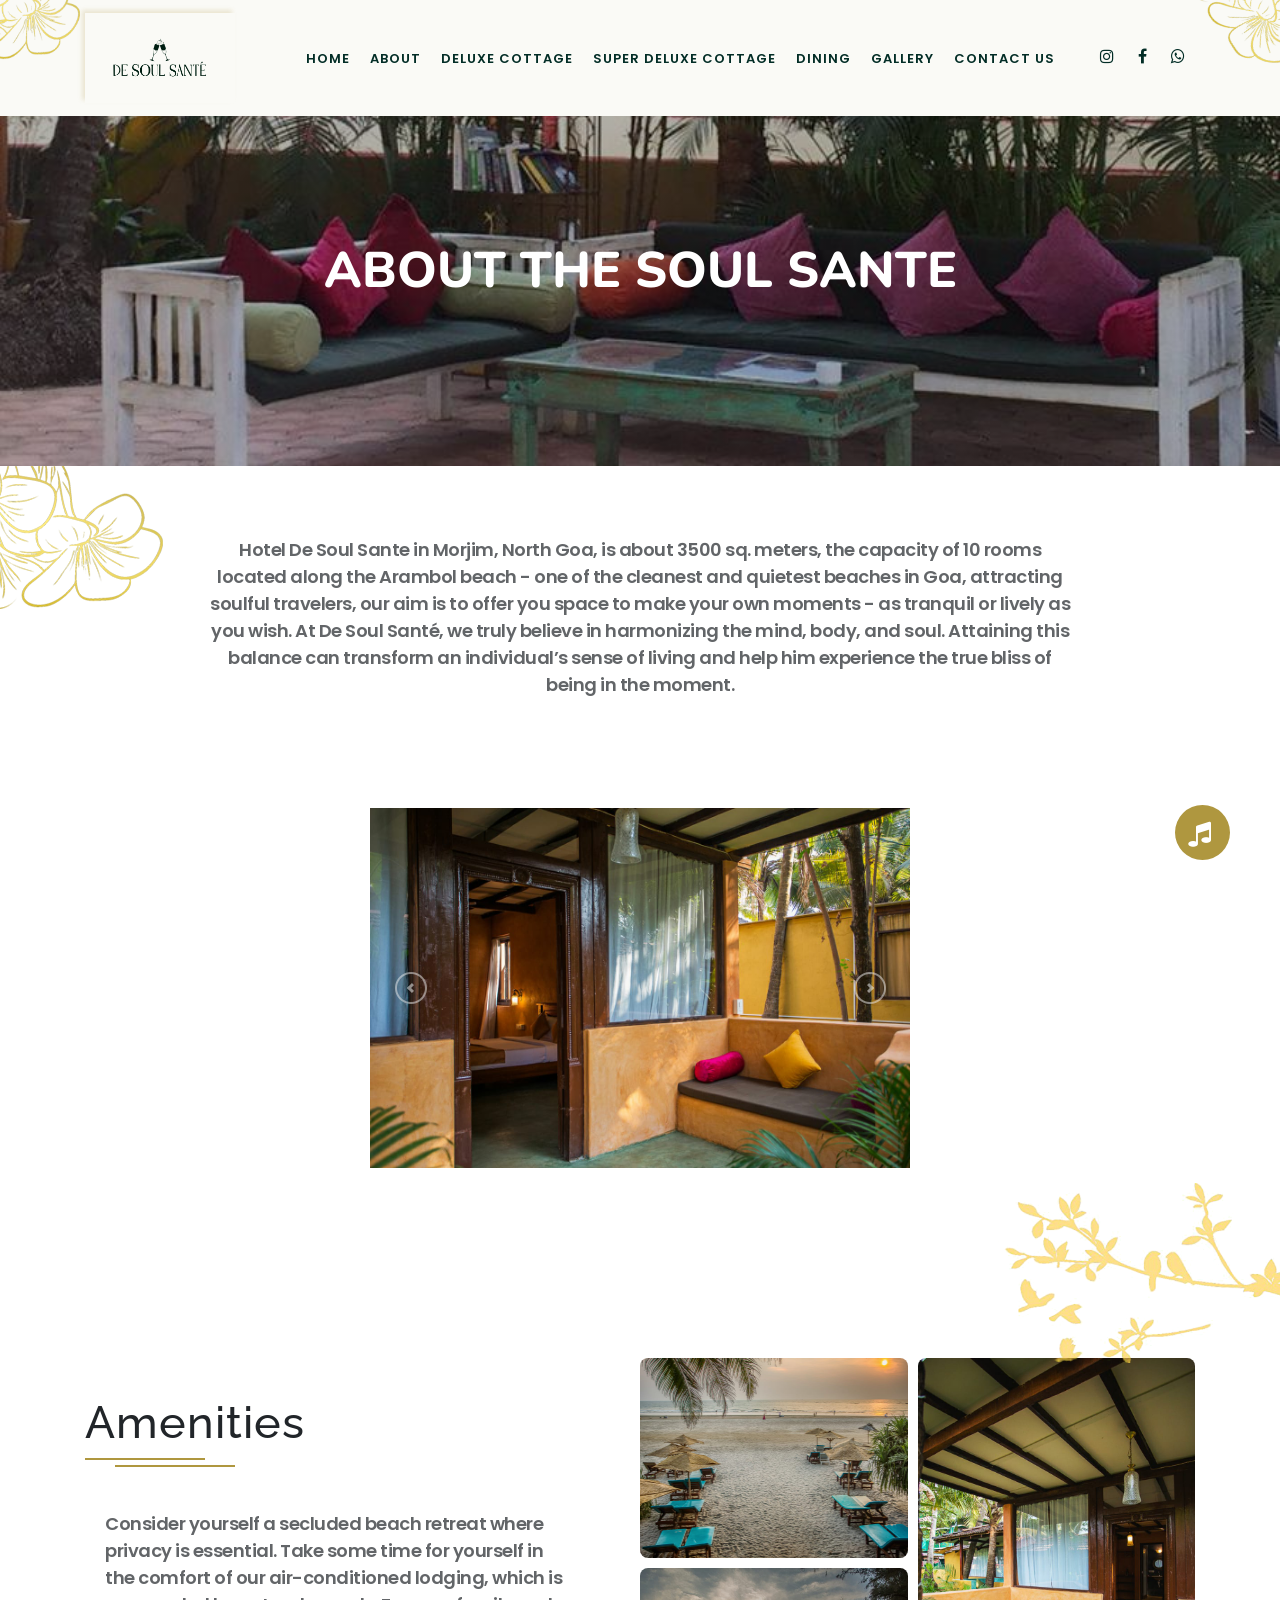
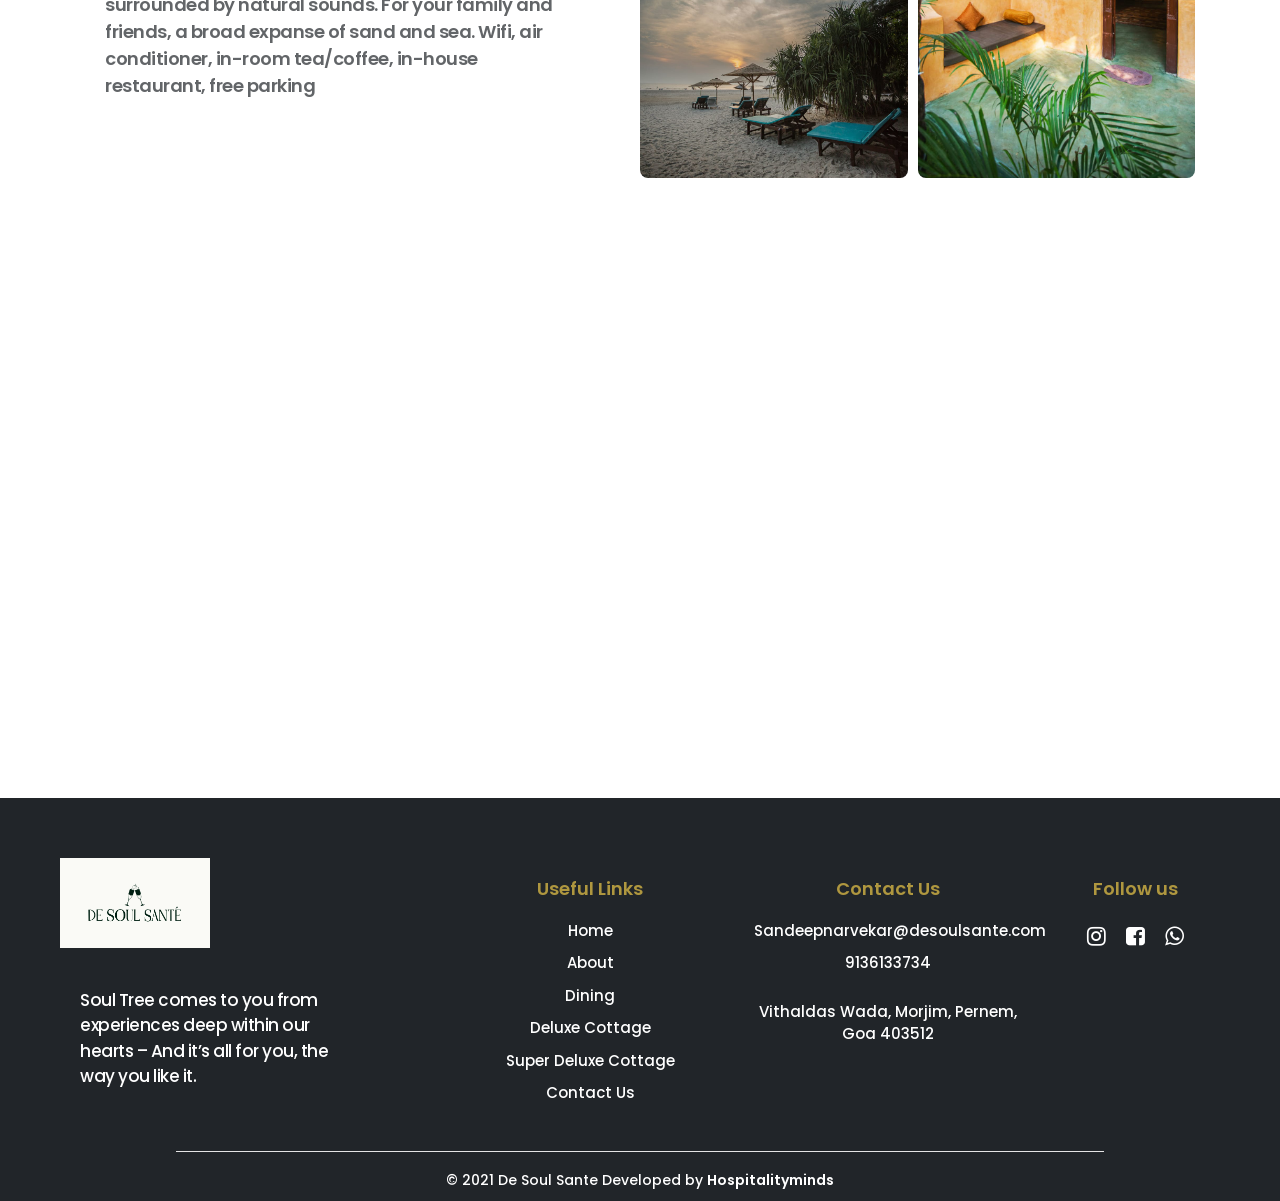
<file: about.html>
<!DOCTYPE html>
<html lang="en">

<head>
    <meta charset="utf-8">
    <meta name="viewport" content="width=device-width, initial-scale=1">
    <title>De Soul Sante</title>
    <link rel="stylesheet" href="maxcdn.bootstrapcdn.com/bootstrap/4.0.0/css/bootstrap.min.css">
    <script src="ajax.googleapis.com/ajax/libs/jquery/3.3.1/jquery.min.js"></script>
    <script src="cdnjs.cloudflare.com/ajax/libs/popper.js/1.12.9/umd/popper.min.js"></script>
    <script src="maxcdn.bootstrapcdn.com/bootstrap/4.0.0/js/bootstrap.min.js"></script>
    <link rel="stylesheet" href="cdnjs.cloudflare.com/ajax/libs/font-awesome/4.7.0/css/font-awesome.min.css">
    <link rel="stylesheet" href="cdnjs.cloudflare.com/ajax/libs/font-awesome/4.7.0/css/font-awesome.min.css">
    <link href="https://fonts.googleapis.com/css?family=Nunito" rel="stylesheet">
    <link href="https://fonts.googleapis.com/css?family=Raleway" rel="stylesheet">
    <link href="https://fonts.googleapis.com/css?family=Lato" rel="stylesheet">
    <link href="css/style.css" rel="stylesheet">
    <link rel="stylesheet" href="css/birds.css">
    <link href="css/responsive.css" rel="stylesheet">

    <style>
        .dropdown:hover .dropdown-menu {
            display: block;
        }

        .carousel-control-prev {
            left: 0px !important;
        }

        .carousel-control-next {
            right: 0px !important;
        }

        @media only screen and (min-width: 0px) and (max-width: 320px) {
            .carousel-control-prev {
                left: 5px !important;
            }
            .carousel-control-next {
                right: 5px !important;
            }
        }

        @media only screen and (min-width: 320px) and (max-width: 576px) {
            .carousel-control-prev {
                left: 0px !important;
            }
            .carousel-control-next {
                right: 0px !important;
            }
        }

        @media only screen and (min-width: 576px) and (max-width: 768px) {
            .slidercontainer {
                padding-top: 145px;
            }
            .carousel-control-prev {
                left: 10px !important;
            }
            .carousel-control-next {
                right: 10px !important;
            }
        }

        @media only screen and (min-width: 768px) and (max-width: 992px) {
            .carousel-control-prev {
                left: 15px !important;
            }
            .carousel-control-next {
                right: 15px !important;
            }
        }

        @media only screen and (min-width: 992px) and (max-width: 1200px) {
            .slidercontainer {
                padding-top: 145px;
            }
            .carousel-control-prev {
                left: 0px !important;
            }
            .carousel-control-next {
                right: 0px !important;
            }
        }
    </style>
</head>

<body>

    <!--navbar-->
    <div class="container-fluid texture">
        <img src="images/flower.png" class="flower-top" alt="">
        <img src="images/flower.png" class="flower-top-right" alt="">

        <nav class="navbar navbar-expand-md navbar-light">
            <div class="container">
                <a class="navbar-brand" href="index.html">
                    <img src="images/NEW/logomain.png" class="img-fluid logo">
                </a>
                <button class="navbar-toggler" type="button" data-toggle="collapse" data-target="#navbarResponsive">
  <span class="navbar-toggler-icon"><i class="fa fa-bars"></i></span>
  </button>
                <div class="collapse navbar-collapse" id="navbarResponsive">
                    <ul class="navbar-nav ml-auto">
                        <li class="nav-item ">
                            <a class="nav-link normal" href="index.html">Home</a>
                        </li>

                        <!-- <li class="nav-item">
	  <a class="nav-link normal" href="offers.html">offers</a>
	</li> -->

                        <li class="nav-item active">
                            <a class="nav-link normal" href="about.html">About</a>
                        </li>

                        <li class="nav-item">
                            <a class="nav-link normal" href="Deluxe Cottage.html">Deluxe Cottage</a>
                        </li>
                        <li class="nav-item">
                            <a class="nav-link normal" href="Super Deluxe Cottage.html">Super Deluxe Cottage</a>
                        </li>
                        <li class="nav-item">
                            <a class="nav-link normal" href="dining.html">Dining</a>
                        </li>
                        <li class="nav-item">
                            <a class="nav-link normal" href="gallery.html">Gallery</a>
                        </li>
                        <!-- <li class="nav-item">
                            <a class="nav-link normal" href="groupevents.html">Group Events</a>
                        </li> -->
                        <li class="nav-item">
                            <a class="nav-link normal" href="contact.html">Contact Us</a>
                        </li>
                    </ul>

                    <div class="rightlinks">
                        <ul class="sideLinks">

                            <li>
                                <a href="https://instagram.com/desoulsante?utm_medium=copy_link" class="fa fa-instagram l2"></a>
                            </li>

                            <li>
                                <a href="https://www.facebook.com/De-Soul-Sante-100107619184867/" class="fa fa-facebook l2"></a>
                            </li>

                            <li>
                                <a href="https://wa.me/+91 9136133734" class="fa fa-whatsapp l2"></a>
                            </li>


                        </ul>
                    </div>
                </div>
            </div>
        </nav>
    </div>


    <!--aboutus-->
    <div class="container-fluid text-center">
        <div class="row">
            <div class="col-xl-12 col-lg-12 col-md-12 col-xs-12 col-sm-12 aboutbgimg" style="background-image: linear-gradient(rgba(0,0,0,.3),rgba(0,0,0,.3)),url(images/NEW/IM3.jpg);">
                <h1 class="aboutheading">ABOUT THE SOUL SANTE </h1>
            </div>
        </div>
    </div>

    <div class="container-fluid flower" style="background-image:url('images/flower.png');">

        <p class="para">Hotel De Soul Sante in Morjim, North Goa, is about 3500 sq. meters, the capacity of 10 rooms located along the Arambol beach - one of the cleanest and quietest beaches in Goa, attracting soulful travelers, our aim is to offer you space to make your own moments - as tranquil or lively as you wish.
At De Soul Santé, we truly believe in harmonizing the mind, body, and soul. Attaining this balance can transform an individual’s sense of living and help him experience the true bliss of being in the moment.

        </p>


        <div class="bird-container bird-container-one">
            <div class="bird bird-one"></div>
        </div>
        <div class="bird-container bird-container-two">
            <div class="bird bird-two"></div>
        </div>
        <div class="bird-container bird-container-three">
            <div class="bird bird-three"></div>
        </div>
        <div class="bird-container bird-container-four">
            <div class="bird bird-four"></div>
        </div>



        <div class="container slidercontainer">
            <div class="row">
                <div class="col-xl-6 col-lg-6 col-md-6 col-xs-12 col-sm-12 col1">
                    <div id="demo" class="carousel slide" data-ride="carousel">
                        <!-- The slideshow -->
                        <div class="carousel-inner">
                            <div class="carousel-item active">
                                <img src="images/NEW/NEW1/TW9.jpeg" class="img-fluid">
                            </div>

                            <div class="carousel-item">
                                <img src="images/NEW/NEW1/TW10.jpeg" class="img-fluid">
                            </div>

                            <div class="carousel-item">
                                <img src="images/NEW/NEW1/TW7.jpeg" class="img-fluid">
                            </div>
                        </div>

                        <!--<div class="carousel-item">
					      <img src="chicago.jpg" alt="Chicago" width="1100" height="500">
					    </div>
					    <div class="carousel-item">
					      <img src="ny.jpg" alt="New York" width="1100" height="500">
					    </div>-->


                        <!-- Left and right controls -->
                        <a class="carousel-control-prev" href="#demo" data-slide="prev">
                            <span class="carousel-control"><img src="images/arrow2.png" class="img-fluid"></span>
                        </a>
                        <a class="carousel-control-next" href="#demo" data-slide="next">
                            <span class="carousel-control"><img src="images/arrow1.png" class="img-fluid"></span>
                        </a>
                    </div>
                </div>

                <!-- <div class="col-xl-6 col-lg-6 col-md-6 col-xs-12 col-sm-12 containerunderline">
                    <h1 class="containerheading">GET AWAY</h1>
                    <p class="containertext">Sometimes, you just need to escape the monotony of the daily routine and be one with nature, whilst enjoying the luxury of an impeccably-styled villa. </p>

                    <p class="containertext">Soul Tree Villas brings you world-class aesthetics along with expansive views of rolling hills, waterfalls, and forests. With multiple villa options, you can celebrate special events in style, while our well-trained team looks after
                        your needs and works relentlessly to make your stay picture perfect !</p>
                </div> -->
            </div>
        </div>
    </div>






    <!-- **************  Section 4 start  ***************** -->

    <section class="things section ">

        <img src="images/l3.png" class="things-branch" alt="Soul tree">

        <div class="container">

            <div class="section-flex">
                <div class="section-left" data-aos="fade-right">
                    <div class="content heading-section">
                        <!-- <span class="subheading">About Us</span> -->
                        <h1 class="title">Amenities</h1>
                        <p class="para">Consider yourself a secluded beach retreat where privacy is essential. Take some time for yourself in the comfort of our air-conditioned lodging, which is surrounded by natural sounds. For your family and friends, a broad expanse of sand and sea.
Wifi, air conditioner, in-room tea/coffee, in-house restaurant, free parking</p>
                    </div>
                </div>

                <div class="section-right">
                    <div class="image-grid">
                        <div class="item" data-aos="fade-down" style="background-image: url(images/camera/TW10.jpeg);"></div>
                        <div class="item" data-aos="fade-left" style="background-image: url(images/camera/TW8.jpeg);"></div>
                        <div class="item" data-aos="fade-up" style="background-image: url(images/NEW/ELEVEN.jpeg);"></div>
                    </div>

                </div>
            </div>

        </div>

        <div class="bird-container bird-container-one">
            <div class="bird bird-one"></div>
        </div>
        <div class="bird-container bird-container-two">
            <div class="bird bird-two"></div>
        </div>
        <div class="bird-container bird-container-three">
            <div class="bird bird-three"></div>
        </div>
        <div class="bird-container bird-container-four">
            <div class="bird bird-four"></div>
        </div>

    </section>
    <!-- ******  section 4 end  ****** -->





    <!-- *********************   Map location start  **************************** -->

    <div class="map-container">
        <iframe src="https://www.google.com/maps/embed?pb=!1m18!1m12!1m3!1d3785.7467399094585!2d73.50714231489103!3d18.4043740874768!2m3!1f0!2f0!3f0!3m2!1i1024!2i768!4f13.1!3m3!1m2!1s0x3bc29f323a9ef031%3A0xf8782adf2e88ca3a!2sSoul%20Tree%20Villa!5e0!3m2!1sen!2sin!4v1614084879729!5m2!1sen!2sin"
            class="map" style="border:0;" allowfullscreen="" loading="lazy"></iframe>
    </div>







    <audio autoplay class="audio" src="pianoNature.mp3"></audio>

    <!-- <iframe src="pianoNature.mp3" type="audio/mp3" allow="autoplay" class="audio" style="display: none;"></iframe> -->

    <div class="scrolltop float-right">
        <a class="floating-btn" id="audio-btn">
            <i class="fa fa-music" id="mybtn"></i>
        </a>
    </div>



    <script src="js/main.js"></script>






    <!-- *************************  Footer start  **************************** -->

    <footer>
        <div class="row">
            <div class="col-lg-4 col-md-6 col-12 footer-start">
                <img src="images/NEW/logomain.png" class="footer-logo" alt="logo">
                <p class="para">Soul Tree comes to you from experiences deep within our hearts – And it’s all for you, the way you like it. </p>

                <!-- </div> -->
            </div>
            <div class="col-lg-3 col-md-6 col-12">
                <h4>Useful Links</h4>
                <ul>
                    <a href="index.html">
                        <li>Home</li>
                    </a>
                    <a href="about.html">
                        <li>About</li>
                    </a>
                    <a href="dining.html">
                        <li>Dining</li>
                    </a>
                    <a href="Deluxe Cottage.html">
                        <li>Deluxe Cottage</li>
                    </a>
                    <a href="Super Deluxe Cottage.html">
                        <li>Super Deluxe Cottage</li>
                    </a>
                    <a href="contact.html">
                        <li>Contact Us</li>
                    </a>
                </ul>
            </div>
            <div class="col-lg-3 col-md-6 col-12">
                <h4>Contact Us</h4>
                <ul>
                    <a href="mailto: Sandeepnarvekar@desoulsante.com">
                        <li>Sandeepnarvekar@desoulsante.com</li>
                    </a>
                    <a href="tel:9136133734 ">
                        <li>9136133734</li>
                    </a>
                    <!-- <a href="tel: 9970456784 ">
                        <li>9970456784 </li>
                    </a> -->
                    <li class="pt-3">Vithaldas Wada, Morjim, Pernem, Goa 403512</li>
                </ul>
            </div>
            <div class="col-lg-2 col-md-6 col-12">
                <h4>Follow us</h4>

                <div class="social-icon">
                    <a href="https://instagram.com/desoulsante?utm_medium=copy_link"><i class="fa fa-instagram"></i></a>
                    <a href="https://www.facebook.com/De-Soul-Sante-100107619184867/"><i class="fa fa-facebook-square"></i></a>
                    <a href="https://wa.me/+91 9136133734"><i class="fa fa-whatsapp"></i></a>
                </div>
            </div>
        </div>

        <hr>

        <div class="footer-bottom">
            <h6>© 2021 De Soul Sante</h6> &nbsp;
            <h6>Developed by <span><a href="http://hospitalityminds.com/" target="_blank">hospitalityminds</a></span></h6>
        </div>
    </footer>
    <!-- ******  Footer end  ******** -->



    <script src="stylesheet.html" href="js/bootstrap.js"></script>
</body>

</html>
</file>
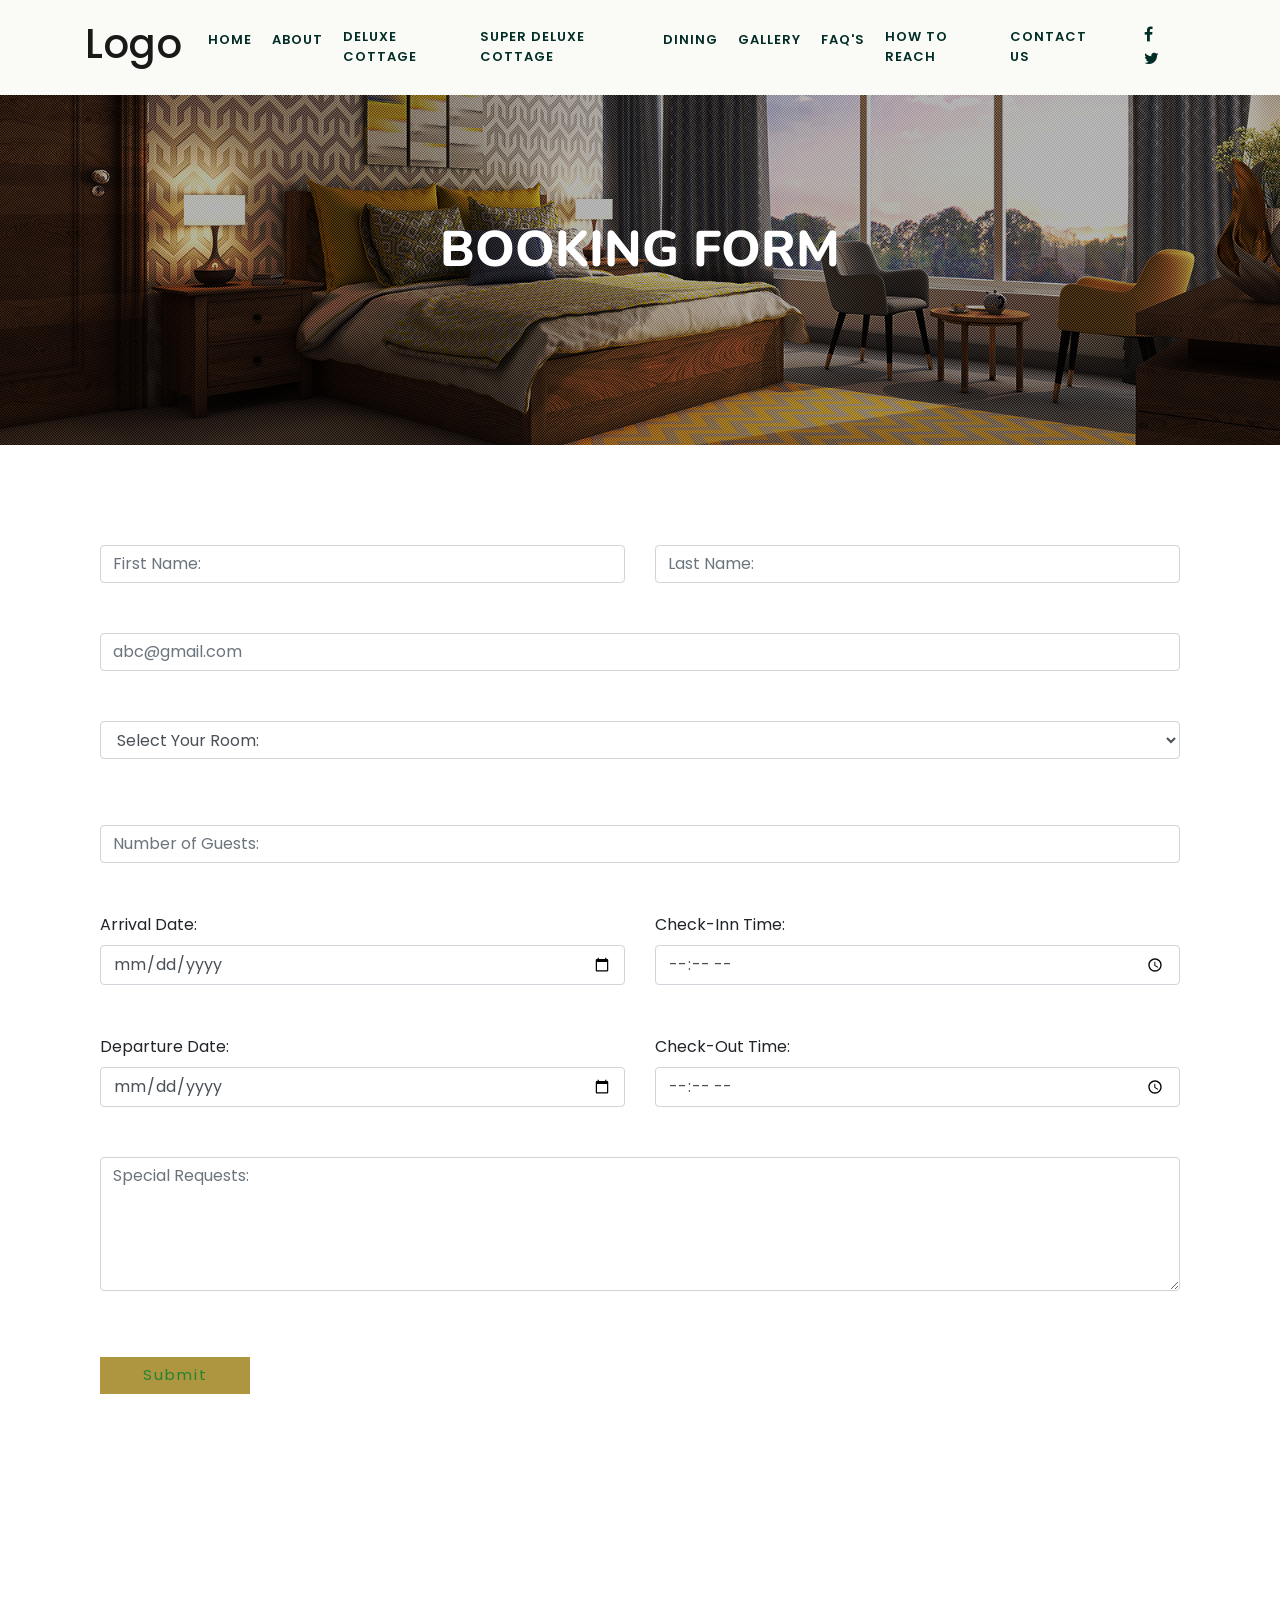
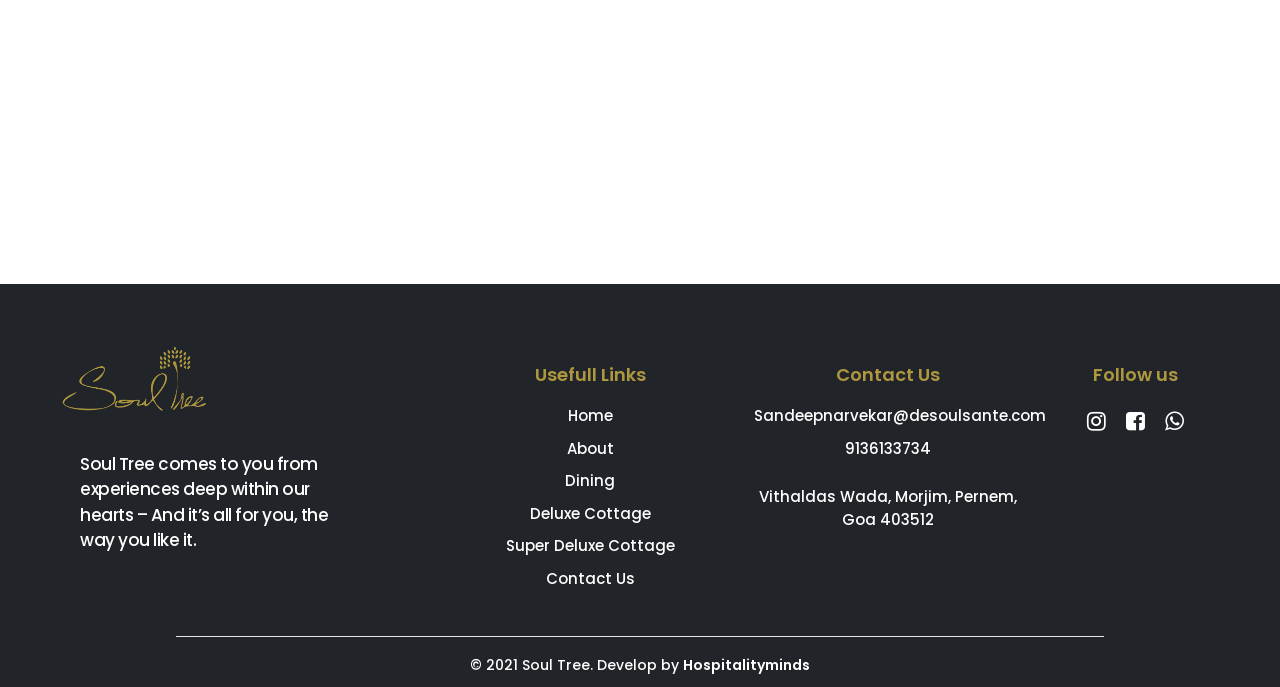
<file: book.html>
<!DOCTYPE html>
<html lang="en">

<!-- Mirrored from 10l.in/vf/live2/book.html by HTTrack Website Copier/3.x [XR&CO'2014], Wed, 17 Feb 2021 07:09:05 GMT -->

<head>
    <meta charset="utf-8">
    <meta name="viewport" content="width=device-width, initial-scale=1">
    <title>Villa Frangipani</title>
    <link rel="stylesheet" href="maxcdn.bootstrapcdn.com/bootstrap/4.0.0/css/bootstrap.min.css">
    <script src="ajax.googleapis.com/ajax/libs/jquery/3.3.1/jquery.min.js"></script>
    <script src="cdnjs.cloudflare.com/ajax/libs/popper.js/1.12.9/umd/popper.min.js"></script>
    <script src="maxcdn.bootstrapcdn.com/bootstrap/4.0.0/js/bootstrap.min.js"></script>
    <link rel="stylesheet" href="cdnjs.cloudflare.com/ajax/libs/font-awesome/4.7.0/css/font-awesome.min.css">
    <link rel="stylesheet" href="cdnjs.cloudflare.com/ajax/libs/font-awesome/4.7.0/css/font-awesome.min.css">
    <link href="https://fonts.googleapis.com/css?family=Nunito" rel="stylesheet">
    <link href="https://fonts.googleapis.com/css?family=Raleway" rel="stylesheet">
    <link href="https://fonts.googleapis.com/css?family=Lato" rel="stylesheet">
    <link href="css/style.css" rel="stylesheet">

    <style>
        .breaking {
            margin-top: 50px;
            margin-bottom: 20px;
        }

        .bookingbutton {
            width: 150px;
            font--family: 'Lato', sans-serif;
            font-size: 15px;
            letter-spacing: 2px;
            color: #208433;
            background-color: #ae9641;
            border-radius: 0px;
        }

        .bookingbutton:hover {
            color: #ae9641;
            background-color: #208433;
        }

        @media only screen and (min-width: 0px) and (max-width: 320px) {
            .colmargin {
                padding-top: 25px;
            }
        }

        @media only screen and (min-width: 320px) and (max-width: 576px) {
            .colmargin {
                padding-top: 25px;
            }
        }

        @media only screen and (min-width: 576px) and (max-width: 768px) {
            .colmargin {
                padding-top: 25px;
            }
        }
    </style>
</head>

<body>

    <div class="container-fluid texture">
        <nav class="navbar navbar-expand-md navbar-light">
            <div class="container">
                <a class="navbar-brand" href="index.html">
                    <h1>Logo</h1>
                    <!-- <img src="images/logo.jpg" class="img-fluid logo"> -->
                </a> <button class="navbar-toggler" type="button" data-toggle="collapse" data-target="#navbarResponsive">
    <span class="navbar-toggler-icon"></span>
  </button>
                <div class="collapse navbar-collapse" id="navbarResponsive">
                    <ul class="navbar-nav ml-auto">
                        <li class="nav-item active">
                            <a class="nav-link normal" href="index-2.html">Home</a>
                        </li>
                        <li class="nav-item">
                            <a class="nav-link normal" href="about.html">About</a>
                        </li>
                        <li class="nav-item">
                            <a class="nav-link normal" href="Deluxe Cottage.html">Deluxe Cottage</a>
                        </li>
                        <li class="nav-item">
                            <a class="nav-link normal" href="Super Deluxe Cottage.html">Super Deluxe Cottage</a>
                        </li>

                        <li class="nav-item">
                            <a class="nav-link normal" href="food.html">Dining</a>
                        </li>
                        <li class="nav-item">
                            <a class="nav-link normal" href="gallery.html">Gallery</a>
                        </li>
                        <li class="nav-item">
                            <a class="nav-link normal" href="faq.html">Faq's</a>
                        </li>
                        <li class="nav-item">
                            <a class="nav-link normal" href="how.html">How to Reach</a>
                        </li>
                        <li class="nav-item">
                            <a class="nav-link normal" href="contact.html">Contact Us</a>
                        </li>
                    </ul>

                    <div class="rightlinks">
                        <ul class="sideLinks">

                            <li>
                                <a href="#" class="fa fa-facebook l1"></a>
                            </li>

                            <li>
                                <a href="#" class="fa fa-twitter l2"></a>
                            </li>


                        </ul>
                    </div>
                </div>
            </div>
        </nav>
    </div>

    <!--aboutus-->
    <div class="container-fluid text-center">
        <div class="row">
            <div class="col-xl-12 col-lg-12 col-md-12 col-xs-12 col-sm-12 aboutbgimg" style="background-image: url('images/bg.jpg');">
                <h1 class="aboutheading">BOOKING FORM</h1>
                <!--<p class="abouttext">Villa is one of the most beautiful and relaxing places at Mediterranean sea.</p>-->
            </div>
        </div>
    </div>


    <!--booking form-->
    <div class="container breaking">
        <div class="row">
            <div class="col-xl-12 col-lg-12 col-md-12 col-sm-12">
                <div class="container">
                    <div class="row breaking">
                        <div class="col-xl-6 col-lg-6 col-md-6 col-sm-12 colmargin">
                            <!-- <label for="name">First Name:</label> -->
                            <input type="text" class="form-control" id="fname" placeholder="First Name:">
                        </div>

                        <div class="col-xl-6 col-lg-6 col-md-6 col-sm-12 colmargin">
                            <!-- <label for="name">Last Name:</label> -->
                            <input type="text" class="form-control" id="lname" placeholder="Last Name:">
                        </div>
                    </div>

                    <div class="row breaking">
                        <div class="col-xl-12 col-lg-12 col-md-12 col-sm-12">
                            <!-- <label for="name">Email:</label> -->
                            <input type="email" class="form-control" id="fname" placeholder="abc@gmail.com">
                        </div>
                    </div>

                    <div class="row breaking">
                        <div class="col-xl-12 col-lg-12 col-md-12 col-sm-12">
                            <div class="form-group">
                                <select class="form-control" id="sel1">
                  <option>Select Your Room:</option>
                  <option>Emerald</option>
                  <option>Alexandrite</option>
                  <option>Amethyst</option>
                  <option>Citrine</option>
                  <option>Aquamarine</option>
                </select>
                            </div>
                        </div>
                    </div>

                    <div class="row breaking">
                        <div class="col-lg-12 col-xl-12 col-md-12 col-sm-12">
                            <input type="number" class="form-control" placeholder="Number of Guests:" name="pax">
                        </div>
                    </div>

                    <div class="row breaking">
                        <div class="col-lg-6 col-xl-6 col-md-6 col-sm-12 colmargin">
                            <label for="arrivalDate">Arrival Date:</label>
                            <input type="date" class="form-control" placeholder="Select Date:" name="arrivalDate" id="arrivalDatess">
                        </div>

                        <div class="col-lg-6 col-xl-6 col-md-6 col-sm-12 colmargin">
                            <label for="arrivalDate">Check-Inn Time:</label>
                            <input type="time" name="usr_time" class="form-control">
                        </div>
                    </div>

                    <div class="row breaking">
                        <div class="col-lg-6 col-xl-6 col-md-6 col-sm-12 colmargin">
                            <label for="departureDate">Departure Date:</label>
                            <input type="date" class="form-control" placeholder="Select Date:" name="departureDate" id="departureDatess">
                        </div>


                        <div class="col-lg-6 col-xl-6 col-md-6 col-sm-12 colmargin">
                            <label for="departureDate">Check-Out Time:</label>
                            <input type="time" name="usr_time" class="form-control">
                        </div>
                    </div>

                    <div class="row breaking">
                        <div class="col-lg-12 col-xl-12 col-md-12 col-sm-12">
                            <div class="form-group">
                                <textarea class="form-control" rows="5" id="comment" name="text" placeholder="Special Requests:"></textarea>
                            </div>
                        </div>
                    </div>

                    <div class="row breaking">
                        <div class="col-lg-12 col-xl-12 col-sm-12 col-md-12">
                            <button type="submit" class="btn bookingbutton">Submit</button>
                        </div>
                    </div>
                </div>
            </div>
        </div>
    </div>


    <!-- *********************   Map location start  **************************** -->

    <div class="map-container">
        <iframe src="https://www.google.com/maps/embed?pb=!1m18!1m12!1m3!1d3785.7467399094585!2d73.50714231489103!3d18.4043740874768!2m3!1f0!2f0!3f0!3m2!1i1024!2i768!4f13.1!3m3!1m2!1s0x3bc29f323a9ef031%3A0xf8782adf2e88ca3a!2sSoul%20Tree%20Villa!5e0!3m2!1sen!2sin!4v1614084879729!5m2!1sen!2sin"
            class="map" style="border:0;" allowfullscreen="" loading="lazy"></iframe>
    </div>











    <!-- *************************  Footer start  **************************** -->

    <footer>
        <div class="row">
            <div class="col-lg-4 col-md-6 col-12">
                <img src="images/logo.png" class="footer-logo" alt="logo">
                <p class="para">Soul Tree comes to you from experiences deep within our hearts – And it’s all for you, the way you like it. </p>

                <!-- </div> -->
            </div>
            <div class="col-lg-3 col-md-6 col-12">
                <h4>Usefull Links</h4>
                <ul>
                    <a href="index.html">
                        <li>Home</li>
                    </a>
                    <a href="about.html">
                        <li>About</li>
                    </a>
                    <a href="dining.html">
                        <li>Dining</li>
                    </a>
                    <a href="Deluxe Cottage.html">
                        <li>Deluxe Cottage</li>
                    </a>
                    <a href="Super Deluxe Cottage.html">
                        <li>Super Deluxe Cottage</li>
                    </a>
                    <a href="contact.html">
                        <li>Contact Us</li>
                    </a>
                </ul>
            </div>
            <div class="col-lg-3 col-md-6 col-12">
                <h4>Contact Us</h4>
                <ul>
                    <a href="mailto: Sandeepnarvekar@desoulsante.com">
                        <li>Sandeepnarvekar@desoulsante.com</li>
                    </a>
                    <a href="tel:  9136133734 ">
                        <li> 9136133734</li>
                    </a>
                    <!-- <a href="tel: 9870123456 ">
                        <li>9870123456 </li>
                    </a> -->
                    <li class="pt-3">Vithaldas Wada, Morjim, Pernem, Goa 403512</li>
                </ul>
            </div>
            <div class="col-lg-2 col-md-6 col-12">
                <h4>Follow us</h4>

                <d iv class="social-icon">
                    <a href="#"><i class="fa fa-instagram"></i></a>
                    <a href="#"><i class="fa fa-facebook-square"></i></a>
                    <a href="#"><i class="fa fa-whatsapp"></i></a>
                </d>
            </div>
        </div>

        <hr>

        <div class="footer-bottom">
            <h6>© 2021 Soul Tree.</h6> &nbsp;
            <h6>Develop by <span><a href="http://hospitalityminds.com/" target="_blank">hospitalityminds</a></span></h6>
        </div>
    </footer>
    <!-- ******  Footer end  ******** -->


</html>
</file>
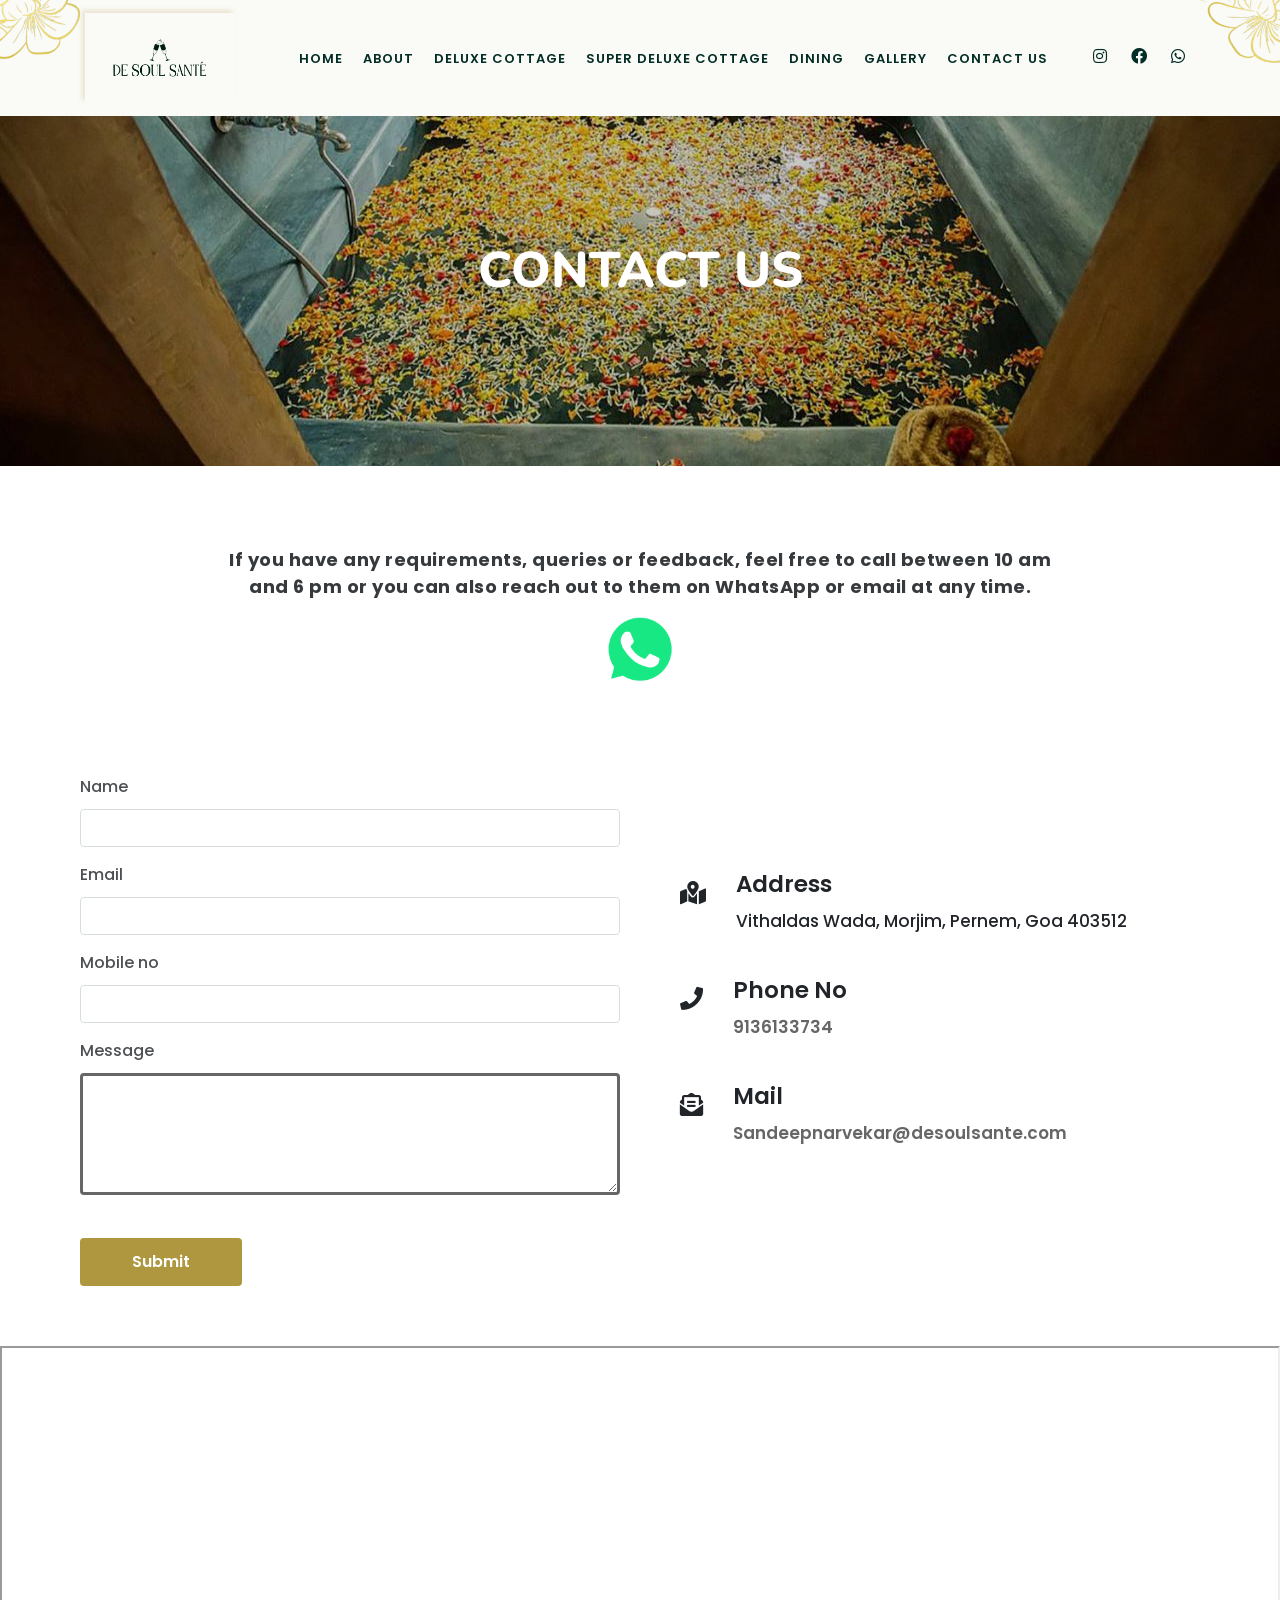
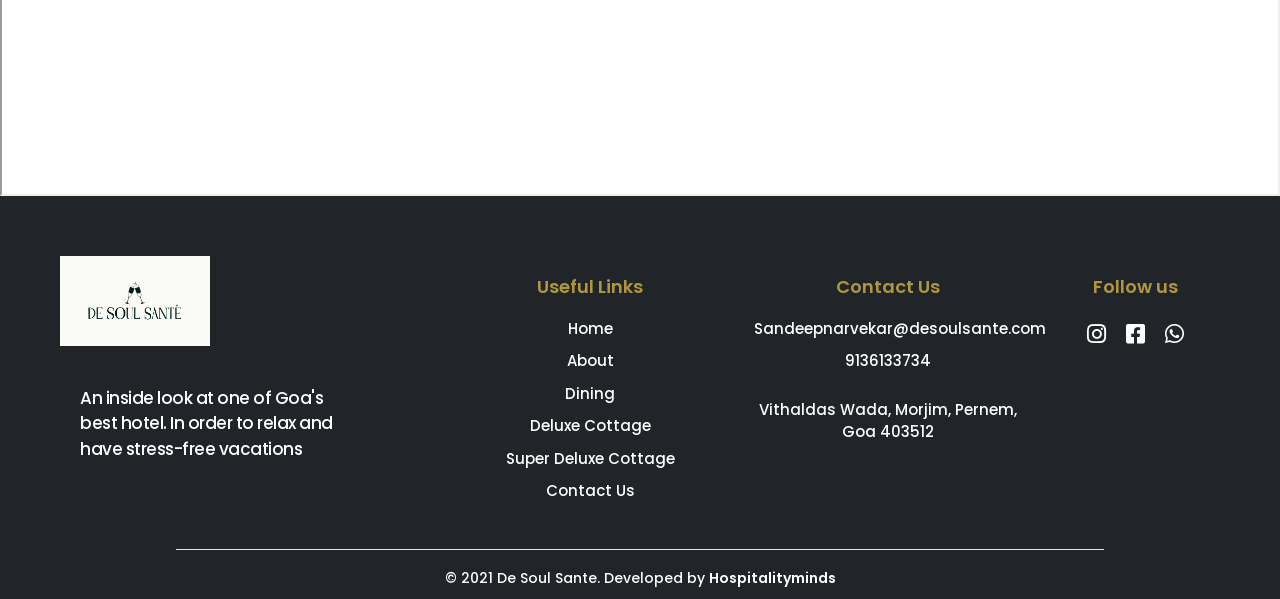
<file: contact.html>
<!DOCTYPE html>
<html lang="en">

<head>
    <meta charset="utf-8">
    <meta name="viewport" content="width=device-width, initial-scale=1">
    <title>De Soul Sante</title>
    <link rel="stylesheet" href="maxcdn.bootstrapcdn.com/bootstrap/4.0.0/css/bootstrap.min.css">
    <script src="ajax.googleapis.com/ajax/libs/jquery/3.3.1/jquery.min.js"></script>
    <script src="cdnjs.cloudflare.com/ajax/libs/popper.js/1.12.9/umd/popper.min.js"></script>
    <script src="maxcdn.bootstrapcdn.com/bootstrap/4.0.0/js/bootstrap.min.js"></script>
    <!-- <link rel="stylesheet" href="cdnjs.cloudflare.com/ajax/libs/font-awesome/4.7.0/css/font-awesome.min.css">
	<link rel="stylesheet" href="cdnjs.cloudflare.com/ajax/libs/font-awesome/4.7.0/css/font-awesome.min.css"> -->
    <link href="https://fonts.googleapis.com/css?family=Nunito" rel="stylesheet">
    <link href="https://fonts.googleapis.com/css?family=Raleway" rel="stylesheet">
    <link href="https://fonts.googleapis.com/css?family=Lato" rel="stylesheet">

    <link rel="stylesheet" href="https://cdnjs.cloudflare.com/ajax/libs/font-awesome/5.15.2/css/all.min.css" />

    <link href="css/style.css" rel="stylesheet">
    <link href="css/responsive.css" rel="stylesheet">

    <style>
        .footerimg {
            margin-top: 0px;
        }

        .dropdown:hover .dropdown-menu {
            display: block;
        }

        .mail {
            color: var(--main-color);
        }

        .mail:hover {
            color: var(--bold-color);
        }
    </style>
</head>

<body>


    <!--navbar-->
    <div class="container-fluid texture">
        <img src="images/flower.png" class="flower-top" alt="">
        <img src="images/flower.png" class="flower-top-right" alt="">

        <nav class="navbar navbar-expand-md navbar-light">
            <div class="container">
                <a class="navbar-brand" href="index.html">
                    <img src="images/NEW/logomain.png" class="img-fluid logo">
                </a>
                <button class="navbar-toggler" type="button" data-toggle="collapse" data-target="#navbarResponsive">
  <span class="navbar-toggler-icon"><i class="fa fa-bars"></i></span>
  </button>
                <div class="collapse navbar-collapse" id="navbarResponsive">
                    <ul class="navbar-nav ml-auto">
                        <li class="nav-item">
                            <a class="nav-link normal" href="index.html">Home</a>
                        </li>
                        <li class="nav-item">
                            <a class="nav-link normal" href="about.html">About</a>
                        </li>

                        <li class="nav-item">
                            <a class="nav-link normal" href="Deluxe Cottage.html">Deluxe Cottage</a>
                        </li>
                        <li class="nav-item">
                            <a class="nav-link normal" href="Super Deluxe Cottage.html">Super Deluxe Cottage</a>
                        </li>
                        <li class="nav-item">
                            <a class="nav-link normal" href="dining.html">Dining</a>
                        </li>
                        <li class="nav-item">
                            <a class="nav-link normal" href="gallery.html">Gallery</a>
                        </li>
                        <!-- <li class="nav-item">
                            <a class="nav-link normal" href="groupevents.html">Group Events</a>
                        </li> -->
                        <li class="nav-item active">
                            <a class="nav-link normal" href="contact.html">Contact Us</a>
                        </li>
                    </ul>

                    <div class="rightlinks">
                        <ul class="sideLinks">

                            <li>
                                <a href="https://instagram.com/desoulsante?utm_medium=copy_link" target="_blank" class="fab fa-instagram l2"></a>
                            </li>

                            <li>
                                <a href="https://www.facebook.com/De-Soul-Sante-100107619184867/" target="_blank" class="fab fa-facebook l2"></a>
                            </li>

                            <li>
                                <a href="https://wa.me/+91 9136133734" class="fab fa-whatsapp l2"></a>
                            </li>


                        </ul>
                    </div>
                </div>
            </div>
        </nav>
    </div>


    <!--aboutus-->
    <div class="container-fluid text-center">
        <div class="row">
            <div class="col-xl-12 col-lg-12 col-md-12 col-xs-12 col-sm-12 aboutbgimg" style="background-image: linear-gradient(rgba(0,0,0,.2),rgba(0,0,0,.2)),url(images/NEW/NEW1/GAL2.jpg)">
                <h1 class="aboutheading">CONTACT US</h1>
            </div>
        </div>
    </div>





    <div class="contact-container">

        <p class="para">If you have any requirements, queries or feedback, feel free to call between 10 am and 6 pm or you can also reach out to them on WhatsApp or email at any time.<br/>
            <a class="contact-btn" href="https://wa.me/+919970456783?text=Pls%20whatsapp%20dates%20and%20number%20of%20people%20and%20we%20will%20revert%20to%20you%20immediately."><img src="images/green-logo-removebg-preview.png"></a>

        </p>
        <div class="section-flex">
            <div class="section-left">

                <!-- <h1 class="contact-title">Send us a Message</h1> -->

                <form action="mail.php" method="POST">

                    <div class="form-group col-md-12">
                        <label for="Name">Name</label>
                        <input type="text" class="form-control" name="name">
                    </div>
                    <div class="form-group col-md-12">
                        <label for="Name">Email</label>
                        <input type="email" class="form-control" name="email">
                    </div>
                    <div class="form-group col-md-12">
                        <label for="Name">Mobile no</label>
                        <input type="number" class="form-control" name="phone">
                    </div>



                    <div class="form-group col-md-12">
                        <label for="Name">Message</label>
                        <textarea name="msg" cols="30" rows="4"></textarea>
                    </div>

                    <div class="form-button">
                        <button type="submit" name="submit" class="button">Submit</button>
                    </div>
                </form>
            </div>
            <div class="section-right">
                <div class="contact-block">
                    <div class="contact-content-container">
                        <i class="fas fa-map-marked-alt"></i>
                        <div class="contact-content">
                            <h2>Address</h2>
                            <p>Vithaldas Wada, Morjim, Pernem, Goa 403512</p>
                        </div>
                    </div>

                    <div class="contact-content-container">
                        <i class="fas fa-phone"></i>
                        <div class="contact-content">
                            <h2>Phone No</h2>
                            <p><a href="tel: 9136133734">9136133734</a></p>
                            <!-- <p><a href="tel: 9970456784">9136133734</a></p> -->
                        </div>
                    </div>

                    <div class="contact-content-container">
                        <i class="fas fa-envelope-open-text"></i>
                        <div class="contact-content">
                            <h2>Mail</h2>
                            <p><a href="mailto: Sandeepnarvekar@desoulsante.com">Sandeepnarvekar@desoulsante.com</a></p>
                        </div>
                    </div>

                </div>
            </div>
        </div>

    </div>






    <!-- *********************   Map location start  **************************** -->

    <div class="map-container">
        <iframe src="https://www.google.com/maps/embed?pb=!1m18!1m12!1m3!1d3785.7467399094585!2d73.50714231489103!3d18.4043740874768!2m3!1f0!2f0!3f0!3m2!1i1024!2i768!4f13.1!3m3!1m2!1s0x3bc29f323a9ef031%3A0xf8782adf2e88ca3a!2sSoul%20Tree%20Villa!5e0!3m2!1sen!2sin!4v1614084879729!5m2!1sen!2sin"
            class="map" allowfullscreen="" loading="lazy"></iframe>
    </div>











    <!-- *************************  Footer start  **************************** -->

    <footer>
        <div class="row">
            <div class="col-lg-4 col-md-6 col-12 footer-start">
                <img src="images/NEW/logomain.png" class="footer-logo" alt="logo">
                <p class="para">An inside look at one of Goa's best hotel. In order to relax and have stress-free vacations</p>

                <!-- </div> -->
            </div>
            <div class="col-lg-3 col-md-6 col-12">
                <h4>Useful Links</h4>
                <ul>
                    <a href="index.html">
                        <li>Home</li>
                    </a>
                    <a href="about.html">
                        <li>About</li>
                    </a>
                    <a href="dining.html">
                        <li>Dining</li>
                    </a>
                    <a href="Deluxe Cottage.html">
                        <li>Deluxe Cottage</li>
                    </a>
                    <a href="Super Deluxe Cottage.html">
                        <li>Super Deluxe Cottage</li>
                    </a>
                    <a href="contact.html">
                        <li>Contact Us</li>
                    </a>
                </ul>
            </div>
            <div class="col-lg-3 col-md-6 col-12">
                <h4>Contact Us</h4>
                <ul>
                    <a href="mailto: Sandeepnarvekar@desoulsante.com">
                        <li>Sandeepnarvekar@desoulsante.com</li>
                    </a>
                    <a href="tel: 9970456783 ">
                        <li>9136133734</li>
                    </a>
                    <!-- <a href="tel: 9970456784 ">
                        <li>9970456784 </li>
                    </a> -->
                    <li class="pt-3">Vithaldas Wada, Morjim, Pernem, Goa 403512</li>
                </ul>
            </div>
            <div class="col-lg-2 col-md-6 col-12">
                <h4>Follow us</h4>

                <div class="social-icon">
                    <a href="https://instagram.com/desoulsante?utm_medium=copy_link"><i class="fab fa-instagram"></i></a>
                    <a href="https://www.facebook.com/De-Soul-Sante-100107619184867/"><i class="fab fa-facebook-square"></i></a>
                    <a href="https://wa.me/+91 9136133734"><i class="fab fa-whatsapp"></i></a>
                </div>
            </div>
        </div>

        <hr>

        <div class="footer-bottom">
            <h6>© 2021 De Soul Sante.</h6> &nbsp;
            <h6>Developed by <span><a href="http://hospitalityminds.com/" target="_blank">hospitalityminds</a></span></h6>
        </div>
    </footer>
    <!-- ******  Footer end  ******** -->



    <script src="stylesheet.html" href="js/bootstrap.js"></script>
</body>

</html>
</file>
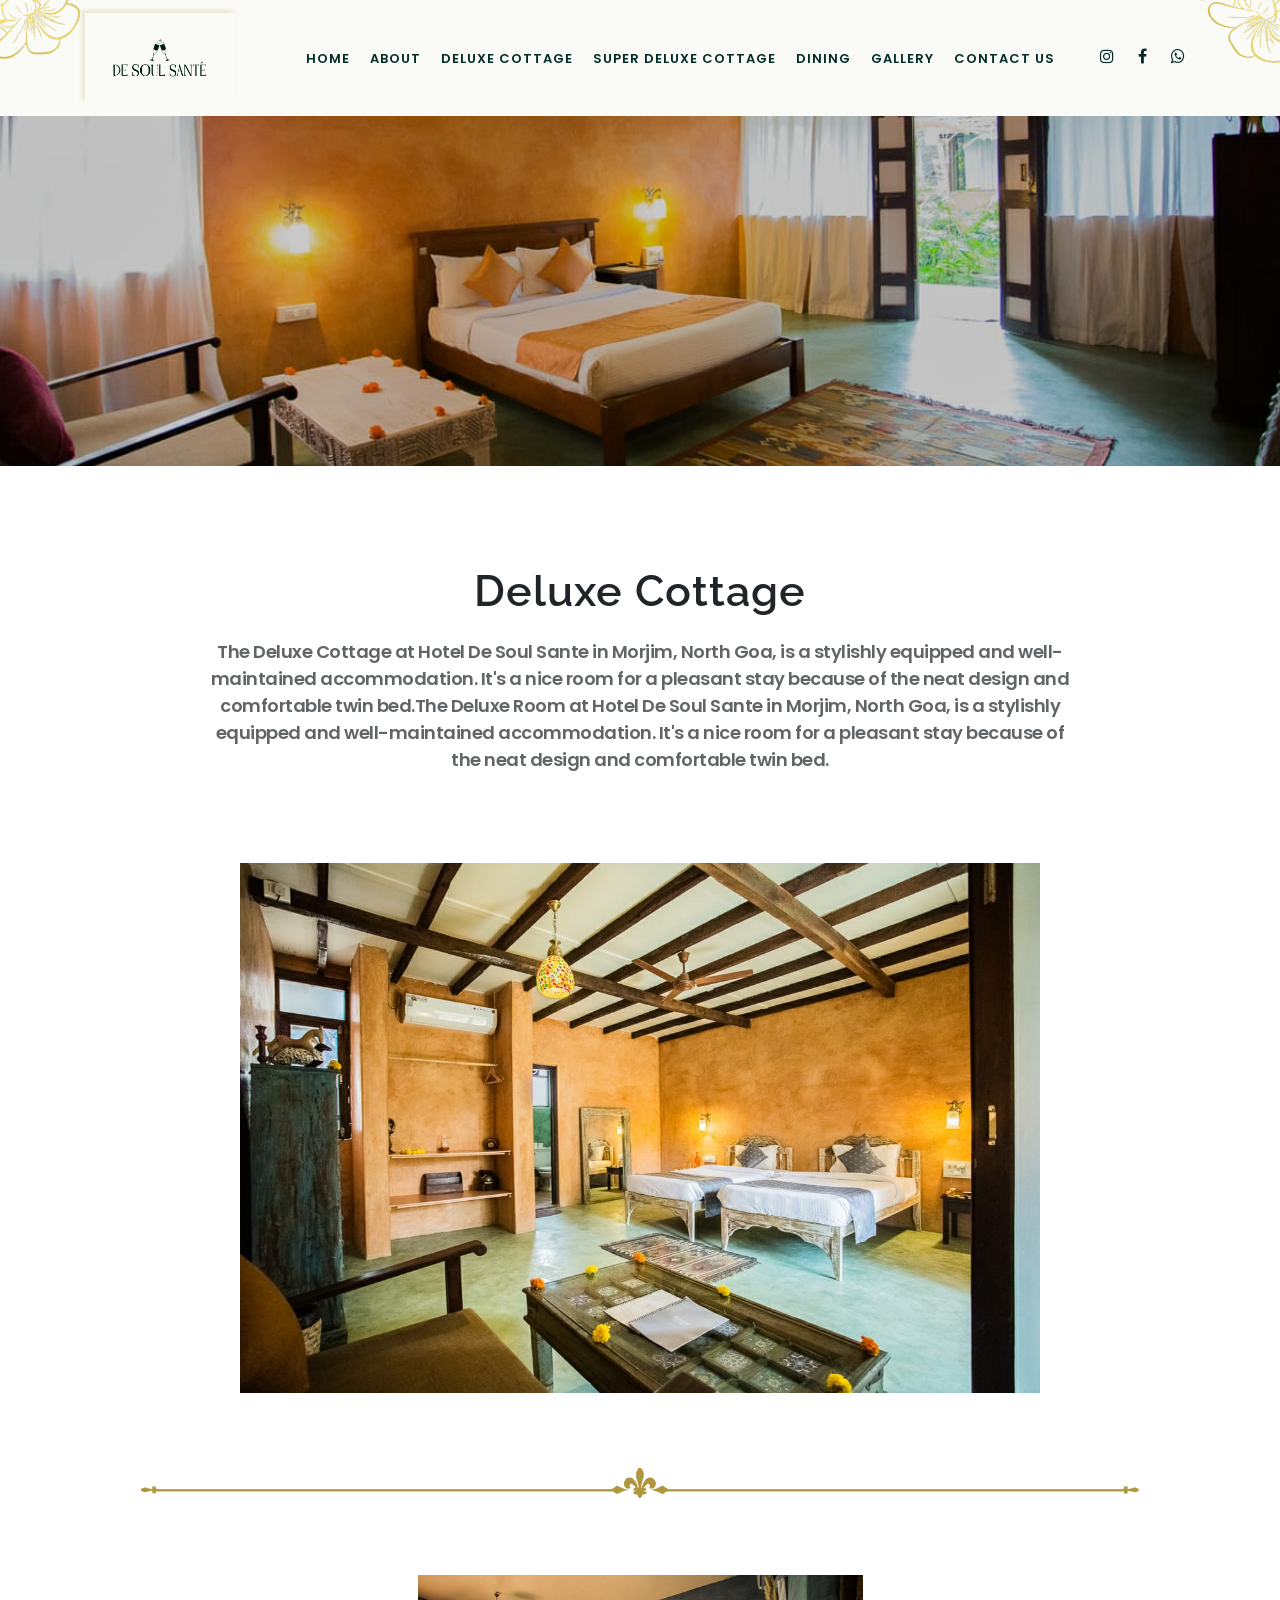
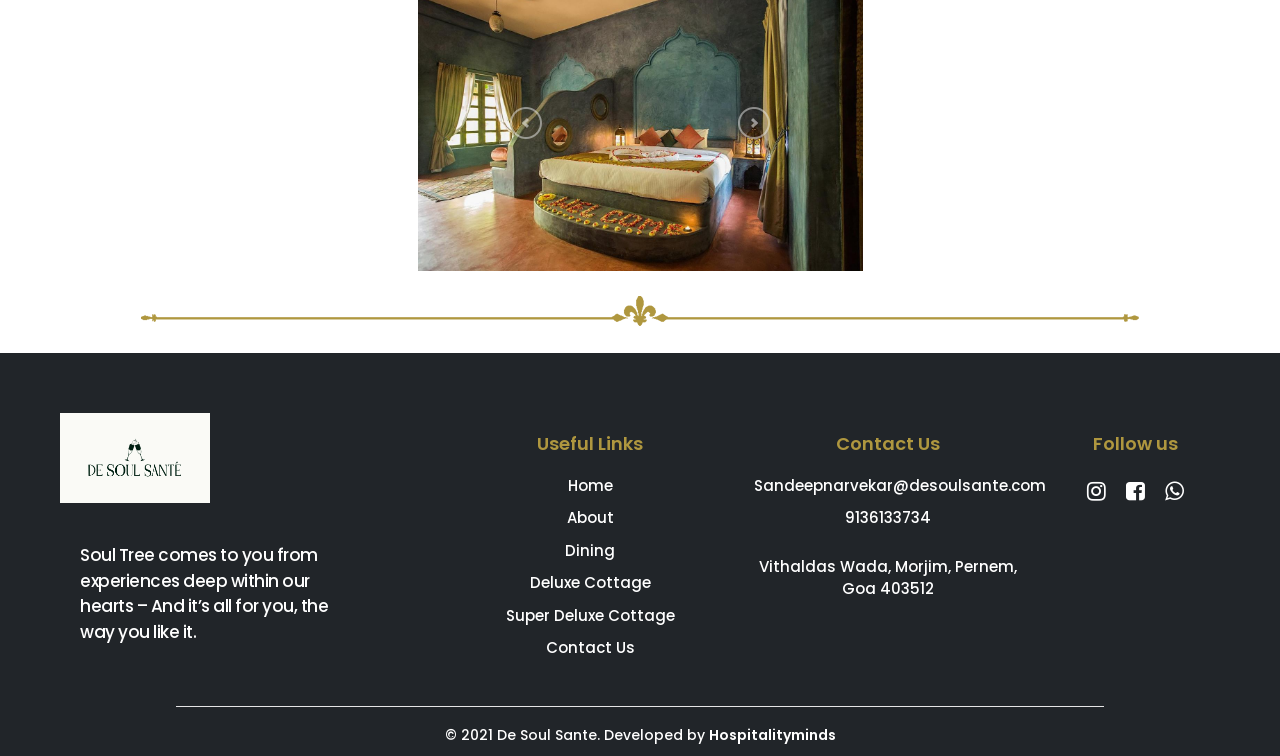
<file: Deluxe Cottage.html>
<!DOCTYPE html>
<html lang="en">

<head>
    <meta charset="utf-8">
    <meta name="viewport" content="width=device-width, initial-scale=1">
    <title>De Soul Sante</title>
    <link rel="stylesheet" href="maxcdn.bootstrapcdn.com/bootstrap/4.0.0/css/bootstrap.min.css">
    <script src="ajax.googleapis.com/ajax/libs/jquery/3.3.1/jquery.min.js"></script>
    <script src="cdnjs.cloudflare.com/ajax/libs/popper.js/1.12.9/umd/popper.min.js"></script>
    <script src="maxcdn.bootstrapcdn.com/bootstrap/4.0.0/js/bootstrap.min.js"></script>
    <link rel="stylesheet" href="cdnjs.cloudflare.com/ajax/libs/font-awesome/4.7.0/css/font-awesome.min.css">
    <link rel="stylesheet" href="cdnjs.cloudflare.com/ajax/libs/font-awesome/4.7.0/css/font-awesome.min.css">
    <link href="https://fonts.googleapis.com/css?family=Nunito" rel="stylesheet">
    <link href="https://fonts.googleapis.com/css?family=Raleway" rel="stylesheet">
    <link href="https://fonts.googleapis.com/css?family=Lato" rel="stylesheet">
    <link href="css/style.css" rel="stylesheet">
    <link rel="stylesheet" href="css/responsive.css">

    <style>
        .footerimg {
            margin-top: 0px;
        }

        .carousel-control-prev {
            left: 75px !important;
        }

        .carousel-control-next {
            right: 75px !important;
        }

        @media only screen and (min-width: 0px) and (max-width: 320px) {
            .carousel-control-prev {
                left: 10px !important;
            }
            .carousel-control-next {
                right: 10px !important;
            }
            ul li {
                font-size: 15px !important;
                padding: 5px !important;
                letter-spacing: 1px !important;
                line-height: 20px !important;
            }
            .line {
                display: none;
            }
        }

        @media only screen and (min-width: 320px) and (max-width: 576px) {
            .carousel-control-prev {
                left: 135px !important;
            }
            .carousel-control-next {
                right: 135px !important;
            }
            ul li {
                font-size: 15px !important;
                letter-spacing: 1px !important;
            }
            .line {
                display: none;
            }
        }

        @media only screen and (min-width: 576px) and (max-width: 768px) {
            .carousel-control-prev {
                left: 150px !important;
            }
            .carousel-control-next {
                right: 150px !important;
            }
            .line {
                display: none;
            }
        }

        .dropdown:hover .dropdown-menu {
            display: block;
        }

        .notelist li {
            font-family: 'Lato', sanserif;
            font-size: 17px;
            color: #212529;
            text-align: justify;
            padding: 10px;
            letter-spacing: 2px;
            line-height: 25px;
        }

        .cfb {
            margin-top: 100px;
        }

        .line {
            background-image: url('images/roomline.png');
            background-repeat: no-repeat;
            background-position: center;
            width: 100%;
            height: 32px;
            margin-top: 25px;
            margin-bottom: 25px;
        }
    </style>
</head>

<body>


    <!--navbar-->
    <div class="container-fluid texture">
        <img src="images/flower.png" class="flower-top" alt="">
        <img src="images/flower.png" class="flower-top-right" alt="">

        <nav class="navbar navbar-expand-md navbar-light">
            <div class="container">
                <a class="navbar-brand" href="index.html">
                    <img src="images/NEW/logomain.png" class="img-fluid logo">
                </a>
                <button class="navbar-toggler" type="button" data-toggle="collapse" data-target="#navbarResponsive">
<span class="navbar-toggler-icon"><i class="fa fa-bars"></i></span>
</button>
                <div class="collapse navbar-collapse" id="navbarResponsive">
                    <ul class="navbar-nav ml-auto">
                        <li class="nav-item">
                            <a class="nav-link normal" href="index.html">Home</a>
                        </li>
                        <li class="nav-item">
                            <a class="nav-link normal" href="about.html">About</a>
                        </li>
                        <li class="nav-item active">
                            <a class="nav-link normal" href="Deluxe Cottage.html">Deluxe Cottage</a>
                        </li>
                        <li class="nav-item">
                            <a class="nav-link normal" href="Super Deluxe Cottage.html">Super Deluxe Cottage</a>
                        </li>
                        <li class="nav-item">
                            <a class="nav-link normal" href="dining.html">Dining</a>
                        </li>
                        <li class="nav-item">
                            <a class="nav-link normal" href="gallery.html">Gallery</a>
                        </li>
                        <!-- <li class="nav-item">
                            <a class="nav-link normal" href="groupevents.html">Group Events</a>
                        </li> -->
                        <li class="nav-item">
                            <a class="nav-link normal" href="contact.html">Contact Us</a>
                        </li>
                    </ul>

                    <div class="rightlinks">
                        <ul class="sideLinks">

                            <li>
                                <a href="https://www.instagram.com/soultreevilla/" class="fa fa-instagram l2"></a>
                            </li>

                            <li>
                                <a href="https://www.facebook.com/Soul-Tree-Villa-108379861302770" class="fa fa-facebook l2"></a>
                            </li>

                            <li>
                                <a href="https://wa.me/+91  9136133734" class="fa fa-whatsapp l2"></a>
                            </li>


                        </ul>
                    </div>
                </div>
            </div>
        </nav>
    </div>



    <!--aboutus-->
    <div class="container-fluid text-center">
        <div class="row">
            <div class="col-xl-12 col-lg-12 col-md-12 col-xs-12 col-sm-12 aboutbgimg" style="background-image: linear-gradient(rgba(0,0,0,.2),rgba(0,0,0,.2)),url('images/NEW/FIFTEEN.jpeg')">
                <!-- <h1 class="aboutheading">VILLA 50</h1> -->
            </div>
        </div>
    </div>



    <div class="room-content">
        <h1 class="title">Deluxe Cottage</h1>
        <p class="para">The Deluxe Cottage at Hotel De Soul Sante in Morjim, North Goa, is a stylishly equipped and well-maintained accommodation. It's a nice room for a pleasant stay because of the neat design and comfortable twin bed.The Deluxe Room at Hotel De Soul Sante in Morjim, North Goa, is a stylishly equipped and well-maintained accommodation. It's a nice room for a pleasant stay because of the neat design and comfortable twin bed.</p>
    </div>

    <!-- <div class="container-fluid">

        <div class="container">
            <div class="row">
                <div class="col-xl-6 col-lg-6 col-md-6 col-sm-12 col-xs-12 stepinunderline">
                    <div class="upper">
                        <h1 class="stepinheading">STEPPING IN</h1>
                        <p class="stepintext">
                            Immerse yourself in the spacious premises that houses 5 bedrooms along with 6 bathrooms. With plenty of space all around, Soul Tree Villa can accommodate 8-10 adults along with 4-10 children in comfort. You can enjoy yourself in the Plunge Pool or simply
                            relax in the Steam Room once you’ve exhausted yourself with endless bouts of fun board games or a journey through nature’s trails on our mountain bikes. And what better way to wind down in the evenings than with our fully equipped
                            Home Theatre system or lounging around with a book from our extensive library!</p>
                    </div>

                    <div class="lower">
                        <div class="container text-center white">
                            <div class="row bed">
                                <div class="col-xl-3 col-lg-3 col-md-3 col-xs-6 col-sm-6 bright">
                                    <img src="images/01.png" class="img-fluid"><br/>5<br/>Bedrooms
                                </div>

                                <div class="col-xl-3 col-lg-3 col-md-3 col-xs-6 col-sm-6 bright">
                                    <img src="images/02.png" class="img-fluid"><br/>6<br/>Bathrooms
                                </div> -->

                                <!-- <div class="col-xl-3 col-lg-3 col-md-3 col-xs-6 col-sm-6 bright">
                                    <img src="images/03.png" class="img-fluid"><br/>Heated <br> Plunge Pool & Jacuzzi
                                </div>

                                <div class="col-xl-3 col-lg-3 col-md-3 col-xs-6 col-sm-6">
                                    <img src="images/05.png" class="img-fluid"><br/>DVD's & Cable<br/>Television
                                </div>
                            </div>
                            <div class="row steam">
                                <div class="col-xl-3 col-lg-3 col-md-3 col-xs-6 col-sm-6 bright">
                                    <img src="images/04.png" class="img-fluid"><br/>Steam Room
                                </div>

                                <div class="col-xl-3 col-lg-3 col-md-3 col-xs-6 col-sm-6 bright">
                                    <img src="images/07.png" class="img-fluid"><br/>Mountain Bikes
                                </div>

                                <div class="col-xl-3 col-lg-3 col-md-3 col-xs-6 col-sm-6 bright">
                                    <img src="images/06.png" class="img-fluid"><br/>Board Games
                                </div>

                                <div class="col-xl-3 col-lg-3 col-md-3 col-xs-6 col-sm-6">
                                    <img src="images/08.png" class="img-fluid"><br/>Library -->
                                <!-- </div>
                            </div>
                        </div>
                    </div>
                </div>

                <div class="col-xl-6 col-lg-6 col-md-6 col-sm-12 col-xs-12">
                    <img src="images/NEW/BACKGROUND.jpg" class="img-fluid stepinimage">
                </div>
            </div>
        </div>
    </div> -->


    <!--rooms-->
    <div class="container-fluid">
        <div class="container text-center" id="emrald">
            <div class="row">
                <div class="col-xl-12 col-lg-12 col-md-12 col-xs-12 col-sm-12">
                    <img src="images/NEW/FORTHEEN.jpeg" class="img-fluid emrald">
                </div>
                <div class="container text-center">
                    <div class="row">
                        <div class="col-xl-5 col-lg-5 col-md-5 col-xs-12 col-sm-12 emraldslider">
                            <div id="demo" class="carousel slide" data-ride="carousel">
                                <!-- The slideshow -->
                                <!-- <div class="carousel-inner">
                                    <div class="carousel-item active">
                                        <img src="images/22.jpg" alt="Soul Tree" class="img-fluid">
                                    </div>
                                    <div class="carousel-item">
                                        <img src="images/15.jpg" alt="Soul Tree" class="img-fluid">
                                    </div>
                                    <div class="carousel-item">
                                        <img src="images/5.jpg" alt="Soul Tree" class="img-fluid">
                                    </div>
                                </div> -->

                                <!-- Left and right controls -->
                                <!-- <a class="carousel-control-prev indileft" href="#demo" data-slide="prev">
                                    <span class="carousel-control"><img src="images/arrow2.png" class="img-fluid"></span>
                                </a>
                                <a class="carousel-control-next indiright" href="#demo" data-slide="next">
                                    <span class="carousel-control"><img src="images/arrow1.png" class="img-fluid"></span>
                                </a>
                            </div>
                        </div> -->

                        <!-- <div class="col-xl-6 col-lg-6 col-md-6 col-sm-12 col-xs-12 roomsbg emraldwhite emraldunderline" style="background-image: url('images/texture.jpg');">
                            <h1 class="emraldheading">Emerald</h1>
                            <p class="emraldtext">A popular stone amongst the royals that shines in a mystical green color.</p>
                            <p class="emraldtext1">The magical land of palaces is the inspirationfor 'Emerald' – a room that soaks in the rich tradition of Rajasthan. With handcrafted tiles, meticulously inlaid in Jaisalmer stone and intricately carved furniture from Jodhpur,
                                relive the luxurious life of the Maharajas and Maharanis in this welcoming abode.
                            </p>
                        </div> -->
                    </div>
                </div>
            </div>
        </div>

        <div class="container line text-center"></div>



<!--
        <div class="container text-center" id="alexandrite">
            <div class="row">
                <div class="col-xl-12 col-lg-12 col-md-12 col-xs-12 col-sm-12">
                    <img src="images/16.jpg" class="img-fluid emrald">
                </div>
                <div class="container text-center">
                    <div class="row text-center"> -->
                        <!-- <div class="col-xl-6 col-lg-6 col-md-6 col-sm-12 col-xs-12 roomsbg alexwhite alexunderline" style="background-image: url('images/texture.jpg');">
                            <h1 class="alexheading">Alexandrite</h1>
                            <p class="alextext">A spellbinding stone that shits colors from bluish green in daylightto raspberry tones in lamplight.</p>
                            <p class="alextext1">The multi hued stone ‘Alexandrite perfectly resonates the personality of the room with distressed, colourful furniture from Bali. Curl up in the big bay window with your favourite book or step out into the verandah to become
                                one with the natural splendour around you.
                            </p>
                        </div> -->

                        <div class="col-xl-5 col-lg-5 col-md-5 col-xs-12 col-sm-12 alexslider">
                            <div id="demo1" class="carousel slide" data-ride="carousel">
                                <!-- The slideshow -->
                                <div class="carousel-inner">
                                    <div class="carousel-item active">
                                        <img src="images/NEW/BACK.jpg" alt="De Soul Sante" class="img-fluid">
                                    </div>
                                    <div class="carousel-item">
                                        <img src="images/NEW/FIFTEEN.jpeg" alt="De Soul Sante" class="img-fluid">
                                    </div>
                                    <!-- <div class="carousel-item">
                      <img src="images/4.jpg" alt="Soul Tree" class="img-fluid">
                    </div> -->
                                    <div class="carousel-item">
                                        <img src="images/NEW/ELEVEN.jpeg" alt="De Soul Sante Vailla" class="img-fluid">
                                    </div>
                                </div>

                                <!-- Left and right controls -->
                                <a class="carousel-control-prev" href="#demo1" data-slide="prev">
                                    <span class="carousel-control indileft"><img src="images/arrow2.png" class="img-fluid"></span>
                                </a>
                                <a class="carousel-control-next" href="#demo1" data-slide="next">
                                    <span class="carousel-control indiright"><img src="images/arrow1.png" class="img-fluid"></span>
                                </a>
                            </div>
                        </div>
                    </div>
                </div>
            </div>
        </div>

        <div class="container line text-center"></div>
<!--
        <div class="container text-center" id="amethyst">
            <div class="row">
                <div class="col-xl-12 col-lg-12 col-md-12 col-xs-12 col-sm-12">
                    <img src="images/29.jpg" class="img-fluid emrald">
                </div>
                <div class="container text-center">
                    <div class="row">
                        <div class="col-xl-5 col-lg-5 col-md-5 col-xs-12 col-sm-12 emraldslider">
                            <div id="demo2" class="carousel slide" data-ride="carousel"> -->
                                <!-- The slideshow -->
                                <!-- <div class="carousel-inner">
                                    <div class="carousel-item active">
                                        <img src="images/29.jpg" alt="De Soul Sante" class="img-fluid">
                                    </div>
                                    <div class="carousel-item">
                                        <img src="images/8.jpg" alt="De Soul Sante" class="img-fluid">
                                    </div>
                                    <div class="carousel-item">
                                        <img src="images/29.jpg" alt="De Soul Sante" class="img-fluid">
                                    </div>
                                </div> -->
                                <!-- </div> -->

                                <!-- Left and right controls -->
                                <!-- <a class="carousel-control-prev" href="#demo2" data-slide="prev">
                                    <span class="carousel-control indileft"><img src="images/arrow2.png" class="img-fluid"></span>
                                </a>
                                <a class="carousel-control-next" href="#demo2" data-slide="next">
                                    <span class="carousel-control indiright"><img src="images/arrow1.png" class="img-fluid"></span>
                                </a>
                            </div>
                        </div>

                        <div class="col-xl-6 col-lg-6 col-md-6 col-sm-12 col-xs-12 emraldwhite emraldunderline roomsbg" style="background-image: url('images/texture.jpg');">
                            <h1 class="emraldheading">Amethyst</h1>
                            <p class="emraldtext">A clear mind and smart ideas can transform a personality, the Amethyst is your best companion to keep calm.</p>
                            <p class="emraldtext1">Imagine waking up to the serene view of a lake basking in the pale morning light in the 'Amethyst’ room. The herringbone wooden flooring and pinewood ceiling adds to the charm. There’s no better place for an evening cuppa than
                                the balcony, surrounded by the pristine landscapes all around.</p>
                        </div>
                    </div>
                </div>
            </div>
        </div> -->
<!--
        <div class="container line text-center"></div>

        <div class="container text-center" id="citrine">
            <div class="row">
                <div class="col-xl-12 col-lg-12 col-md-12 col-xs-12 col-sm-12">
                    <img src="images/13.jpg" class="img-fluid emrald">
                </div>
                <div class="container text-center">
                    <div class="row text-center">
                        <div class="col-xl-6 col-lg-6 col-md-6 col-sm-12 col-xs-12 alexwhite citunderline roomsbg" style="background-image: url('images/texture.jpg');">
                            <h1 class="alexheading">Citrine</h1>
                            <p class="alextext">This glassy deep yellow beauty is the protective shield that leads you to path of prosperity.</p>
                            <p class="alextext1">Let the sun in at Citrine…..This contemporary space is layered with a minimalistic grey hue only to be broken up by bright yellow geometric patterns to make for an aesthetically soothing environment. The room opens up to a
                                garden sit out and the windows frame the lush forests around.</p>
                        </div>

                        <div class="col-xl-5 col-lg-5 col-md-5 col-xs-12 col-sm-12 alexslider">
                            <div id="demo4" class="carousel slide" data-ride="carousel"> -->
                                <!-- The slideshow -->
                                <!-- <div class="carousel-inner">
                                    <div class="carousel-item active">
                                        <img src="images/13.jpg" alt="Soul tree Villa" class="img-fluid">
                                    </div> -->
                                    <!-- <div class="carousel-item">
                      <img src="images/43.jpeg" alt="Soul tree villa" class="img-fluid">
                    </div> -->
                                    <!-- <div class="carousel-item">
                                        <img src="images/20.jpg" alt="Soul tree Villa" class="img-fluid">
                                    </div>
                                </div> -->

                                <!-- Left and right controls -->
                                <!-- <a class="carousel-control-prev" href="#demo4" data-slide="prev">
                                    <span class="carousel-control indileft"><img src="images/arrow2.png" class="img-fluid"></span>
                                </a>
                                <a class="carousel-control-next" href="#demo4" data-slide="next">
                                    <span class="carousel-control indiright"><img src="images/arrow1.png" class="img-fluid"></span>
                                </a>
                            </div>
                        </div>
                    </div>
                </div>
            </div>
        </div>

        <div class="container line text-center"></div>

        <div class="container text-center" id="aquamarine">
            <div class="row"> -->
                <!-- <div class="col-xl-12 col-lg-12 col-md-12 col-sm-12 aquaunderline">
      <h1 class="aquaheading">Family <strong>BEDROOM</strong></h1>
      </div> -->
                <!-- <div class="col-xl-12 col-lg-12 col-md-12 col-xs-12 col-sm-12">
                    <img src="images/2.jpg" class="img-fluid emrald">
                </div>
                <div class="container text-center">
                    <div class="row">
                        <div class="col-xl-5 col-lg-5 col-md-5 col-xs-12 col-sm-12 emraldslider">
                            <div id="demo5" class="carousel slide" data-ride="carousel"> -->
                                <!-- The slideshow -->
                                <!-- <div class="carousel-inner">
                                    <div class="carousel-item active">
                                        <img src="images/2.jpg" alt="De Soul Sante Villa" class="img-fluid">
                                    </div> -->
                                    <!-- <div class="carousel-item">
                      <img src="images/31.jpg" alt="Soul tree Vailla"class="img-fluid">
                    </div> -->
                                    <!-- <div class="carousel-item">
                      <img src="images/20.jpg" alt="Soul Tree Villa"class="img-fluid">
                    </div> -->
                                <!-- </div> -->

                                <!-- Left and right controls -->
                                <!-- <a class="carousel-control-prev" href="#demo5" data-slide="prev">
                                    <span class="carousel-control indileft"><img src="images/arrow2.png" class="img-fluid"></span>
                                </a>
                                <a class="carousel-control-next" href="#demo5" data-slide="next">
                                    <span class="carousel-control indiright"><img src="images/arrow1.png" class="img-fluid"></span>
                                </a>
                            </div>
                        </div>

                        <div class="col-xl-6 col-lg-6 col-md-6 col-sm-12 col-xs-12 emraldwhite aqaunderline roomsbg" style="background-image: url('images/texture.jpg');">
                            <h1 class="emraldheading">Aquamarine</h1>
                            <p class="emraldtext">With the eternal life embodied in the calming blue stone, the stone promises good health and hope.</p>
                            <p class="emraldtext1">From a wide selection of board games and books to a state-of-theart home theatre system, 'Aquamarine’ keeps the kids entertained. There’s direct access to the plunge pool & steam room for your rejuvenation. With a sofacum-bed
                                setup that 3-4 children can sleep on comfortably, this is the ultimate kids dream come true</p>
                        </div>
                    </div>
                </div>
            </div>
        </div>
    </div>

    <div class="container line text-center"></div>

    <div class="container-fluid roomsbg cfb" style="background-color: #af973f;">
        <div class="container text-center">
            <div class="row">
                <div class="col-xl-12 col-lg-12 col-md-12 col-xs-12 col-sm-12 text-center bullet" style="border: 1px solid #212529;">
                    <h4 class="ulheading" style="color: #212529;">DETAILS:</h4>
                    <ul class="notelist">
                        <li>In room Televisions are only available in the Emerald and Family room so please request beforehand if you would like one of these rooms.</li>

                        <li>All rooms have double beds with an additional foldable bed for the little one.</li> -->

                        <!-- <li>All rooms have fresh linen and other essentials like towels and toiletries.</li>

                        <li>Towels would be changed on request.</li>

                        <li>Room service on call is available for tea, beverages and snacks only.</li>

                        <li>All rooms have attached modern bathrooms with hot water supply round the clock.</li>

                        <li>Wardrobes and luggage racks are available in all rooms so feel free to unpack on your arrival.</li>
                    </ul>
                </div>
            </div>
        </div>
    </div> -->








    <!-- *************************  Footer start  **************************** -->

    <footer>
        <div class="row">
            <div class="col-lg-4 col-md-6 col-12 footer-start">
                <img src="images/NEW/logomain.png" class="footer-logo" alt="logo">
                <p class="para">Soul Tree comes to you from experiences deep within our hearts – And it’s all for you, the way you like it. </p>

                <!-- </div> -->
            </div>
            <div class="col-lg-3 col-md-6 col-12">
                <h4>Useful Links</h4>
                <ul>
                    <a href="index.html">
                        <li>Home</li>
                    </a>
                    <a href="about.html">
                        <li>About</li>
                    </a>
                    <a href="dining.html">
                        <li>Dining</li>
                    </a>
                    <a href="villa50.html">
                        <li>Deluxe Cottage</li>
                    </a>
                    <a href="villa111.html">
                        <li>Super Deluxe Cottage</li>
                    </a>
                    <a href="contact.html">
                        <li>Contact Us</li>
                    </a>
                </ul>
            </div>
            <div class="col-lg-3 col-md-6 col-12">
                <h4>Contact Us</h4>
                <ul>
                    <a href="mailto: Sandeepnarvekar@desoulsante.com">
                        <li>Sandeepnarvekar@desoulsante.com</li>
                    </a>
                    <a href="tel: 9970456783 ">
                        <li> 9136133734</li>
                    </a>
                    <!-- <a href="tel: 9970456784 ">
                        <li>9970456784 </li>
                    </a> -->
                    <li class="pt-3">Vithaldas Wada, Morjim, Pernem, Goa 403512</li>
                </ul>
            </div>
            <div class="col-lg-2 col-md-6 col-12">
                <h4>Follow us</h4>

                <div class="social-icon">
                    <a href="https://www.instagram.com/soultreevilla/"><i class="fa fa-instagram"></i></a>
                    <a href="https://www.facebook.com/Soul-Tree-Villa-108379861302770"><i class="fa fa-facebook-square"></i></a>
                    <a href="https://wa.me/+91 9970456783"><i class="fa fa-whatsapp"></i></a>
                </div>
            </div>
        </div>

        <hr>

        <div class="footer-bottom">
            <h6>© 2021 De Soul Sante.</h6> &nbsp;
            <h6>Developed by <span><a href="http://hospitalityminds.com/" target="_blank">hospitalityminds</a></span></h6>
        </div>
    </footer>
    <!-- ******  Footer end  ******** -->



    <script src="stylesheet.html" href="js/bootstrap.js"></script>
</body>

</html>
</file>
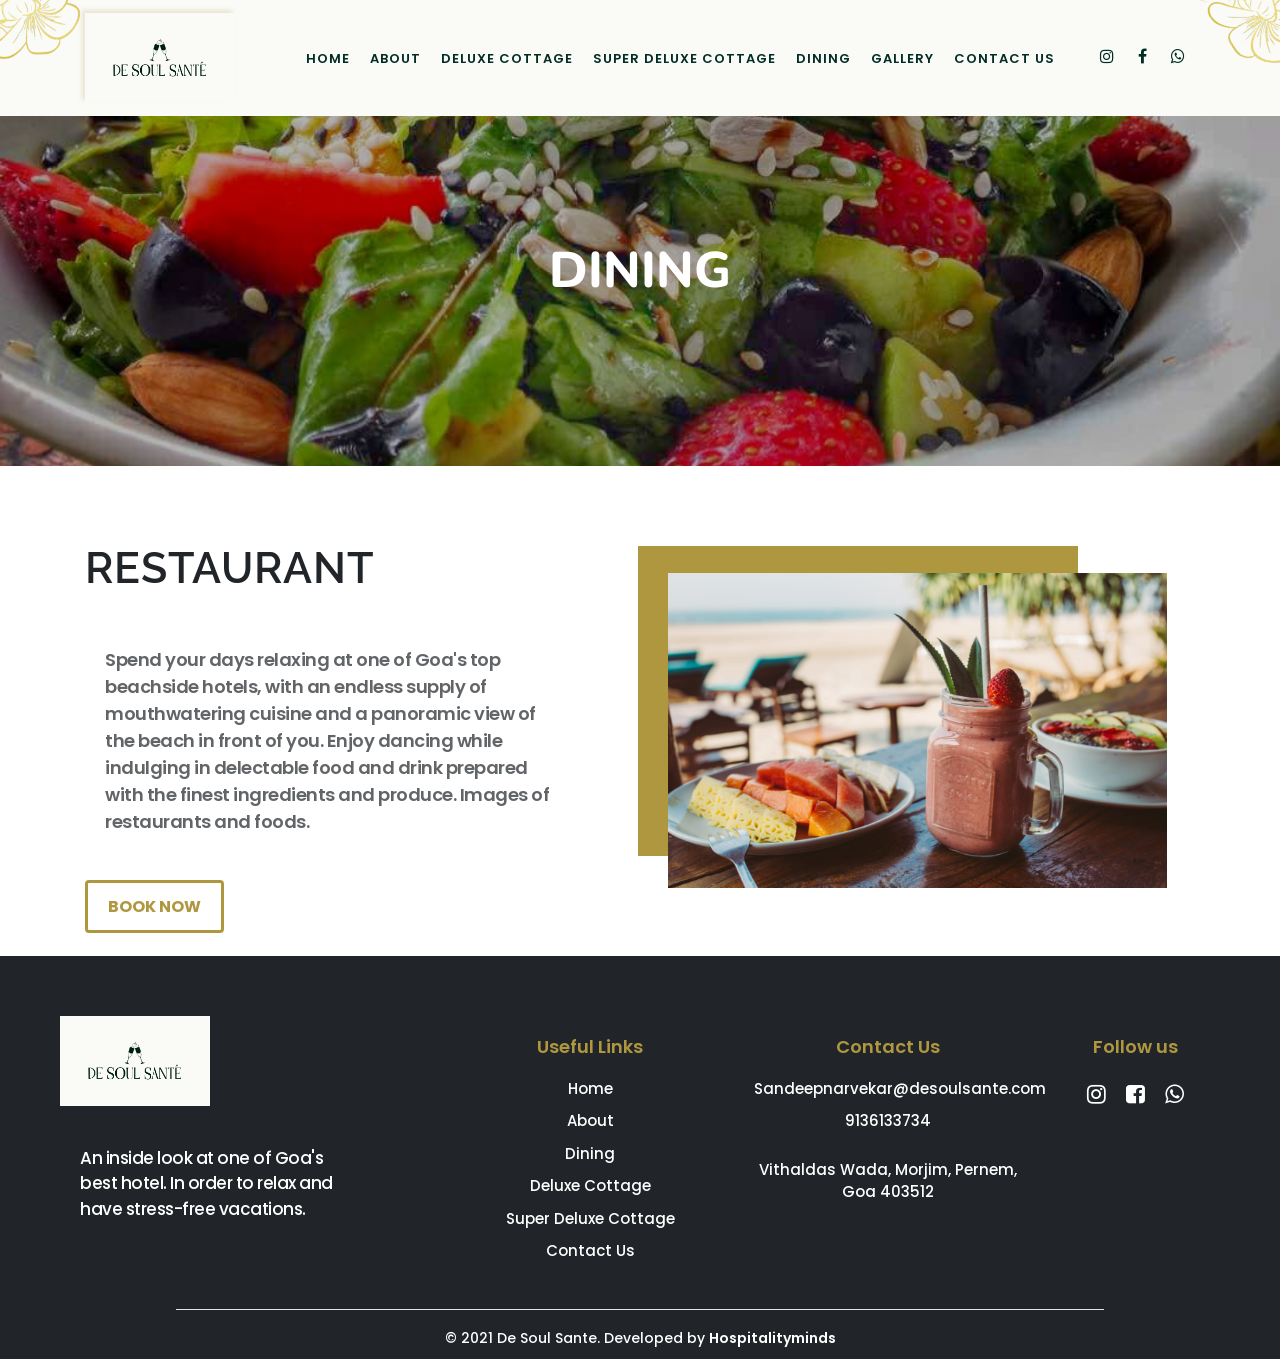
<file: dining.html>
<!DOCTYPE html>
<html lang="en">

<head>
    <meta charset="utf-8">
    <meta name="viewport" content="width=device-width, initial-scale=1">
    <title>De Soul Sante</title>
    <link rel="stylesheet" href="maxcdn.bootstrapcdn.com/bootstrap/4.0.0/css/bootstrap.min.css">
    <script src="ajax.googleapis.com/ajax/libs/jquery/3.3.1/jquery.min.js"></script>
    <script src="cdnjs.cloudflare.com/ajax/libs/popper.js/1.12.9/umd/popper.min.js"></script>
    <script src="maxcdn.bootstrapcdn.com/bootstrap/4.0.0/js/bootstrap.min.js"></script>
    <link rel="stylesheet" href="cdnjs.cloudflare.com/ajax/libs/font-awesome/4.7.0/css/font-awesome.min.css">
    <link rel="stylesheet" href="cdnjs.cloudflare.com/ajax/libs/font-awesome/4.7.0/css/font-awesome.min.css">
    <link href="https://fonts.googleapis.com/css?family=Nunito" rel="stylesheet">
    <link href="https://fonts.googleapis.com/css?family=Raleway" rel="stylesheet">
    <link href="https://fonts.googleapis.com/css?family=Lato" rel="stylesheet">
    <link href="css/style.css" rel="stylesheet">
    <link rel="stylesheet" href="css/responsive.css">
    <style>
        .dropdown:hover .dropdown-menu {
            display: block;
        }

        .food1 {
            position: absolute;
            top: 25%;
            left: 0;
            z-index: 111111;
        }

        .overlay {
            position: absolute;
            top: 6px;
            left: 67px;
            right: 0px;
            bottom: 5px;
            background-color: #225127;
            width: 87% !important;
        }

        .overlay:hover {
            opacity: 0.5;
        }
    </style>
</head>

<body>


    <!--navbar-->
    <div class="container-fluid texture">
        <img src="images/flower.png" class="flower-top" alt="">
        <img src="images/flower.png" class="flower-top-right" alt="">

        <nav class="navbar navbar-expand-md navbar-light">
            <div class="container">
                <a class="navbar-brand" href="index.html">
                    <img src="images/NEW/logomain.png" class="img-fluid logo">
                </a>
                <button class="navbar-toggler" type="button" data-toggle="collapse" data-target="#navbarResponsive">
<span class="navbar-toggler-icon"><i class="fa fa-bars"></i></span>
</button>
                <div class="collapse navbar-collapse" id="navbarResponsive">
                    <ul class="navbar-nav ml-auto">
                        <li class="nav-item">
                            <a class="nav-link normal" href="index.html">Home</a>
                        </li>

                        <!-- <li class="nav-item">
    <a class="nav-link normal" href="offers.html">offers</a>
  </li> -->

                        <li class="nav-item">
                            <a class="nav-link normal" href="about.html">About</a>
                        </li>
                        <li class="nav-item">
                            <a class="nav-link normal" href="Deluxe Cottage.html">Deluxe Cottage</a>
                        </li>
                        <li class="nav-item">
                            <a class="nav-link normal" href="Super Deluxe Cottage.html">Super Deluxe Cottage</a>
                        </li>
                        <li class="nav-item active">
                            <a class="nav-link normal" href="dining.html">Dining</a>
                        </li>
                        <li class="nav-item">
                            <a class="nav-link normal" href="gallery.html">Gallery</a>
                        </li>
                        <!-- <li class="nav-item">
                            <a class="nav-link normal" href="groupevents.html">Group Events</a>
                        </li> -->
                        <li class="nav-item">
                            <a class="nav-link normal" href="contact.html">Contact Us</a>
                        </li>
                    </ul>

                    <div class="rightlinks">
                        <ul class="sideLinks">

                            <li>
                                <a href="https://instagram.com/desoulsante?utm_medium=copy_link" class="fa fa-instagram l2"></a>
                            </li>

                            <li>
                                <a href="https://www.facebook.com/De-Soul-Sante-100107619184867/" class="fa fa-facebook l2"></a>
                            </li>

                            <li>
                                <a href="https://wa.me/+91 9136133734" class="fa fa-whatsapp l2"></a>
                            </li>


                        </ul>
                    </div>
                </div>
            </div>
        </nav>
    </div>


    <!--aboutus-->
    <div class="container-fluid text-center">
        <div class="row">
            <div class="col-xl-12 col-lg-12 col-md-12 col-xs-12 col-sm-12 aboutbgimg" style="background-image: linear-gradient(rgba(0,0,0,.3),rgba(0,0,0,.3)),url(images/NEW/FOOD1.jpeg)">
                <h1 class="aboutheading">DINING</h1>
            </div>
        </div>
    </div>



    <!-- ***************************** Dining start  ****************************** -->

    <section class="section Dining">
        <div class="container">

            <div class="section-flex">
                <div class="section-left">
                    <div class="event-content">
                        <h3 class="title">RESTAURANT</h3>
                        <br />
                        <p class="para">
                          Spend your days relaxing at one of Goa's top beachside hotels, with an endless supply of mouthwatering cuisine and a panoramic view of the beach in front of you. Enjoy dancing while indulging in delectable food and drink prepared with the finest ingredients and produce.
Images of restaurants and foods.<br>
                        </p>

                        <a class="button-1" href="contact.html">BOOK NOW</a>
                    </div>
                </div>

                <div class="section-right">
                    <div class="img-container">
                        <img src="images/NEW/FOOD2.jpeg" alt="De Soul Sante" />
                    </div>
                </div>
            </div>
        </div>
    </section>



    <!-- <section class="section Dining">
        <div class="container">

            <div class="section-flex">
                <div class="section-left">
                    <div class="img-container">
                        <img src="images/NEW/FOOD3.jpeg" alt="De Soul Sante" />
                    </div>
                </div> -->
<!--
                <div class="section-right">
                    <div class="event-content"> -->
                        <!-- <h6 class="subtitle" >Weddings - Meetings - Functions</h6> -->
                        <!-- <h3 class="title">FOOD & DINING</h3> -->
                        <!-- <br />
                        <p class="para">
                            Breakfast will be served till 10.30 am, lunch till 2.30 pm and Dinner till 10.30 pm by the staff. After this, if required, it will be placed in hot cases and guests are free to dine when they wish.<br> <br> There are various
                            restaurants in Lavasa at the hotels and the promenade and some dhabas near the market incase you wish to dine outside.
                        </p> -->

                        <!-- <a class="button-1" href="contact.html">BOOK NOW</a> -->
                    <!-- </div>
                </div>
            </div>
        </div>
    </section> -->

    <!-- ******  Events end  ****** -->



    <!--breakfast-->
    <!-- <div class="container">
  <div class="row">
    <div class="col-lg-12 col-xl-12 col-md-12 col-xs-12 col-sm-12 diningunderline">
      <h5 class="diningheading">breakfast is inclusive and other meals can be provided on a chargeable basis.</h5>

      <p class="diningtext">- We have an in-house chef who can make simple home-cooked meals or gourmet cuisine at an additional cost.</p>

      <p class="diningtext">- Guests are welcome to carry wine, alcohol and mixers. We have all glassware and bar setup available.</p>

      <p class="diningtext">- For all our meals we try use fresh and organic produce sourced directly from nearby farms. We use healthy substitutes for sugar and table salt and we don't use refined flour for any of our food.</p>

      <p class="diningtext">- Dinner will be served by our staff till 10.30 pm. After this it will be placed in hot casesand guests are free to dine as they wish.</p>
    </div>
  </div>
</div> -->

    <!-- <div class="container">
  <div class="row">
    <div class="col-lg-6 col-xl-6 col-md-6 col-sm-12 foodrow1" onmouseover="yellow()" onmouseout="black()">
     <div class="cont">
      <img src="images/food1.png" class="img-fluid foodimg">
      <img src="food/food1.png" class="img-fluid food1">
        <div class="foodblog">
          <h4 class="mealheading" id="yellow1">Basic Veg Meal</h4>
          <p class="greytext" id="yellow2">Green Salad, 2 Sabzi, Dal, Rice, Roti, Raita and Icecream</p>
          <div class="greentext" id="yellow3"><img src="images/dash1.jpg" class="img-fluid"><span class="foodleft">Rs 500 for adults and</span></div>
          <div class="greentext" id="yellow4"><img src="images/dash1.jpg" class="img-fluid"><span class="foodleft">Rs 300 for children between 5 and 12 years.</span></div>
        </div>

         <div class="overlay"></div>
     </div>
     </div>

     <div class="col-lg-6 col-xl-6 col-md-6 col-sm-12 foodrow1" onmouseover="yellow1()" onmouseout="black1()">
     <div class="cont">
      <img src="images/food2.png" class="img-fluid foodimg">
       <img src="food/food2.png" class="img-fluid food1">
        <div class="foodblog">
          <h4 class="mealheading" id="yellow11">Basic Non Veg Meal <span><img src="images/dot.png" class="img-fluid nonveg"></span></h4>
          <p class="greytext" id="yellow22">Green Salad, 1 Sabzi, Dal, 1 Chicken Curry, Rice, Raita and Icecream</p>
          <div class="greentext" id="yellow33"><img src="images/dash1.jpg" class="img-fluid"><span class="foodleft">Rs 600 for adults and</span></div>
          <div class="greentext" id="yellow44"><img src="images/dash1.jpg" class="img-fluid"><span class="foodleft">Rs 400 for children between 5 and 12 years.</span></div>
        </div>

        <div class="overlay"></div>
     </div>
     </div>

    </div>

     <div class="row">
    <div class="col-lg-6 col-xl-6 col-md-6 col-sm-12 foodrow1" onmouseover="yellow2()" onmouseout="black2()">
     <div class="cont">
      <img src="images/food3.png" class="img-fluid foodimg">
      <img src="food/food3.png" class="img-fluid food1">
        <div class="foodblog">
          <h4 class="mealheading" id="yellow111">Gourmet Veg Feast</h4>
          <p class="greytext" id="yellow222">Starters, Soup, Salads, Indian and International Cuisine, Desserts</p>
          <div class="greentext" id="yellow333"><img src="images/dash1.jpg" class="img-fluid"><span class="foodleft">Rs 1000 for adults and</span></div>
          <div class="greentext" id="yellow444"><img src="images/dash1.jpg" class="img-fluid"><span class="foodleft">Rs 600 for children between 5 and 12 years.</span></div>
        </div>

         <div class="overlay"></div>
     </div>
     </div>

     <div class="col-lg-6 col-xl-6 col-md-6 col-sm-12 foodrow1" onmouseover="yellow3()" onmouseout="black3()">
     <div class="cont">
      <img src="images/food4.png" class="img-fluid foodimg">
       <img src="food/food4.png" class="img-fluid food1">
        <div class="foodblog">
          <h4 class="mealheading" id="yellow1111">Gourmet Non Veg Feast <span><img src="images/dot.png" class="img-fluid nonveg"></span></h4>
          <p class="greytext" id="yellow2222">Starters, Soup, Salads, Indian and International Cuisine, Desserts</p>
          <div class="greentext" id="yellow3333"><img src="images/dash1.jpg" class="img-fluid"><span class="foodleft">Rs 1200 for adults and</span></div>
          <div class="greentext" id="yellow4444"><img src="images/dash1.jpg" class="img-fluid"><span class="foodleft">Rs 700 for children between 5 and 12 years.</span></div>
        </div>

         <div class="overlay"></div>
     </div>
     </div>

    </div>
  </div>
</div> -->





    <!-- *************************  Footer start  **************************** -->

    <footer>
        <div class="row">
            <div class="col-lg-4 col-md-6 col-12 footer-start">
                <img src="images/NEW/logomain.png" class="footer-logo" alt="logo">
                <p class="para">An inside look at one of Goa's best hotel. In order to relax and have stress-free vacations. </p>

                <!-- </div> -->
            </div>
            <div class="col-lg-3 col-md-6 col-12">
                <h4>Useful Links</h4>
                <ul>
                    <a href="index.html">
                        <li>Home</li>
                    </a>
                    <a href="about.html">
                        <li>About</li>
                    </a>
                    <a href="dining.html">
                        <li>Dining</li>
                    </a>
                    <a href="villa50.html">
                        <li>Deluxe Cottage</li>
                    </a>
                    <a href="villa111.html">
                        <li>Super Deluxe Cottage</li>
                    </a>
                    <a href="contact.html">
                        <li>Contact Us</li>
                    </a>
                </ul>
            </div>
            <div class="col-lg-3 col-md-6 col-12">
                <h4>Contact Us</h4>
                <ul>
                    <a href="mailto: Sandeepnarvekar@desoulsante.com">
                        <li>Sandeepnarvekar@desoulsante.com</li>
                    </a>
                    <a href="tel: 9970456783 ">
                        <li>9136133734</li>
                    </a>
                    <!-- <a href="tel: 9970456784 ">
                        <li>9970456784 </li>
                    </a> -->
                    <li class="pt-3">Vithaldas Wada, Morjim, Pernem, Goa 403512</li>
                </ul>
            </div>
            <div class="col-lg-2 col-md-6 col-12">
                <h4>Follow us</h4>

                <div class="social-icon">
                    <a href="https://instagram.com/desoulsante?utm_medium=copy_link"><i class="fa fa-instagram"></i></a>
                    <a href="https://www.facebook.com/De-Soul-Sante-100107619184867/"><i class="fa fa-facebook-square"></i></a>
                    <a href="https://wa.me/+91 9136133734"><i class="fa fa-whatsapp"></i></a>
                </div>
            </div>
        </div>

        <hr>

        <div class="footer-bottom">
            <h6>© 2021 De Soul Sante.</h6> &nbsp;
            <h6>Developed by <span><a href="http://hospitalityminds.com/" target="_blank">hospitalityminds</a></span></h6>
        </div>
    </footer>
    <!-- ******  Footer end  ******** -->




    <script src="stylesheet.html" href="js/bootstrap.js"></script>
    <script type="text/javascript">
        function yellow() {
            $('#yellow1, #yellow2, #yellow3, #yellow4').css('color', '#af973f');
        }

        function black() {
            $('#yellow1, #yellow2, #yellow3, #yellow4').css('color', '#000');
        }

        function yellow1() {
            $('#yellow11, #yellow22, #yellow33, #yellow44').css('color', '#af973f');
        }

        function black1() {
            $('#yellow11, #yellow22, #yellow33, #yellow44').css('color', '#000');
        }

        function yellow2() {
            $('#yellow111, #yellow222, #yellow333, #yellow444').css('color', '#af973f');
        }

        function black2() {
            $('#yellow111, #yellow222, #yellow333, #yellow444').css('color', '#000');
        }

        function yellow3() {
            $('#yellow1111, #yellow2222, #yellow3333, #yellow4444').css('color', '#af973f');
        }

        function black3() {
            $('#yellow1111, #yellow2222, #yellow3333, #yellow4444').css('color', '#000');
        }
    </script>
</body>


<!-- Mirrored from 10l.in/vf/live2/dining.html by HTTrack Website Copier/3.x [XR&CO'2014], Wed, 17 Feb 2021 07:10:08 GMT -->

</html>
</file>
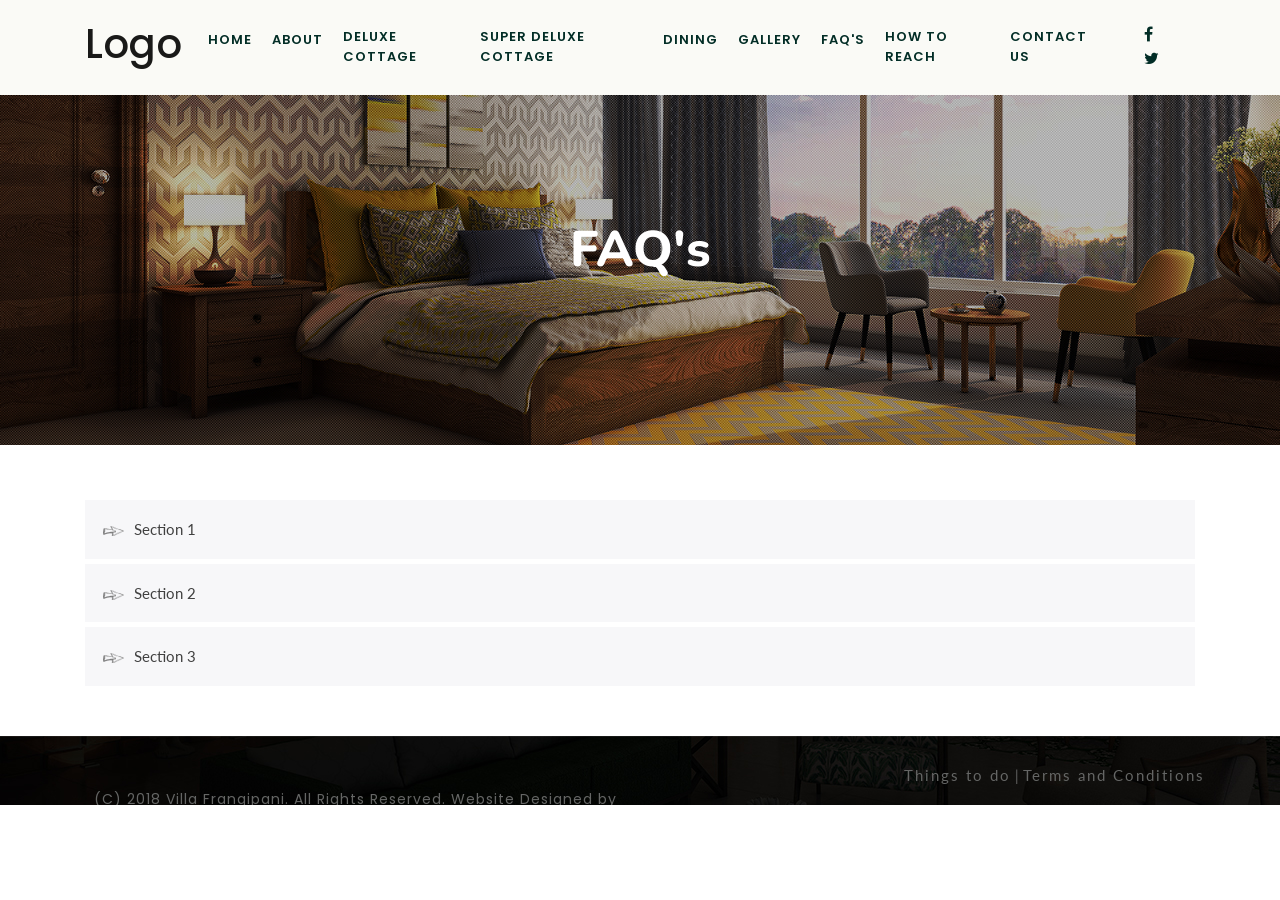
<file: faq.html>
<!DOCTYPE html>
<html lang="en">

<!-- Mirrored from 10l.in/vf/live2/faq.html by HTTrack Website Copier/3.x [XR&CO'2014], Wed, 17 Feb 2021 07:09:01 GMT -->

<head>
    <meta charset="utf-8">
    <meta name="viewport" content="width=device-width, initial-scale=1">
    <title>Villa Frangipani</title>
    <link rel="stylesheet" href="maxcdn.bootstrapcdn.com/bootstrap/4.0.0/css/bootstrap.min.css">
    <script src="ajax.googleapis.com/ajax/libs/jquery/3.3.1/jquery.min.js"></script>
    <script src="cdnjs.cloudflare.com/ajax/libs/popper.js/1.12.9/umd/popper.min.js"></script>
    <script src="maxcdn.bootstrapcdn.com/bootstrap/4.0.0/js/bootstrap.min.js"></script>
    <link rel="stylesheet" href="cdnjs.cloudflare.com/ajax/libs/font-awesome/4.7.0/css/font-awesome.min.css">
    <link rel="stylesheet" href="cdnjs.cloudflare.com/ajax/libs/font-awesome/4.7.0/css/font-awesome.min.css">
    <link href="https://fonts.googleapis.com/css?family=Nunito" rel="stylesheet">
    <link href="https://fonts.googleapis.com/css?family=Raleway" rel="stylesheet">
    <link href="https://fonts.googleapis.com/css?family=Lato" rel="stylesheet">
    <link href="css/style.css" rel="stylesheet">
    <style>
        .dropdown:hover .dropdown-menu {
            display: block;
        }
    </style>
</head>

<body>

    <div class="container-fluid texture">
        <nav class="navbar navbar-expand-md navbar-light">
            <div class="container">
                <a class="navbar-brand" href="index-2.html">
                    <h1>Logo</h1>
                    <!-- <img src="images/logo.jpg" class="img-fluid logo"> -->
                </a> <button class="navbar-toggler" type="button" data-toggle="collapse" data-target="#navbarResponsive">
    <span class="navbar-toggler-icon"></span>
  </button>
                <div class="collapse navbar-collapse" id="navbarResponsive">
                    <ul class="navbar-nav ml-auto">
                        <li class="nav-item active">
                            <a class="nav-link normal" href="index-2.html">Home</a>
                        </li>
                        <li class="nav-item">
                            <a class="nav-link normal" href="about.html">About</a>
                        </li>
                        <li class="nav-item">
                            <a class="nav-link normal" href="Deluxe Cottage.html">Deluxe Cottage</a>
                        </li>
                        <li class="nav-item">
                            <a class="nav-link normal" href="Super Deluxe Cottage.html">Super Deluxe Cottage</a>
                        </li>
                        <li class="nav-item">
                            <a class="nav-link normal" href="food.html">Dining</a>
                        </li>
                        <li class="nav-item">
                            <a class="nav-link normal" href="gallery.html">Gallery</a>
                        </li>
                        <li class="nav-item">
                            <a class="nav-link normal" href="faq.html">Faq's</a>
                        </li>
                        <li class="nav-item">
                            <a class="nav-link normal" href="how.html">How to Reach</a>
                        </li>
                        <li class="nav-item">
                            <a class="nav-link normal" href="contact.html">Contact Us</a>
                        </li>
                    </ul>

                    <div class="rightlinks">
                        <ul class="sideLinks">

                            <li>
                                <a href="#" class="fa fa-facebook l1"></a>
                            </li>

                            <li>
                                <a href="#" class="fa fa-twitter l2"></a>
                            </li>


                        </ul>
                    </div>
                </div>
            </div>
        </nav>
    </div>


    <!--aboutus-->
    <div class="container-fluid text-center">
        <div class="row">
            <div class="col-xl-12 col-lg-12 col-md-12 col-xs-12 col-sm-12 aboutbgimg" style="background-image: url('images/bg.jpg');">
                <h1 class="aboutheading">FAQ's</h1>
                <!--<p class="abouttext">Villa is one of the most beautiful and relaxing places at Mediterranean sea.</p>-->
            </div>
        </div>
    </div>

    <!--Accordion section-->
    <div class="container acctop">
        <div class="row">
            <div class="col-xl-12 col-lg-12 col-md-12 col-xs-12 col-sm-12">
                <button class="accordion acccol" id="accordiondown"><img src="images/ctarrow2.png" class="ctarrow2img1"><img src="images/ctarrow1.png" class="ctarrow1img1"><span class="accordiontext">Section 1</span></button>
                <div class="panel">
                    <p>Lorem ipsum dolor sit amet, consectetur adipisicing elit, sed do eiusmod tempor incididunt ut labore et dolore magna aliqua. Ut enim ad minim veniam, quis nostrud exercitation ullamco laboris nisi ut aliquip ex ea commodo consequat.</p>
                </div>

                <button class="accordion acccol" id="accordiondown2"><img src="images/ctarrow2.png" class="ctarrow2img2"><img src="images/ctarrow1.png"  class="ctarrow1img2"><span class="accordiontext">Section 2</span></button>
                <div class="panel">
                    <p>Lorem ipsum dolor sit amet, consectetur adipisicing elit, sed do eiusmod tempor incididunt ut labore et dolore magna aliqua. Ut enim ad minim veniam, quis nostrud exercitation ullamco laboris nisi ut aliquip ex ea commodo consequat.</p>
                </div>

                <button class="accordion acccol" id="accordiondown3"><img src="images/ctarrow2.png" class="ctarrow2img3"><img src="images/ctarrow1.png"  class="ctarrow1img3"><span class="accordiontext">Section 3</span></button>
                <div class="panel">
                    <p>Lorem ipsum dolor sit amet, consectetur adipisicing elit, sed do eiusmod tempor incididunt ut labore et dolore magna aliqua. Ut enim ad minim veniam, quis nostrud exercitation ullamco laboris nisi ut aliquip ex ea commodo consequat.</p>
                </div>
            </div>
        </div>
    </div>

    <!--Footer-->
    <div class="container-fluid footerimg" style="background-image: url('images/footer.jpg');">
        <div class="container">
            <div class="row footerrow">
                <div class="col-xl-6 col-lg-6 col-md-6 col-sm-12 col-xs-12">
                    <p class="footertext">(C) 2018 Villa Frangipani. All Rights Reserved. Website Designed by Impaq.</p>
                </div>

                <div class="col-xl-6 col-lg-6 col-md-6 col-sm-12 col-xs-12 footertext1">

                    <div class="foottext">
                        <a href="things.html">Things to do</a> |
                        <a href="terms.html">Terms and Conditions</a>
                    </div>

                </div>
            </div>
        </div>
    </div>

    <script>
        var acc = document.getElementsByClassName("accordion");
        var i;

        for (i = 0; i < acc.length; i++) {
            acc[i].addEventListener("click", function() {
                this.classList.toggle("activ");
                var panel = this.nextElementSibling;
                if (panel.style.display === "block") {
                    panel.style.display = "none";
                } else {
                    panel.style.display = "block";
                }
            });
        }


        // for ctarrow img1
        $(document).ready(function() {
            $(".ctarrow1img1").hide();
            $("#accordiondown").click(AlertSave1);
        });

        function AlertSave1() {
            $(".ctarrow2img1").hide();
            $(".ctarrow1img1").show();
            $("#accordiondown").click(Alerthide1);
        }

        function Alerthide1() {
            $(".ctarrow2img1").show();
            $(".ctarrow1img1").hide();
            $("#accordiondown").click(AlertSave1);
        }

        // for ctarrow img2

        $(document).ready(function() {
            $(".ctarrow1img2").hide();
            $("#accordiondown2").click(AlertSave2);
        });

        function AlertSave2() {
            $(".ctarrow2img2").hide();
            $(".ctarrow1img2").show();
            $("#accordiondown2").click(Alerthide2);
        }

        function Alerthide2() {
            $(".ctarrow2img2").show();
            $(".ctarrow1img2").hide();
            $("#accordiondown2").click(AlertSave2);
        }

        // for ctarrow img3

        $(document).ready(function() {
            $(".ctarrow1img3").hide();
            $("#accordiondown3").click(AlertSave3);
        });

        function AlertSave3() {
            $(".ctarrow2img3").hide();
            $(".ctarrow1img3").show();
            $("#accordiondown3").click(Alerthide3);
        }

        function Alerthide3() {
            $(".ctarrow2img3").show();
            $(".ctarrow1img3").hide();
            $("#accordiondown3").click(AlertSave3);
        }
    </script>


    <script src="stylesheet.html" href="js/bootstrap.js" /></script>
</body>


<!-- Mirrored from 10l.in/vf/live2/faq.html by HTTrack Website Copier/3.x [XR&CO'2014], Wed, 17 Feb 2021 07:09:02 GMT -->

</html>
</file>
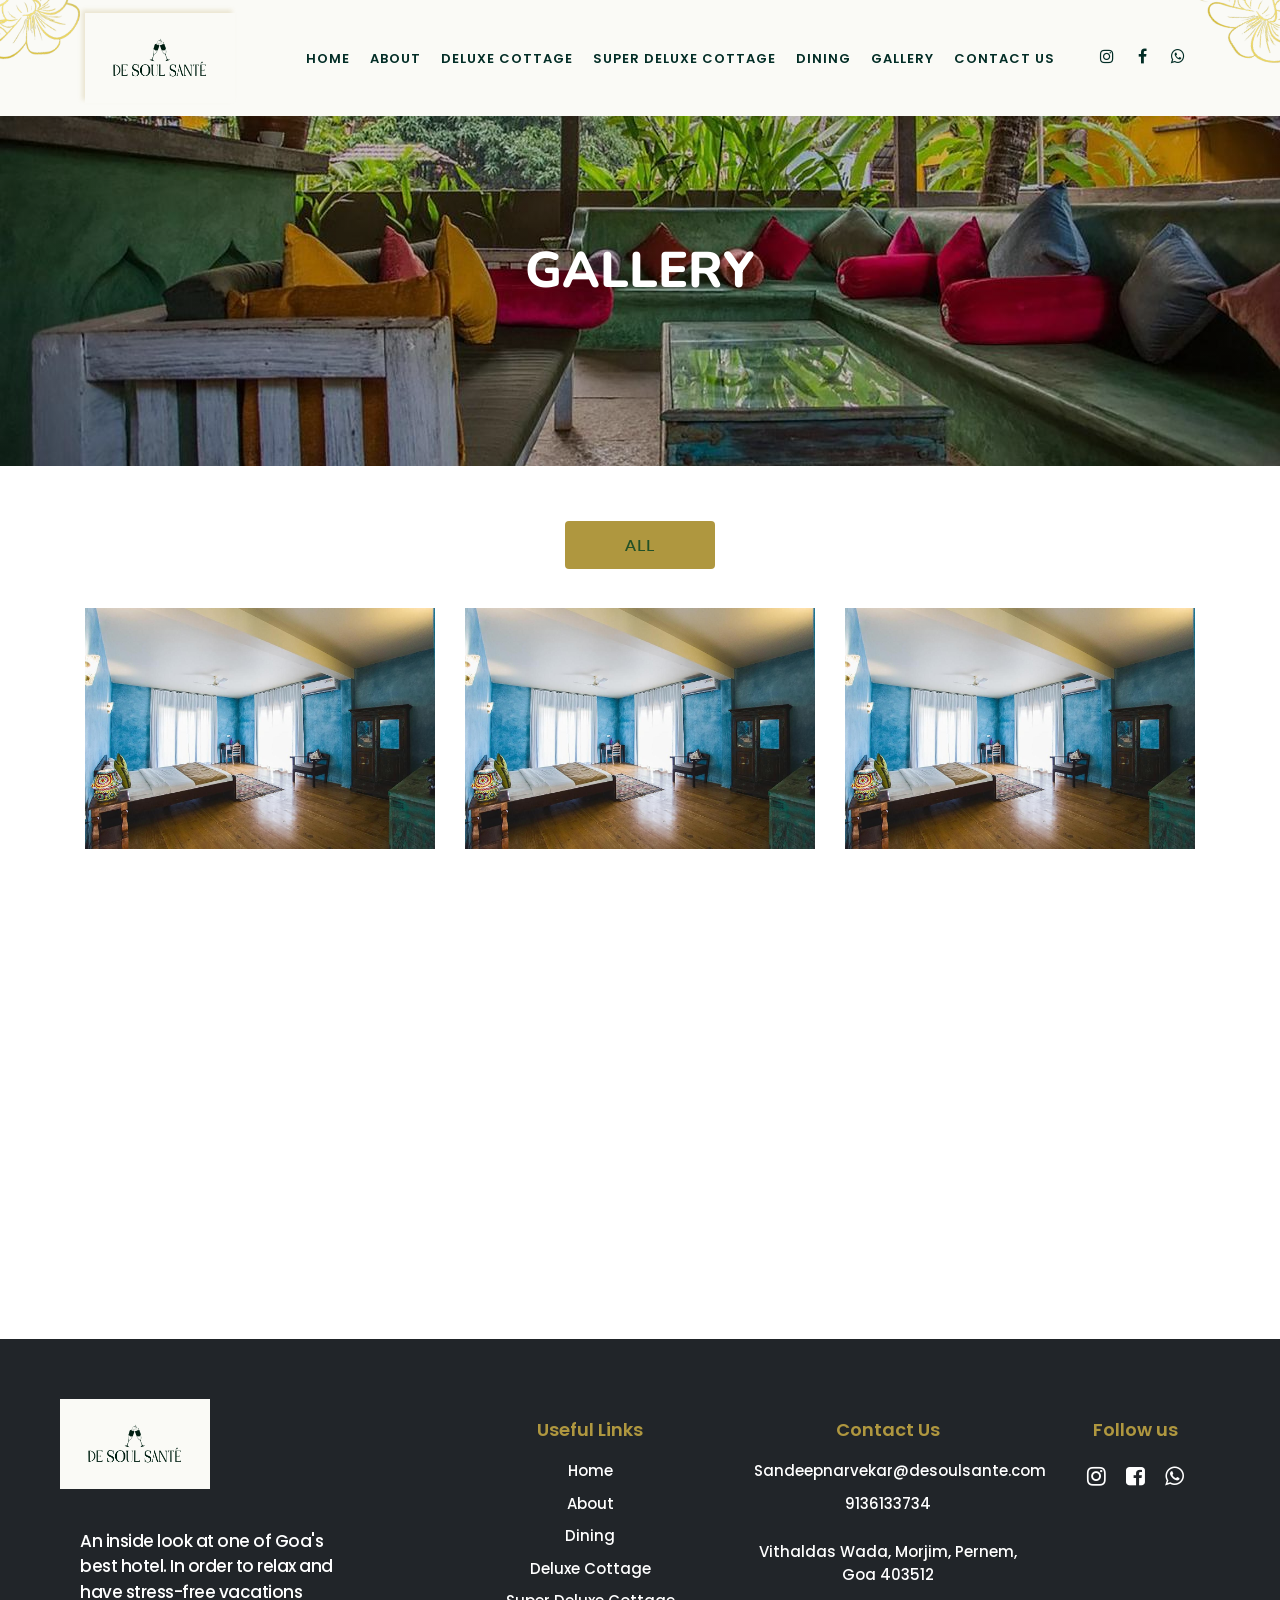
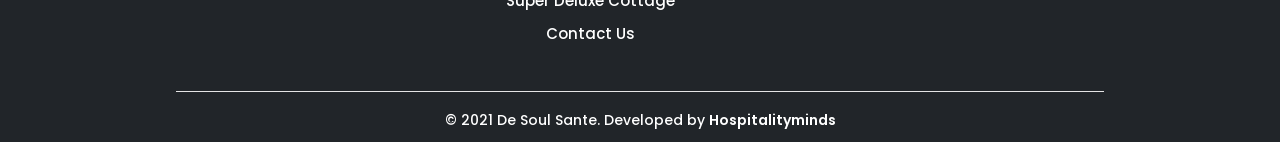
<file: gallery.html>
<!DOCTYPE html>
<html lang="en">

<head>
    <meta charset="utf-8">
    <meta name="viewport" content="width=device-width, initial-scale=1">
    <title>De Soul Sante</title>
    <link rel="stylesheet" href="https://maxcdn.bootstrapcdn.com/bootstrap/4.0.0/css/bootstrap.min.css">
    <script src="ajax.googleapis.com/ajax/libs/jquery/3.3.1/jquery.min.js"></script>
    <script src="cdnjs.cloudflare.com/ajax/libs/popper.js/1.12.9/umd/popper.min.js"></script>
    <script src="maxcdn.bootstrapcdn.com/bootstrap/4.0.0/js/bootstrap.min.js"></script>
    <link rel="stylesheet" href="cdnjs.cloudflare.com/ajax/libs/font-awesome/4.7.0/css/font-awesome.min.css">
    <link rel="stylesheet" href="cdnjs.cloudflare.com/ajax/libs/font-awesome/4.7.0/css/font-awesome.min.css">
    <link href="https://fonts.googleapis.com/css?family=Nunito" rel="stylesheet">
    <link href="https://fonts.googleapis.com/css?family=Raleway" rel="stylesheet">
    <link href="https://fonts.googleapis.com/css?family=Lato" rel="stylesheet">
    <link href="css/index.css" rel="stylesheet">
    <link rel="stylesheet" href="stackpath.bootstrapcdn.com/bootstrap/4.1.1/css/bootstrap.min.css" integrity="sha384-WskhaSGFgHYWDcbwN70/dfYBj47jz9qbsMId/iRN3ewGhXQFZCSftd1LZCfmhktB" crossorigin="anonymous">

    <link href="css/style.css" rel="stylesheet">
    <link rel="stylesheet" href="css/responsive.css">

    <style>
        .dropdown:hover .dropdown-menu {
            display: block;
        }

        .nav-pills .nav-link.active,
        .nav-pills .show>.nav-link {
            color: #225127;
            background-color: #af973f;
            text-decoration: none;
            /* display: none; */
        }

        .nav {
            /* padding-left: 18rem; */
            justify-content: center;
        }

        .my-4 li a {
            font-family: 'Lato', sans-serif;
            font-size: 16px;
            padding: 12px 0px!important;
            color: #af973f;
            background-color: #225127;
            text-transform: uppercase;
            width: 150px;
            text-align: center;
            border-radius: 0px;
            font-weight: 600;
        }

        .my-4 li a:hover::after {
            width: 0;
        }

        .my-4 li {
            padding: 15px;
        }

        .my-4 li a:hover {
            text-decoration: none !important;
            color: #225127;
            background-color: #af973f;
        }
    </style>
</head>

<body style="margin-top: 0;">



    <!--navbar-->
    <div class="container-fluid texture">
        <img src="images/flower.png" class="flower-top" alt="">
        <img src="images/flower.png" class="flower-top-right" alt="">

        <nav class="navbar navbar-expand-md navbar-light">
            <div class="container">
                <a class="navbar-brand" href="index.html">
                    <img src="images/NEW/logomain.png" class="img-fluid logo">
                </a>
                <button class="navbar-toggler" type="button" data-toggle="collapse" data-target="#navbarResponsive">
<span class="navbar-toggler-icon"><i class="fa fa-bars"></i></span>
</button>
                <div class="collapse navbar-collapse" id="navbarResponsive">
                    <ul class="navbar-nav ml-auto">
                        <li class="nav-item">
                            <a class="nav-link normal" href="index.html">Home</a>
                        </li>
                        <li class="nav-item">
                            <a class="nav-link normal" href="about.html">About</a>
                        </li>
                        <li class="nav-item">
                            <a class="nav-link normal" href="Deluxe Cottage.html">Deluxe Cottage</a>
                        </li>
                        <li class="nav-item">
                            <a class="nav-link normal" href="Super Deluxe Cottage.html">Super Deluxe Cottage</a>
                        </li>
                        <li class="nav-item">
                            <a class="nav-link normal" href="dining.html">Dining</a>
                        </li>
                        <li class="nav-item active">
                            <a class="nav-link normal" href="gallery.html">Gallery</a>
                        </li>
                        <!-- <li class="nav-item">
                            <a class="nav-link normal" href="groupevents.html">Group Events</a>
                        </li> -->
                        <li class="nav-item">
                            <a class="nav-link normal" href="contact.html">Contact Us</a>
                        </li>
                    </ul>

                    <div class="rightlinks">
                        <ul class="sideLinks">

                            <li>
                                <a href="https://instagram.com/desoulsante?utm_medium=copy_link" class="fa fa-instagram l2"></a>
                            </li>

                            <li>
                                <a href="https://www.facebook.com/De-Soul-Sante-100107619184867/" class="fa fa-facebook l2"></a>
                            </li>

                            <li>
                                <a href="https://wa.me/+91 9136133734" class="fa fa-whatsapp l2"></a>
                            </li>
                        </ul>
                    </div>
                </div>
            </div>
        </nav>
    </div>



    <!--aboutus-->
    <div class="container-fluid text-center">
        <div class="row">
            <div class="col-xl-12 col-lg-12 col-md-12 col-xs-12 col-sm-12 aboutbgimg" style="background-image: linear-gradient(rgba(0,0,0,.2),rgba(0,0,0,.2)),url('images/NEW/NEW1/GAL.jpg')">
                <h1 class="aboutheading">GALLERY</h1>
            </div>
        </div>
    </div>

    <!--Gallery Buttons-->


    <!-- start -->


    <!--- Include the above in your HEAD tag ---------->

    <div class="container py-3">
        <div class="gallery" style="display: none;">
            <img  class="gallery-item" src="images/NEW/IM1.jpg">
            <img  class="gallery-item" src="images/NEW/IM1.jpg">
            <!-- <img data-gallery-tag="Deluxe Cottage" class="gallery-item" src="images/NEW/IM1.jpg"> -->
            <!-- <img data-gallery-tag="Deluxe Cottage" class="gallery-item" src="images/NEW/IM6.jpg"> -->
            <!-- <img data-gallery-tag="Deluxe Cottage" class="gallery-item" src="images/NEW/IM5.jpg"> -->
            <!-- <img data-gallery-tag="Deluxe Cottage" class="gallery-item" src="images/NEW/IM6.jpg"> -->
            <!-- <img data-gallery-tag="Deluxe Cottage" class="gallery-item" src="images/9.jpg"> -->
            <!-- <img data-gallery-tag="Deluxe Cottage" class="gallery-item" src="images/10.jpg"> -->
            <!-- <img data-gallery-tag="Deluxe Cottage" class="gallery-item" src="images/11.jpg"> -->
            <!-- <img data-gallery-tag="Deluxe Cottage" class="gallery-item" src="images/12.jpg"> -->
            <!-- <img data-gallery-tag="Deluxe Cottage" class="gallery-item" src="images/camera/g15.jpg">
            <img data-gallery-tag="Deluxe Cottage" class="gallery-item" src="images/13.jpg">
            <img data-gallery-tag="Deluxe Cottage" class="gallery-item" src="images/14.jpg">
            <img data-gallery-tag="Deluxe Cottage" class="gallery-item" src="images/16.jpg"> -->
            <!-- <img data-gallery-tag="Deluxe Cottage" class="gallery-item" src="images/lavasa/20200420_114740.jpg">
            <img data-gallery-tag="Deluxe Cottage" class="gallery-item" src="images/18.jpg">
            <img data-gallery-tag="Deluxe Cottage" class="gallery-item" src="images/camera/g18.jpg">
            <img data-gallery-tag="Deluxe Cottage" class="gallery-item" src="images/19.jpg">
            <img data-gallery-tag="Deluxe Cottage" class="gallery-item" src="images/20.jpg">
            <img data-gallery-tag="Deluxe Cottage" class="gallery-item" src="images/21.jpg">
            <img data-gallery-tag="Deluxe Cottage" class="gallery-item" src="images/camera/g14.jpg">
            <img data-gallery-tag="Deluxe Cottage" class="gallery-item" src="images/22.jpg"> -->
            <!-- <img data-gallery-tag="Deluxe Cottage" class="gallery-item" src="images/lavasa/IMG-20201121-WA0014.jpg"> -->
            <!-- <img data-gallery-tag="Deluxe Cottage" class="gallery-item" src="images/24.jpg"> -->
            <!-- <img data-gallery-tag="Deluxe Cottage" class="gallery-item" src="images/25.jpg"> -->
            <!-- <img data-gallery-tag="Deluxe Cottage" class="gallery-item" src="images/26.jpg"> -->
            <!-- <img data-gallery-tag="Deluxe Cottage" class="gallery-item" src="images/27.jpg"> -->
            <!-- <img data-gallery-tag="Deluxe Cottage" class="gallery-item" src="images/28.jpg"> -->
            <!-- <img data-gallery-tag="Deluxe Cottage" class="gallery-item" src="images/29.jpg"> -->
            <!-- <img data-gallery-tag="Deluxe Cottage" class="gallery-item" src="images/30.jpg"> -->
            <img  class="gallery-item" src="images/NEW/IM1.jpg">
            <!-- <img data-gallery-tag="Super Deluxe Cottage" class="gallery-item" src="images/villa111/Photo 04-09-21, 9 33 43 AM.jpg"> -->
            <!-- <img data-gallery-tag="Super Deluxe Cottage" class="gallery-item" src="images/villa111/Photo 02-09-21, 3 49 28 PM.jpg"> -->
            <!-- <img data-gallery-tag="Super Deluxe Cottage" class="gallery-item" src="images/villa111/Photo 02-09-21, 4 00 21 PM.jpg"> -->
            <!-- <img data-gallery-tag="Super Deluxe Cottage" class="gallery-item" src="images/villa111/Photo 04-09-21, 9 34 15 AM.jpg"> -->
            <!-- <img data-gallery-tag="Super Deluxe Cottage" class="gallery-item" src="images/villa111/Photo 02-09-21, 4 03 54 PM.jpg"> -->
            <!-- <img data-gallery-tag="Super Deluxe Cottage" class="gallery-item" src="images/villa111/Photo 05-09-21, 2 14 19 PM.jpg"> -->
            <!-- <img data-gallery-tag="Super Deluxe Cottage" class="gallery-item" src="images/villa111/Photo 02-09-21, 4 07 45 PM.jpg"> -->
            <!-- <img data-gallery-tag="Super Deluxe Cottage" class="gallery-item" src="images/villa111/Photo 05-09-21, 2 15 38 PM.jpg"> -->
            <!-- <img data-gallery-tag="Super Deluxe Cottage" class="gallery-item" src="images/villa111/Photo 02-09-21, 3 42 27 PM.jpg"> -->
            <!-- <img data-gallery-tag="Super Deluxe Cottage" class="gallery-item" src="images/villa111/Photo 03-09-21, 8 56 24 AM.jpg"> -->
            <!-- <img data-gallery-tag="Super Deluxe Cottage" class="gallery-item" src="images/villa111/Photo 02-09-21, 3 26 02 PM.jpg"> -->
            <!-- <img data-gallery-tag="Super Deluxe Cottage" class="gallery-item" src="images/villa111/Photo 02-09-21, 4 10 57 PM.jpg"> -->
            <!-- <img data-gallery-tag="Super Deluxe Cottage" class="gallery-item" src="images/villa111/Photo 02-09-21, 4 08 49 PM.jpg"> -->
            <!-- <img data-gallery-tag="Super Deluxe Cottage" class="gallery-item" src="images/villa111/Photo 02-09-21, 4 04 41 PM.jpg"> -->
            <!-- <img data-gallery-tag="Super Deluxe Cottage" class="gallery-item" src="images/villa111/Photo 02-09-21, 3 51 22 PM.jpg"> -->
            <!-- <img data-gallery-tag="Super Deluxe Cottage" class="gallery-item" src="images/villa111/Photo 04-09-21, 9 37 31 AM.jpg"> -->
            <!-- <img data-gallery-tag="Super Deluxe Cottage" class="gallery-item" src="images/villa111/Photo 02-09-21, 3 28 46 PM.jpg"> -->
        </div>
    </div>

    <!-- *********************   Map location start  **************************** -->

    <div class="map-container">
        <iframe src="https://www.google.com/maps/embed?pb=!1m18!1m12!1m3!1d3785.7467399094585!2d73.50714231489103!3d18.4043740874768!2m3!1f0!2f0!3f0!3m2!1i1024!2i768!4f13.1!3m3!1m2!1s0x3bc29f323a9ef031%3A0xf8782adf2e88ca3a!2sSoul%20Tree%20Villa!5e0!3m2!1sen!2sin!4v1614084879729!5m2!1sen!2sin"
            class="map" style="border:0;" allowfullscreen="" loading="lazy"></iframe>
    </div>



    <!-- *************************  Footer start  **************************** -->

    <footer>
        <div class="row">
            <div class="col-lg-4 col-md-6 col-12 footer-start">
                <img src="images/NEW/logomain.png" class="footer-logo" alt="logo">
                <p class="para">An inside look at one of Goa's best hotel. In order to relax and have stress-free vacations</p>

                <!-- </div> -->
            </div>
            <div class="col-lg-3 col-md-6 col-12">
                <h4>Useful Links</h4>
                <ul>
                    <a href="index.html">
                        <li>Home</li>
                    </a>
                    <a href="about.html">
                        <li>About</li>
                    </a>
                    <a href="dining.html">
                        <li>Dining</li>
                    </a>
                    <a href="Deluxe Cottage.html">
                        <li>Deluxe Cottage</li>
                    </a>
                    <a href="Super Deluxe Cottage.html">
                        <li>Super Deluxe Cottage</li>
                    </a>
                    <a href="contact.html">
                        <li>Contact Us</li>
                    </a>
                </ul>
            </div>
            <div class="col-lg-3 col-md-6 col-12">
                <h4>Contact Us</h4>
                <ul>
                    <a href="mailto: Sandeepnarvekar@desoulsante.com">
                        <li>Sandeepnarvekar@desoulsante.com</li>
                    </a>
                    <a href="tel: 9970456783 ">
                        <li>9136133734</li>
                    </a>
                    <!-- <a href="tel: 9970456784 ">
                        <li>9136133734</li>
                    </a> -->
                    <li class="pt-3">Vithaldas Wada, Morjim, Pernem, Goa 403512</li>
                </ul>
            </div>
            <div class="col-lg-2 col-md-6 col-12">
                <h4>Follow us</h4>

                <div class="social-icon">
                    <a href="https://instagram.com/desoulsante?utm_medium=copy_link"><i class="fa fa-instagram"></i></a>
                    <a href="https://www.facebook.com/De-Soul-Sante-100107619184867/"><i class="fa fa-facebook-square"></i></a>
                    <a href="https://wa.me/+91 9136133734"><i class="fa fa-whatsapp"></i></a>
                </div>
            </div>
        </div>

        <hr>

        <div class="footer-bottom">
            <h6>© 2021 De Soul Sante.</h6> &nbsp;
            <h6>Developed by <span><a href="http://hospitalityminds.com/" target="_blank">hospitalityminds</a></span></h6>
        </div>
    </footer>
    <!-- ******  Footer end  ******** -->




    <script src="stylesheet.html" href="js/bootstrap.js"></script>

    <script src="assets/jquery.min.js"></script>
    <script src="assets/popper.min.js"></script>
    <script src="assets/bootstrap.min.js"></script>
    <script src="assets/mauGallery.min.js"></script>
    <script src="assets/scripts.js"></script>

</body>

</html>
</file>
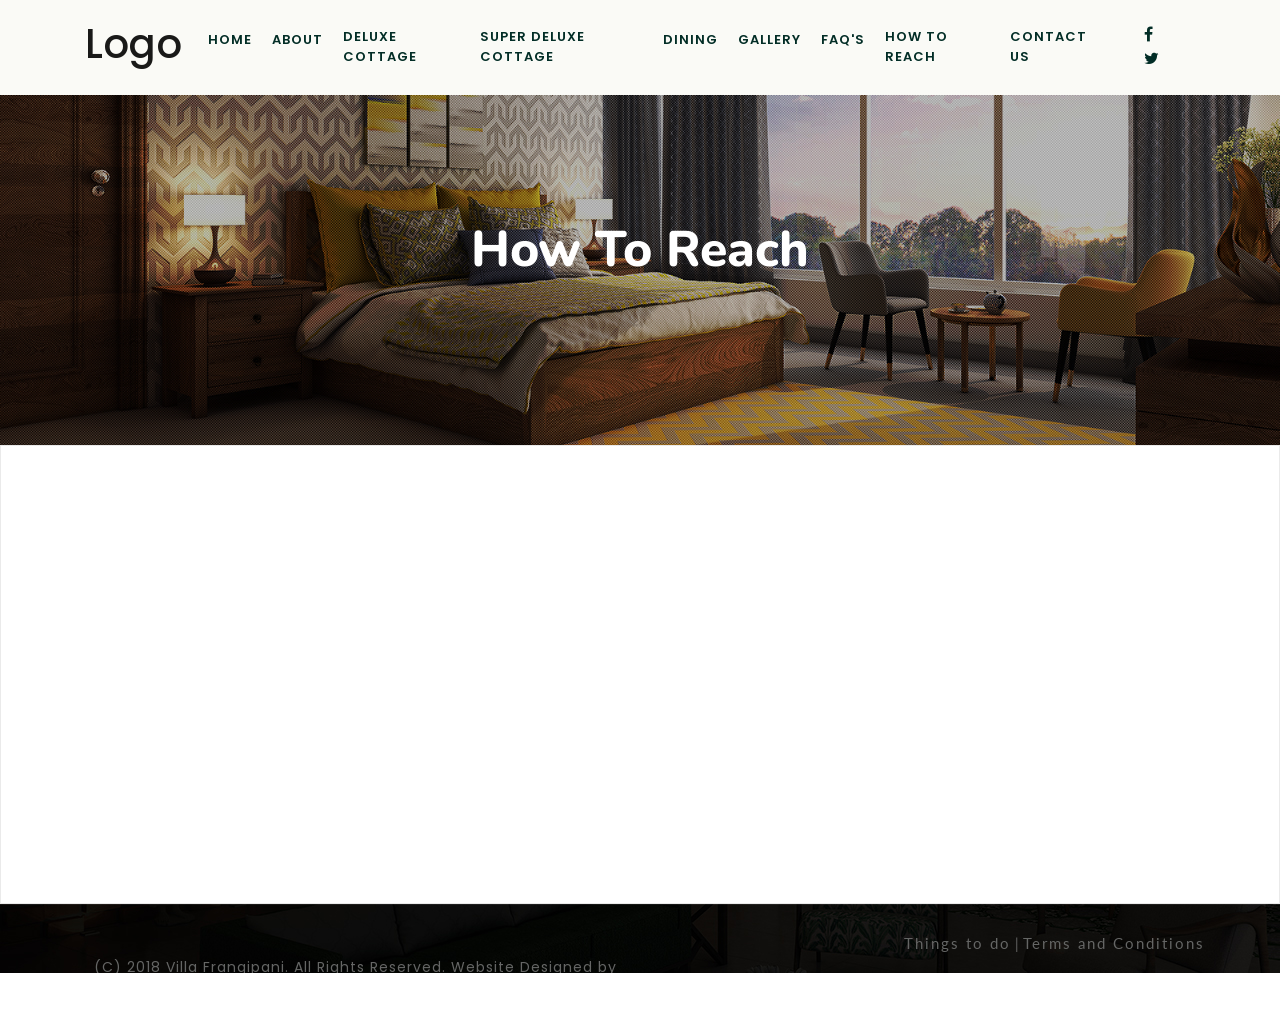
<file: how.html>
<!DOCTYPE html>
<html lang="en">

<!-- Mirrored from 10l.in/vf/live2/how.html by HTTrack Website Copier/3.x [XR&CO'2014], Wed, 17 Feb 2021 07:09:02 GMT -->

<head>
    <meta charset="utf-8">
    <meta name="viewport" content="width=device-width, initial-scale=1">
    <title>Villa Frangipani</title>
    <link rel="stylesheet" href="maxcdn.bootstrapcdn.com/bootstrap/4.0.0/css/bootstrap.min.css">
    <script src="ajax.googleapis.com/ajax/libs/jquery/3.3.1/jquery.min.js"></script>
    <script src="cdnjs.cloudflare.com/ajax/libs/popper.js/1.12.9/umd/popper.min.js"></script>
    <script src="maxcdn.bootstrapcdn.com/bootstrap/4.0.0/js/bootstrap.min.js"></script>
    <link rel="stylesheet" href="cdnjs.cloudflare.com/ajax/libs/font-awesome/4.7.0/css/font-awesome.min.css">
    <link rel="stylesheet" href="cdnjs.cloudflare.com/ajax/libs/font-awesome/4.7.0/css/font-awesome.min.css">
    <link href="https://fonts.googleapis.com/css?family=Nunito" rel="stylesheet">
    <link href="https://fonts.googleapis.com/css?family=Raleway" rel="stylesheet">
    <link href="https://fonts.googleapis.com/css?family=Lato" rel="stylesheet">
    <link href="css/style.css" rel="stylesheet">
    <style>
        .howmap {
            width: 100%;
            border: 1px solid #eaeaea;
        }

        .footerimg {
            margin-top: 0px;
        }
    </style>

</head>

<body>

    <div class="container-fluid texture">
        <nav class="navbar navbar-expand-md navbar-light">
            <div class="container">
                <a class="navbar-brand" href="index-2.html">
                    <h1>Logo</h1>
                    <!-- <img src="images/logo.jpg" class="img-fluid logo"> -->
                </a> <button class="navbar-toggler" type="button" data-toggle="collapse" data-target="#navbarResponsive">
    <span class="navbar-toggler-icon"></span>
  </button>
                <div class="collapse navbar-collapse" id="navbarResponsive">
                    <ul class="navbar-nav ml-auto">
                        <li class="nav-item active">
                            <a class="nav-link normal" href="index-2.html">Home</a>
                        </li>
                        <li class="nav-item">
                            <a class="nav-link normal" href="about.html">About</a>
                        </li>
                        <li class="nav-item">
                            <a class="nav-link normal" href="Deluxe Cottage.html">Deluxe Cottage</a>
                        </li>
                        <li class="nav-item">
                            <a class="nav-link normal" href="Super Deluxe Cottage.html">Super Deluxe Cottage</a>
                        </li>
                        <li class="nav-item">
                            <a class="nav-link normal" href="food.html">Dining</a>
                        </li>
                        <li class="nav-item">
                            <a class="nav-link normal" href="gallery.html">Gallery</a>
                        </li>
                        <li class="nav-item">
                            <a class="nav-link normal" href="faq.html">Faq's</a>
                        </li>
                        <li class="nav-item">
                            <a class="nav-link normal" href="how.html">How to Reach</a>
                        </li>
                        <li class="nav-item">
                            <a class="nav-link normal" href="contact.html">Contact Us</a>
                        </li>
                    </ul>

                    <div class="rightlinks">
                        <ul class="sideLinks">

                            <li>
                                <a href="#" class="fa fa-facebook l1"></a>
                            </li>

                            <li>
                                <a href="#" class="fa fa-twitter l2"></a>
                            </li>


                        </ul>
                    </div>
                </div>
            </div>
        </nav>
    </div>

    <!--aboutus-->
    <div class="container-fluid text-center">
        <div class="row">
            <div class="col-xl-12 col-lg-12 col-md-12 col-xs-12 col-sm-12 aboutbgimg" style="background-image: url('images/bg.jpg');">
                <h1 class="aboutheading">How To Reach</h1>
                <!--<p class="abouttext">Villa is one of the most beautiful and relaxing places at Mediterranean sea.</p>-->
            </div>
        </div>
    </div>

    <!--Map-->
    <div class="container-fluid">
        <div class="row">
            <div class="col-xl-12 col-lg-12 col-md-12 col-sm-12 howmap">
                <iframe src="https://www.google.com/maps/embed?pb=!1m18!1m12!1m3!1d3785.7459506324208!2d73.507219314891!3d18.404409987476747!2m3!1f0!2f0!3f0!3m2!1i1024!2i768!4f13.1!3m3!1m2!1s0x0%3A0x0!2zMTjCsDI0JzE1LjkiTiA3M8KwMzAnMzMuOSJF!5e0!3m2!1sen!2sin!4v1548053389737"
                    width="100%" height="450" frameborder="0" style="border:0" allowfullscreen></iframe>
            </div>
        </div>
    </div>

    <!--Footer-->
    <div class="container-fluid footerimg" style="background-image: url('images/footer.jpg');">
        <div class="container">
            <div class="row footerrow">
                <div class="col-xl-6 col-lg-6 col-md-6 col-sm-12 col-xs-12">
                    <p class="footertext">(C) 2018 Villa Frangipani. All Rights Reserved. Website Designed by Impaq.</p>
                </div>

                <div class="col-xl-6 col-lg-6 col-md-6 col-sm-12 col-xs-12 footertext1">

                    <div class="foottext">
                        <a href="things.html">Things to do</a> |
                        <a href="terms.html">Terms and Conditions</a>
                    </div>

                </div>
            </div>
        </div>
    </div>
    <script src="stylesheet.html" href="js/bootstrap.js" /></script>
</body>


<!-- Mirrored from 10l.in/vf/live2/how.html by HTTrack Website Copier/3.x [XR&CO'2014], Wed, 17 Feb 2021 07:09:02 GMT -->

</html>
</file>
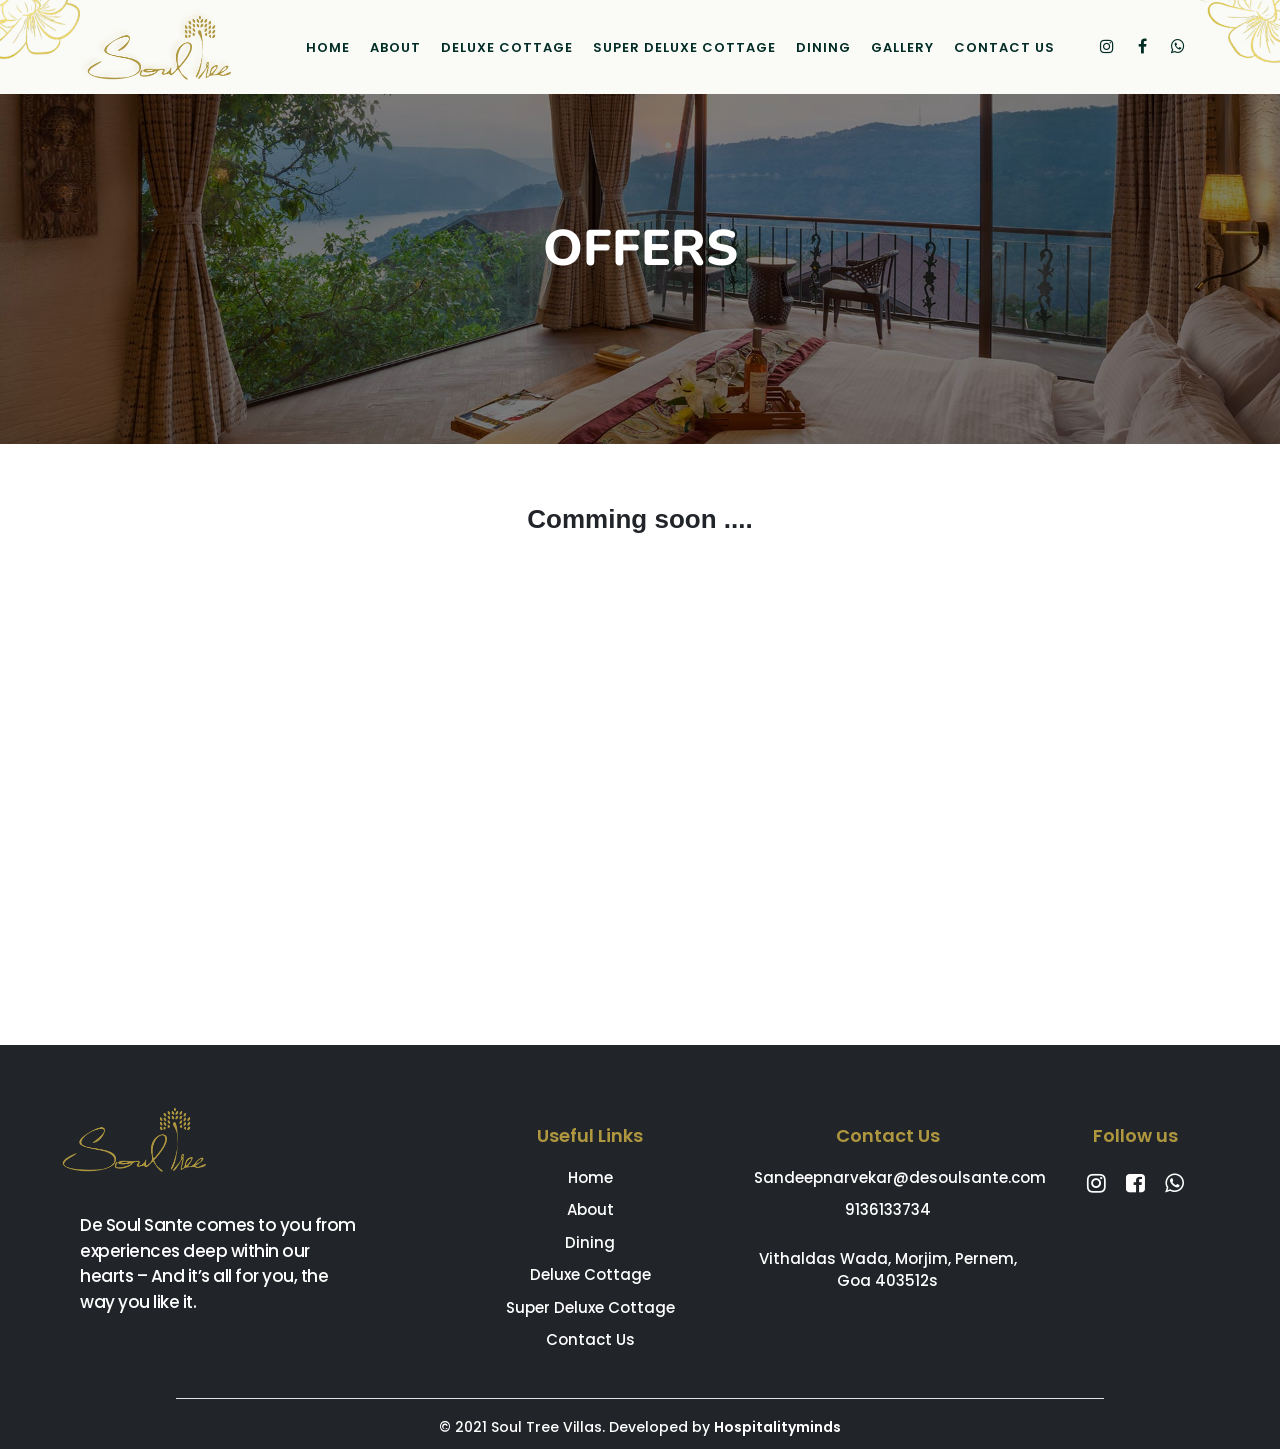
<file: offers.html>
<!DOCTYPE html>
<html lang="en">

<head>
    <meta charset="utf-8">
    <meta name="viewport" content="width=device-width, initial-scale=1">
    <title>De Soul Sante</title>
    <link rel="stylesheet" href="maxcdn.bootstrapcdn.com/bootstrap/4.0.0/css/bootstrap.min.css">
    <script src="ajax.googleapis.com/ajax/libs/jquery/3.3.1/jquery.min.js"></script>
    <script src="cdnjs.cloudflare.com/ajax/libs/popper.js/1.12.9/umd/popper.min.js"></script>
    <script src="maxcdn.bootstrapcdn.com/bootstrap/4.0.0/js/bootstrap.min.js"></script>
    <link rel="stylesheet" href="cdnjs.cloudflare.com/ajax/libs/font-awesome/4.7.0/css/font-awesome.min.css">
    <link rel="stylesheet" href="cdnjs.cloudflare.com/ajax/libs/font-awesome/4.7.0/css/font-awesome.min.css">
    <link href="https://fonts.googleapis.com/css?family=Nunito" rel="stylesheet">
    <link href="https://fonts.googleapis.com/css?family=Raleway" rel="stylesheet">
    <link href="https://fonts.googleapis.com/css?family=Lato" rel="stylesheet">
    <link href="css/style.css" rel="stylesheet">
    <link rel="stylesheet" href="css/responsive.css">
    <style>
        .dropdown:hover .dropdown-menu {
            display: block;
        }

        .food1 {
            position: absolute;
            top: 25%;
            left: 0;
            z-index: 111111;
        }

        .overlay {
            position: absolute;
            top: 6px;
            left: 67px;
            right: 0px;
            bottom: 5px;
            background-color: #225127;
            width: 87% !important;
        }

        .overlay:hover {
            opacity: 0.5;
        }
    </style>

</head>

<body>


    <!--navbar-->
    <div class="container-fluid texture">
        <img src="images/flower.png" class="flower-top" alt="Soul Tree">
        <img src="images/flower.png" class="flower-top-right" alt="Soul Tree">

        <nav class="navbar navbar-expand-md navbar-light">
            <div class="container">
                <a class="navbar-brand" href="index.html">
                    <img src="images/logo.png" class="img-fluid logo">
                </a>
                <button class="navbar-toggler" type="button" data-toggle="collapse" data-target="#navbarResponsive">
<span class="navbar-toggler-icon"><i class="fa fa-bars"></i></span>
</button>
                <div class="collapse navbar-collapse" id="navbarResponsive">
                    <ul class="navbar-nav ml-auto">
                        <li class="nav-item">
                            <a class="nav-link normal" href="index.html">Home</a>
                        </li>
                        <li class="nav-item">
                            <a class="nav-link normal" href="about.html">About</a>
                        </li>
                        <li class="nav-item">
                            <a class="nav-link normal" href="Deluxe Cottage.html">Deluxe Cottage</a>
                        </li>
                        <li class="nav-item">
                            <a class="nav-link normal" href="Super Deluxe Cottage.html">Super Deluxe Cottage</a>
                        </li>
                        <li class="nav-item">
                            <a class="nav-link normal" href="dining.html">Dining</a>
                        </li>
                        <li class="nav-item">
                            <a class="nav-link normal" href="gallery.html">Gallery</a>
                        </li>

                        <li class="nav-item">
                            <a class="nav-link normal" href="contact.html">Contact Us</a>
                        </li>
                    </ul>

                    <div class="rightlinks">
                        <ul class="sideLinks">

                            <li>
                                <a href="https://instagram.com/desoulsante?utm_medium=copy_link" class="fa fa-instagram l2"></a>
                            </li>

                            <li>
                                <a href="https://www.facebook.com/De-Soul-Sante-100107619184867/" class="fa fa-facebook l2"></a>
                            </li>

                            <li>
                                <a href="https://wa.me/+91 9136133734" class="fa fa-whatsapp l2"></a>
                            </li>


                        </ul>
                    </div>
                </div>
            </div>
        </nav>
    </div>




    <!--aboutus-->
    <div class="container-fluid text-center">
        <div class="row">
            <div class="col-xl-12 col-lg-12 col-md-12 col-xs-12 col-sm-12 aboutbgimg" style="background-image: linear-gradient(rgba(0,0,0,.5),rgba(0,0,0,.5)),url(images/29.jpg)">
                <h1 class="aboutheading">OFFERS</h1>
                <!--<p class="abouttext">Villa is one of the most beautiful and relaxing places at Mediterranean sea.</p>-->
            </div>
        </div>
    </div>



    <!-- ******************* offer section start  ********************** -->

    <div class="offer-section">
        <h1 class="offtitle">
            Comming soon ....
        </h1>
    </div>
    <!-- ***** offer section start  ****** -->




    <!-- *********************   Map location start  **************************** -->

    <div class="map-container">
        <iframe src="https://www.google.com/maps/embed?pb=!1m18!1m12!1m3!1d3785.7467399094585!2d73.50714231489103!3d18.4043740874768!2m3!1f0!2f0!3f0!3m2!1i1024!2i768!4f13.1!3m3!1m2!1s0x3bc29f323a9ef031%3A0xf8782adf2e88ca3a!2sSoul%20Tree%20Villa!5e0!3m2!1sen!2sin!4v1614084879729!5m2!1sen!2sin"
            class="map" style="border:0;" allowfullscreen="" loading="lazy"></iframe>
    </div>











    <!-- *************************  Footer start  **************************** -->

    <footer>
        <div class="row">
            <div class="col-lg-4 col-md-6 col-12 footer-start">
                <img src="images/logo.png" class="footer-logo" alt="logo">
                <p class="para">De Soul Sante comes to you from experiences deep within our hearts – And it’s all for you, the way you like it. </p>

                <!-- </div> -->
            </div>
            <div class="col-lg-3 col-md-6 col-12">
                <h4>Useful Links</h4>
                <ul>
                    <a href="index.html">
                        <li>Home</li>
                    </a>
                    <a href="about.html">
                        <li>About</li>
                    </a>
                    <a href="dining.html">
                        <li>Dining</li>
                    </a>
                    <a href="Deluxe Cottage.html">
                        <li>Deluxe Cottage</li>
                    </a>
                    <a href="Super Deluxe Cottage.html">
                        <li>Super Deluxe Cottage</li>
                    </a>
                    <a href="contact.html">
                        <li>Contact Us</li>
                    </a>
                </ul>
            </div>
            <div class="col-lg-3 col-md-6 col-12">
                <h4>Contact Us</h4>
                <ul>
                    <a href="mailto: Sandeepnarvekar@desoulsante.com">
                        <li>Sandeepnarvekar@desoulsante.com</li>
                    </a>
                    <a href="tel: 9970456783 ">
                        <li>9136133734</li>
                    </a>
                    <!-- <a href="tel: 9970456784 ">
                        <li>9970456784 </li>
                    </a> -->
                    <li class="pt-3">Vithaldas Wada, Morjim, Pernem, Goa 403512s</li>
                </ul>
            </div>
            <div class="col-lg-2 col-md-6 col-12">
                <h4>Follow us</h4>

                <div class="social-icon">
                    <a href="https://instagram.com/desoulsante?utm_medium=copy_link"><i class="fa fa-instagram"></i></a>
                    <a href="https://www.facebook.com/De-Soul-Sante-100107619184867/"><i class="fa fa-facebook-square"></i></a>
                    <a href="https://wa.me/+91 9970456783"><i class="fa fa-whatsapp"></i></a>
                </div>
            </div>
        </div>

        <hr>

        <div class="footer-bottom">
            <h6>© 2021 Soul Tree Villas.</h6> &nbsp;
            <h6>Developed by <span><a href="http://hospitalityminds.com/" target="_blank">hospitalityminds</a></span></h6>
        </div>
    </footer>
    <!-- ******  Footer end  ******** -->



    <script src="stylesheet.html" href="js/bootstrap.js"></script>
</body>


</html>
</file>
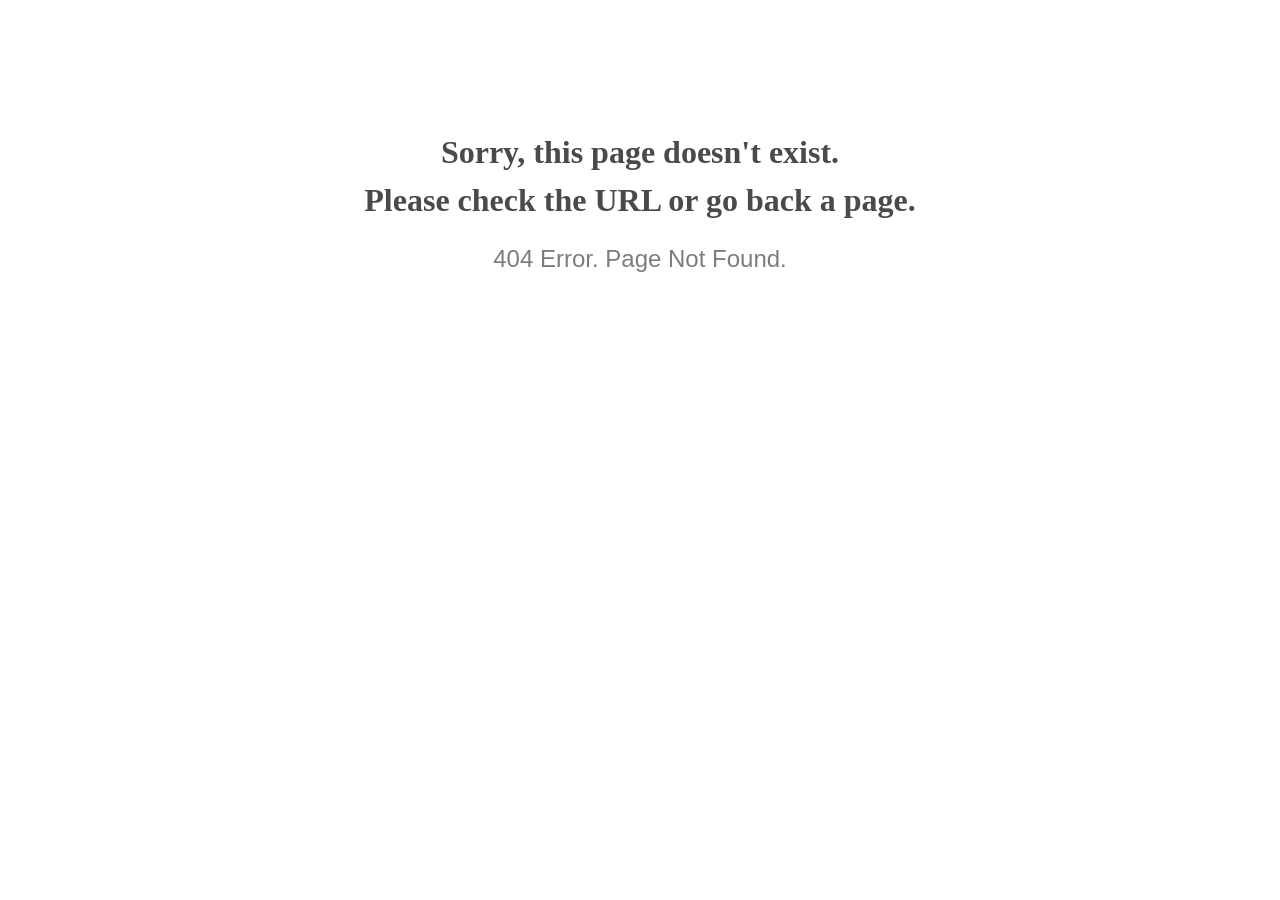
<file: room.html>
<!doctype html>
<html lang="en">
<head>
  <meta charset="utf-8">
  <meta http-equiv="x-ua-compatible" content="ie=edge">
  <title>404 Error</title>
  <meta name="viewport" content="width=device-width, initial-scale=1">
  <meta name="robots" content="noindex, nofollow">
  <style>
    @media screen and (max-width:500px) {
      body { font-size: .6em; }
    }
  </style>
</head>

<body style="text-align: center;">

  <h1 style="font-family: Georgia, serif; color: #4a4a4a; margin-top: 4em; line-height: 1.5;">
    Sorry, this page doesn't exist.<br>Please check the URL or go back a page.
  </h1>

  <h2 style="  font-family: Verdana, sans-serif; color: #7d7d7d; font-weight: 300;">
    404 Error. Page Not Found.
  </h2>

</body>

</html>
</file>
<file: css/style.css>
@import url('https://fonts.googleapis.com/css2?family=Montserrat:wght@400;500;600&family=Playball&family=Poppins:wght@400;500;600;700;800&display=swap');
html,
body {
    width: 100%;
    font-family: 'Poppins', sans-serif;
    overflow-x: hidden!important;
}

:root {
    --main-color: #af973f;
    --secondary-color: #225127;
    --title-color: #fff;
    --bold-color: #212529;
    --text-color: #656665;
}

a:hover {
    text-decoration: none !important;
}

.dropdown-item:focus {
    color: #022D26;
    text-decoration: none;
    background-color: #225127;
}

.dropdown-item:hover {
    color: #af973f #022D26;
    text-decoration: none;
    background-color: #225127;
}

.dropdown-item {
    color: #225127;
}

.logo {
    max-width: 150px;
    filter: drop-shadow(-3px -3px 2px rgba(175, 151, 63, .2));
    /* drop-shadow( 5px  5px 5px rgba(0,0,0,.2)); */
    /* drop-shadow( 15px 15px 15px rgba(0,0,0,.2)) */
}

.navbar {
    top: 0px;
    overflow-x: hidden;
}

.navbar-expand-lg .navbar-nav .nav-link {
    white-space: nowrap !important;
}

.texture {
    /* background-image: url('../images/texture.jpg'); */
    /* background: #403f3f; */
    background: #fafaf6;
    position: relative;
    overflow: hidden;
}

.normal {
    font-family: 'Lato';
    font-size: 14px;
    color: #022D26 !important;
    letter-spacing: 2px;
}

.rightlinks {
    margin-top: 15px;
    margin-left: -15px;
}

.sidelinks {
    padding: 0;
}

.sideLinks li {
    list-style-type: none;
    display: inline;
    color: var(--title-color);
}

.l1,
.l2,
.l3 {
    font-size: 16px;
    color: #022D26 !important;
    /* color: var(--title-color); */
    /* opacity: .6; */
    padding-left: 10px;
    padding-right: 10px;
}

.l1:hover {
    color:#022D26;
    border-bottom: none !important;
}

.l2:hover {
    color: #022D26;
    border-bottom: none !important;
}

.l3:hover {
    color:#022D26;
    border-bottom: none !important;
}

.nav-link {
    padding: 0!important;
    /* height: 40px; */
    position: relative;
    margin: 0 10px;
    font-family: 'Poppins', sans-serif;
    font-weight: 600;
    text-transform: uppercase;
    letter-spacing: 1px;
    font-size: 13px;
    display: inline-block;
    /* color: var(--title-color)!important; */
}

.nav-link:after {
    position: absolute;
    content: '';
    bottom: -3px;
    left: 0;
    width: 0%;
    height: 2px;
    transition: .25s ease-in;
    background: var(--main-color);
}

.nav-link:hover:after {
    width: 100%;
}

.carousel-item {
    overflow: hidden;
}

.carousel-item.active .myImage {
    transform: scale(1.2);
}

.myImage {
    background-repeat: no-repeat;
    background-size: cover;
    background-position: center;
    transform: scale(1);
    height: 600px;
    transition: 5s ease-in;
}

.carousel-content {
    position: absolute;
    bottom: 70px;
    left: 50%;
    transform: translateX(-50%);
}

.slidertitle {
    font-family: 'Nunito', sans-serif;
    max-width: 800px;
    margin: 0 auto;
    font-size: 35px;
    font-weight: 400;
    text-align: center;
    color: #fff;
    /* padding-left: 240px; */
}

.slidertext {
    font-family: 'Lato', sans-serif;
    font-size: 15px;
    max-width: 800px;
    letter-spacing: 2px;
    color: #fff;
    padding-left: 240px;
}

.sliderbutton {
    padding: 12px 40px;
    background-color: #ae9641;
    color: #225127;
    font-weight: 600;
    border-radius: 0px;
    text-transform: uppercase;
}

.sliderleft {
    padding-top: 20px;
    padding-left: 240px;
}

.gallleft a:hover {
    color: #af973f;
    background-color: #225127;
}

.sliderleft a:hover {
    color: #af973f;
    background-color: #225127;
}

.ableft a:hover {
    color: #af973f;
    background-color: #225127;
}

.amenleft a:hover {
    color: #af973f;
    background-color: #225127;
}

.carousel-indicators .active {
    background-color: #0e153a!important;
}

.navbar-light .navbar-toggler {
    border: none;
    color: var(--main-color);
}

.navbar-toggler-icon {
    background-image: none!important;
}

.navbar-toggler-icon i {
    margin-left: -20px;
    font-size: 24px;
    color: var(--main-color);
}

.flower {
    padding: 50px 0;
    position: relative;
    background-repeat: no-repeat;
    overflow: hidden;
}


/* ******  Navbar flower  ******* */

.flower-top {
    background-repeat: no-repeat;
    background-size: contain;
    position: absolute;
    top: -40px;
    left: -20px;
    width: 100px;
    height: 100px;
    z-index: 999;
}

.flower-top-right {
    position: absolute;
    top: -35px;
    right: -35px;
    width: 100px;
    height: 100px;
    z-index: 999;
    transform: rotate(60deg);
    overflow-x: hidden;
}

.flower .flower-top {
    top: -60px;
    left: -40px;
    width: 200px;
    height: 200px;
    z-index: -1;
}

.abheading {
    font-family: 'Raleway', sans-serif;
    font-size: 23px;
    padding-top: 85px;
    margin-bottom: 0;
    z-index: 11;
}

.abtitle {
    font-family: 'Raleway', sans-serif;
    /* font-family: 'Raleway', sans-serif; */
    font-size: 45px;
    font-weight: 500;
    position: relative;
    margin: 0;
}

.abtitle::after {
    content: '';
    position: absolute;
    bottom: 0;
    left: 0;
    width: 120px;
    height: 2px;
    transition: .3s ease-in-out;
    background: var(--main-color);
}

.abtitle::before {
    content: '';
    position: absolute;
    bottom: -7px;
    left: 30px;
    width: 120px;
    height: 2px;
    transition: .3s ease-in-out;
    background: var(--main-color);
}

.abtitle:hover::after {
    transform: translateX(20px);
}

.abtitle:hover::before {
    transform: translateX(-20px);
}

.abtext {
    font-family: 'Poppins', sans-serif;
    font-size: 17px;
    font-weight: 500;
    text-align: justify;
    margin-top: 35px;
    padding: 0 12px;
    color: #656665;
}

.abimage {
    padding-top: 100px;
}

.ableft {
    margin-top: 50px;
    padding-left: 12px;
}

.abbutton {
    font-family: 'Poppins', sans-serif;
    padding: 12px 20px;
    width: 150px;
    font-weight: 600;
    background-color: #ae9641;
    color: #225127;
    border-radius: 0px;
    text-transform: uppercase;
}

.amenbg {
    background-repeat: no-repeat;
    background-position: center;
    background-size: cover;
    height: 623px;
    margin-top: 50px;
}

.amenheading {
    font-family: 'Raleway', sans-serif;
    color: #fff;
    padding-top: 50px;
    position: relative;
    display: inline-block;
}

.amenheading::before {
    content: '';
    position: absolute;
    bottom: 0;
    left: 0;
    width: 120px;
    height: 2px;
    background: var(--main-color);
    transition: .3s ease-in;
    z-index: 999;
}

.amenheading::after {
    content: '';
    position: absolute;
    bottom: -7px;
    left: 30px;
    width: 120px;
    height: 2px;
    background: var(--main-color);
    transition: .3s ease-in;
}

.amenheading:hover::after {
    transform: translateX(20px);
}

.amenheading:hover::before {
    transform: translateX(-20px);
}

.amentext {
    font-size: 16px;
    line-height: 25px;
    color: #fff;
    padding-top: 30px;
}

.icons {
    background-color: #fff;
    text-align: center;
    margin-top: 50px;
    margin-bottom: 50px;
    height: auto;
    float: left;
    width: 100%;
    padding: 0 50px;
}

.bottomtext {
    /* margin-top: -23px;
    padding-left: 15px;*/
}

.bottombigtext {
    margin-top: -23px;
    padding-left: 140px;
}

.righttext {
    /*padding-left: 15px;*/
}

.imageBox:hover .hoverImg {
    display: block !important;
}

.imageBox {
    position: relative !important;
    margin-bottom: 20px;
}

.imageBox .hoverImg {
    position: absolute !important;
    left: 110px !important;
    top: 0 !important;
    display: none !important;
}

.imageBox:hover .hoverImg {
    display: block !important;
}

.image2 {
    padding-left: 5px;
}

.image3 {
    padding-left: 10px;
}

.image4 {
    padding-left: 15px;
}

.image7 {
    padding-left: 30px;
}

.image5 {
    padding-left: 0px;
    padding-right: 5px;
}

.image8 {
    padding-left: 36px;
}

.image6 {
    padding-left: 19px;
}

.image9 {
    padding-right: 24px;
    padding-left: 0px;
}

.row1 {
    padding-top: 88px;
}

.row3 {
    padding-top: 30px;
}

.amenbutton {
    text-align: center;
    /* width: 150px; */
    background-color: #ae9641;
    color: #225127;
    padding: 12px 40px;
    font-weight: 600;
    border-radius: 0px;
    text-transform: uppercase;
    margin-top: 40px;
}

.amenleft {
    padding-left: 0px;
}

.galleryheading {
    font-family: 'Raleway', sans-serif;
    margin-top: 50px;
    margin-bottom: 35px;
}

.galleryunderline h1::before {
    border-bottom: 2px solid var(--main-color);
    position: absolute;
    content: '';
    width: 110px;
    height: 16px;
    margin: 37px 25px;
    transition: .3s ease-in;
}

.galleryunderline h1::after {
    border-bottom: 2px solid var(--main-color);
    position: absolute;
    content: '';
    width: 110px;
    height: 16px;
    margin: 45px -124px;
    transition: .3s ease-in;
}

.galleryunderline h1:hover::after {
    transform: translateX(20px);
}

.galleryunderline h1:hover::before {
    transform: translateX(-20px);
}

.galltext {
    font-size: 16px;
    line-height: 25px;
    font-weight: 600;
    color: #656665;
    text-align: center;
    padding: 10px 10px 30px;
}

* {
    box-sizing: border-box;
}

.container1 {
    position: relative;
    width: 100%;
    padding: 1px;
}

.image {
    display: block;
    width: 100%;
    height: auto;
}

.overlay {
    position: absolute;
    bottom: 0;
    background: rgb(0, 0, 0);
    background: rgba(7, 49, 15, 1);
    /* Black see-through */
    transition: .5s ease;
    opacity: 0;
    color: #d2b34d;
    font-size: 24px;
    padding: 20px;
    text-align: left;
    font-family: 'Raleway';
    width: 84% !important;
}

.container1:hover .overlay {
    opacity: 1;
}

.i1 {
    left: 1px;
    width: 99.8% !important;
}

.img1 {
    width: 100%;
    margin-top: 5px;
}

.side {
    padding-left: 5px;
    float: right;
    border-left: 1px solid rgba(236, 247, 75, 0.1);
    font-size: 10px;
    padding-top: 5px;
}

.gallbutton {
    /* width: 150px; */
    padding: 12px 40px;
    background-color: #ae9641;
    color: #225127;
    border-radius: 0px;
    font-weight: 600;
    text-transform: uppercase;
    margin-top: 50px;
    /* margin-bottom: 125px; */
}

.fimg {
    background-repeat: no-repeat;
    background-size: cover;
    background-position: center;
    height: 556px;
    width: 100%;
}

.greenbg {
    background-color: #225127;
    padding: 20px;
    margin-top: -50px;
}

.greenbgtext {
    font-family: 'Nunito', sans-serif;
    font-size: 18px;
    color: #af973f;
    text-align: center;
    margin-top: 15px;
    letter-spacing: 2px;
}

.conheading {
    font-family: 'Nunito', sans-serif;
    font-size: 20px;
    color: #fff;
    padding-top: 50px;
    font-weight: 500;
    letter-spacing: 2px;
}

.conunderline h4::before {
    border-bottom: 2px solid #fff;
    position: absolute;
    content: '';
    width: 40px;
    height: 16px;
    margin: 18px 30px;
}

.conunderline h4::after {
    border-bottom: 2px solid #fff;
    position: absolute;
    content: '';
    width: 40px;
    height: 16px;
    margin: 26px -80px;
}

.context {
    font-family: 'Lato', sans-serif;
    font-size: 16px;
    color: #656665;
    padding-top: 50px;
    letter-spacing: 2px;
    line-height: 25px;
}

.conlinks li,
.sitelinks li {
    list-style-type: none;
    display: inline;
}

.sitelinks li {
    display: list-item;
}

.sitelinks {
    padding-top: 50px;
    padding-left: 40%;
    padding-bottom: 84px;
}

.conlinks {
    padding-right: 40px;
    padding-top: 30px;
}

.facebook,
.twitter,
.google,
.linkedin a {
    font-size: 30px;
    padding: 10px;
}

.google a {
    color: red !important;
}

.siteunderline h4::before {
    border-bottom: 2px solid #fff;
    position: absolute;
    content: '';
    width: 40px;
    height: 16px;
    margin: 18px 45px;
}

.siteunderline h4::after {
    border-bottom: 2px solid #fff;
    position: absolute;
    content: '';
    width: 40px;
    height: 16px;
    margin: 26px -80px;
}

.sitetext a {
    font-family: 'Lato', sans-serif;
    font-size: 16px;
    color: #656665 !important;
    letter-spacing: 2px;
    line-height: 25px;
}

.findunderline h4::before {
    border-bottom: 2px solid #fff;
    position: absolute;
    content: '';
    width: 40px;
    height: 16px;
    margin: 18px 15px;
}

.findunderline h4::after {
    border-bottom: 2px solid #fff;
    position: absolute;
    content: '';
    width: 40px;
    height: 16px;
    margin: 26px -60px;
}

.f6 {
    border: 0;
    margin-top: 60px;
    padding-bottom: 10px;
    padding-left: 50px;
}

.colborder {
    border-right: 1px solid #656665;
}

.downmenu li {
    list-style-type: none;
    display: inline;
}

.contborder {
    border-top: 1px solid #656665;
}

.aboutbgimg {
    background-repeat: no-repeat;
    background-size: cover;
    background-position: center;
    height: 300px;
}

.aboutheading {
    font-family: 'Nunito', sans-serif;
    font-size: 50px;
    color: #fff;
    padding-top: 10%;
    font-weight: 800;
}

.abouttext {
    font-family: 'Lato', sans-serif;
    font-size: 16px;
    color: #fff;
    letter-spacing: 2px;
    line-height: 25px;
}

.slidercontainer {
    padding-top: 90px;
}

.containerheading,
.stepinheading {
    font-family: 'Nunito', sans-serif;
    color: #ae9641;
}

.containerunderline h1::after {
    border-bottom: 2px solid var(--main-color);
    position: absolute;
    content: '';
    width: 75px;
    height: 16px;
    margin: 30px -205px;
}

.containertext,
.stepintext {
    font-family: 'Lato', sans-serif;
    font-size: 15px;
    letter-spacing: 1px;
    font-weight: 300;
    color: #161616;
    padding-top: 15px;
}

.greybg {
    background-color: #f8f8f8;
    margin-top: 50px;
}

.stepinheading {
    padding-top: 50px;
}

.stepinunderline h1::after {
    border-bottom: 2px solid var(--main-color);
    position: absolute;
    content: '';
    width: 75px;
    height: 16px;
    margin: 32px -240px;
}

.white {
    background-color: #fff;
    padding: 10px;
}

.bed {
    border-bottom: 1px solid #e1e1e1;
}

.bed .bright,
.steam .bright {
    border-right: 1px solid #e1e1e1;
}

.bed,
.steam {
    padding: 5px;
}

.steam {
    margin-top: 5px;
}

.stepinimage {
    padding-top: 50px;
}

.footerimg {
    background-repeat: no-repeat;
    background-position: center;
    background-size: cover;
    height: 69px;
    margin-top: 50px;
}

.footertext {
    padding-top: 30px;
    width: 100%;
    font-size: 14px;
    color: #656665 !important;
    letter-spacing: 1px;
    text-align: center;
}

.footertext1 {
    font-family: 'Lato', sans-serif;
    font-size: 14px;
    color: #656665 !important;
    padding: 5px;
    text-align: center;
}

.footerrow {
    padding-top: 23px;
}

.emrald {
    padding-top: 70px;
    width: 100%;
    max-width: 800px;
    max-height: 600px;
}

.emraldslider {
    padding-top: 50px;
}

.emraldwhite {
    background-color: #fff;
    text-align: justify;
    margin-top: -51px;
    margin-left: -20px;
}

.emraldheading {
    font-family: 'Nunito', sans-serif;
    font-size: 35px;
    font-weight: 700;
    color: #000;
    margin-top: 25px;
    color: #af973f !important;
}

.emraldunderline h1::after {
    border-bottom: 2px solid #af973f;
    position: absolute;
    content: '';
    width: 70px;
    height: 16px;
    margin: 32px -125px;
}

.emraldtext {
    font-family: 'Lato', sans-serif;
    font-size: 14px;
    letter-spacing: 1px;
    color: #af973f;
    margin-top: 20px;
    padding: 10px;
}

.emraldtext1 {
    font-family: 'Lato', sans-serif;
    font-size: 16px;
    letter-spacing: 2px;
    color: #af973f;
    font-weight: 400;
    line-height: 25px;
    padding: 10px;
}

.alexwhite {
    background-color: #fff;
    text-align: justify;
    margin-top: -70px;
    margin-left: 95px;
}

.alexheading {
    font-family: 'Nunito', sans-serif;
    font-size: 35px;
    font-weight: 700;
    color: #af973f;
    margin-top: 25px;
}

.alexunderline h1::after {
    border-bottom: 2px solid #af973f;
    position: absolute;
    content: '';
    width: 70px;
    height: 16px;
    margin: 32px -176px;
}

.citunderline h1::after {
    border-bottom: 2px solid #af973f;
    position: absolute;
    content: '';
    width: 70px;
    height: 16px;
    margin: 32px -94px;
}

.aqaunderline h1::after {
    border-bottom: 2px solid #af973f;
    position: absolute;
    content: '';
    width: 70px;
    height: 16px;
    margin: 32px -187px;
}

.alextext {
    font-family: 'Lato', sans-serif;
    font-size: 14px;
    letter-spacing: 1px;
    color: #af973f;
    margin-top: 20px;
    padding: 10px;
}

.alextext1 {
    font-family: 'Lato', sans-serif;
    font-size: 16px;
    letter-spacing: 2px;
    color: #af973f;
    font-weight: 400;
    line-height: 25px;
    padding: 10px;
}

.alexslider {
    padding-top: 50px;
    margin-left: -30px;
}

.aquaheading {
    font-family: 'Nunito', sans-serif;
    font-size: 40px;
    color: #af973f;
    margin-top: 80px;
}

.aquaunderline h1::before {
    border-bottom: 2px solid #af973f;
    position: absolute;
    content: '';
    width: 110px;
    height: 16px;
    margin: 45px 95px;
}

.aquaunderline h1::after {
    border-bottom: 2px solid #af973f;
    position: absolute;
    content: '';
    width: 110px;
    height: 16px;
    margin: 56px -187px;
}

.ulheading {
    font-family: 'Lato', sans-serif;
    font-size: 18px;
    color: #fff;
    text-align: justify;
    padding-top: 25px;
    padding-left: 40px;
    padding-bottom: 15px;
}

.points li {
    font-family: 'Lato', sans-serif;
    font-size: 18px;
    color: #ae9641;
    text-align: justify;
    display: block;
    letter-spacing: 2px;
    line-height: 35px;
}

.bullet {
    border: 1px solid #212529;
    margin-top: 50px;
    padding: 10px;
    margin-bottom: 50px;
}

.buttonpadd1 {
    padding-left: 260px;
}

.buttonpadd3 {
    margin-left: -159px;
}

.pgbutton {
    width: 175px;
    font-family: 'Lato', sans-serif;
    font-size: 16px;
    letter-spacing: 2px;
    background-color: #225127;
    color: #fff;
    padding: 10px;
    text-transform: uppercase;
    font-weight: 600;
    margin-top: 50px;
    border-radius: 0px;
}

.pgbutton:hover {
    background-color: #ae9641;
    color: #225127;
}

.galleryrow1,
.galleryrow2,
.galleryrow3 {
    padding-top: 35px;
}

.contain {
    position: relative;
    width: 100%;
}

.galleryimage {
    display: block;
    width: 100%;
    height: auto;
}

.overlaygallery {
    position: absolute;
    top: 0;
    bottom: 0;
    left: 0;
    right: 0;
    height: 100%;
    width: 100%;
    opacity: 0;
    transition: .3s ease;
    background-color: rgba(19, 65, 30, 0.5);
}

.contain:hover .overlaygallery {
    opacity: 1;
}

.icon {
    color: white;
    font-size: 100px;
    position: absolute;
    top: 50%;
    left: 50%;
    transform: translate(-50%, -50%);
    -ms-transform: translate(-50%, -50%);
    text-align: center;
}

.thingsheading {
    font-family: 'nunito', sans-serif;
    font-size: 40px;
    padding-top: 40px;
    font-weight: 600;
}

.amenitiesunderline h1::before {
    border-bottom: 2px solid var(--main-color);
    position: absolute;
    content: '';
    width: 110px;
    height: 25px;
    margin: 36px 33px;
}

.amenitiesunderline h1::after {
    border-bottom: 2px solid var(--main-color);
    position: absolute;
    content: '';
    width: 110px;
    height: 25px;
    margin: 45px -127px;
}

.thingstext {
    font-family: 'lato', sans-serif;
    font-size: 15px;
    color: #656665;
    letter-spacing: 2px;
    line-height: 25px;
    padding-top: 50px;
}

.outercontainer {
    margin-top: 50px;
}

.innercontainer {
    background-color: #f7f7f9;
    margin-bottom: 50px;
}

.innerimg {
    padding-top: 80px;
    padding-bottom: 80px;
}

.gryicon {
    margin: 0 auto;
    text-align: center;
    display: block;
}

.thingsubsheading {
    font-family: 'nunito', sans-serif;
    font-size: 30px;
    padding-top: 80px;
    font-weight: 500;
}

.innerimg1 {
    padding-top: 50px;
}

.gryboder {
    border-right: 1px solid #eaeaea;
}

.icontext {
    color: #000;
}

.addressicon {
    padding-top: 50px;
    margin-bottom: -30px;
}

.addheading {
    font-family: 'Nunito', sans-serif;
    font-size: 22px;
    padding-top: 55px;
    font-weight: 600;
}

.addunderline h5::before {
    border-bottom: 2px solid var(--main-color);
    position: absolute;
    content: '';
    width: 35px;
    height: 15px;
    margin: 40px 15px;
}

.addunderline h5::after {
    border-bottom: 2px solid var(--main-color);
    position: absolute;
    content: '';
    width: 35px;
    height: 15px;
    margin: 45px -55px;
}

.addgrey,
.ctcgreybg {
    background-color: #f7f7f9;
}

.addtext {
    font-family: 'Lato', sans-serif;
    font-size: 15px;
    color: #404040;
    letter-spacing: 2px;
    line-height: 25px;
    margin-top: 40px;
    padding: 20px;
}

.yellow {
    color: #af973f;
}

.mailunderline h5::before {
    border-bottom: 2px solid var(--main-color);
    position: absolute;
    content: '';
    width: 35px;
    height: 15px;
    margin: 40px 15px;
}

.mailunderline h5::after {
    border-bottom: 2px solid var(--main-color);
    position: absolute;
    content: '';
    width: 35px;
    height: 15px;
    margin: 45px -50px;
}

.mailtext {
    font-family: 'Lato', sans-serif;
    font-size: 15px;
    color: #404040;
    letter-spacing: 1px;
    line-height: 25px;
    margin-top: 40px;
    padding: 20px;
}

.callunderline h5::before {
    border-bottom: 2px solid var(--main-color);
    position: absolute;
    content: '';
    width: 35px;
    height: 15px;
    margin: 40px 15px;
}

.callunderline h5::after {
    border-bottom: 2px solid var(--main-color);
    position: absolute;
    content: '';
    width: 35px;
    height: 15px;
    margin: 45px -47px;
}

.directionimg {
    padding-top: 50px;
}

.cntcheading {
    font-family: 'Nunito', sans-serif;
    font-size: 40px;
    color: #af973f;
}

.ctcyellobg {
    background-color: #af973f;
    text-align: justify;
    padding: 15px;
    margin-top: 25px;
}

.ctcyellotext {
    font-family: 'Lato', sans-serif;
    font-size: 20px;
    padding-left: 10px;
    color: #fff;
}

.ctcwhitebg {
    background-color: #fff;
    text-align: justify;
    padding: 10px;
    margin-top: -1px;
    margin-bottom: 60px;
}

.ctcwhitebg li {
    display: block;
    list-style-type: none;
}

.directiontext {
    font-family: 'Lato', sans-serif;
    font-size: 15px;
    color: #404040;
    letter-spacing: 2px;
    line-height: 20px;
    padding: 10px;
}

.dash {
    margin-left: 1px;
}

.text_margin {
    margin-left: 14px;
}

.formheading {
    font-family: 'Nunito', sans-serif;
    font-size: 40px;
    text-align: justify;
    padding-top: 35px;
    padding-bottom: 15px;
}

.input {
    width: 90% !important;
    border-radius: 0rem !important;
    margin-top: 15px;
    margin-bottom: 25px;
}

.submit {
    padding: 12px 40px;
    background-color: var(--main-color);
    border: none;
    color: var(--title-color);
    text-transform: uppercase;
    font-weight: 600;
    transition: .3s ease-in;
}

.submit:hover {
    box-shadow: 0 2px 20px rgba(0, 0, 0, .7);
}

.ctcgreybg {
    padding-left: 230px;
}

.formbutton {
    width: 125px;
    color: #fff;
    background-color: #af973f;
    font-size: 13px;
    font-family: 'Lato', sans-serif;
    letter-spacing: 2px;
    border-radius: 0px;
    padding: 10px;
    margin-bottom: 35px;
}

.buttonleft a:hover {
    color: #fff !important;
}

.acctop {
    padding-top: 50px;
}

.acccol {
    margin-top: 5px;
}

.accordion {
    background-color: #f7f7f9;
    color: #404040;
    cursor: pointer;
    padding: 18px;
    width: 100%;
    border: none;
    text-align: left;
    outline: none;
    font-size: 15px;
    font-family: 'Lato', sans-serif;
    transition: 0.4s;
}

.activ,
.accordion:visited {
    background-color: #af973f;
    color: #fff;
    outline: none;
}

button:focus {
    outline: none;
}

.panel {
    padding: 15px;
    display: none;
    background-color: #f7f7f9;
    color: #404040;
    border: 1px solid #af973f;
    overflow: hidden;
    font-family: 'Lato', sans-serif;
    font-size: 15px;
    letter-spacing: 2px;
    line-height: 20px;
}

.accordiontext {
    padding-left: 10px;
}

.diningheading {
    font-family: 'Nunito', sans-serif;
    font-size: 16px;
    color: #fff;
    background-color: var(--main-color);
    text-align: center;
    text-transform: uppercase;
    padding: 20px;
    margin-top: 100px;
}

.diningunderline h5::before {
    border-bottom: 2px solid #af973f;
    position: absolute;
    content: '';
    width: 75px;
    height: 15px;
    margin: -5px -95px;
}

.diningunderline h5::after {
    border-bottom: 2px solid #af973f;
    position: absolute;
    content: '';
    width: 75px;
    height: 15px;
    margin: -5px 17px;
}

.diningtext {
    font-family: 'Lato', sans-serif;
    font-size: 15px;
    text-align: center;
    color: #000;
    letter-spacing: 2px;
    line-height: 20px;
    margin-top: 25px;
}

.cont {
    position: relative;
    font-family: Arial;
}

.foodblog {
    position: absolute;
    top: 50px;
    bottom: 84px;
    right: 0px;
    left: 167px;
    background-color: transparent;
    color: white;
}

.mealheading {
    font-family: 'Lato', sans-serif;
    font-size: 18px;
    color: #000;
    font-weight: 600;
    letter-spacing: 2px;
    padding-left: 22px;
}

.greendash {
    color: var(--main-color);
}

.foodleft {
    padding-left: 15px;
}

.foodrow1 {
    padding-top: 50px;
}

.carousel-control-prev {
    left: 75px !important;
}

.carousel-control-next {
    right: 75px !important;
}

@media only screen and (min-width: 0px) and (max-width: 320px) {
    .logo {
        width: 150px;
    }
    .l1,
    .l2,
    .l3 {
        text-align: left;
    }
    .normal {
        margin-left: 15px;
    }
    .myImage {
        height: 250px;
    }
    .slidertitle {
        font-size: 15px;
        padding-top: 75px;
        text-align: left;
        padding-left: 15px;
    }
    .slidertext {
        font-size: 11px;
        padding-top: 0px;
        text-align: left;
        padding-left: 16px;
    }
    .sliderleft {
        padding-top: 0px;
        padding-left: 16px;
    }
    .sliderbutton {
        width: 105px;
        padding: 5px;
    }
    .flower {
        background-size: contain;
    }
    .abheading {
        font-size: 25px;
        padding-top: 300px;
    }
    .abtitle {
        font-size: 30px;
        font-weight: 500;
    }
    .abunderline h1::after {
        margin: 33px -208px;
    }
    .abtext {
        font-size: 14px;
    }
    .abimage {
        padding-top: 30px;
    }
    .amenbg {
        height: 300px;
    }
    .amenheading {
        padding-top: 24px;
    }
    .amentext {
        font-size: 12px;
        padding-top: 10px;
        margin-top: 15px;
        margin-bottom: 15px;
    }
    .coltopbot {
        margin-top: 4px;
        margin-bottom: 25px;
    }
    .container22 {
        margin: 0 auto !important;
        text-align: center !important;
        display: block !important;
    }
    .icons {
        text-align: center;
        margin-top: 14px;
        margin-bottom: 50px;
        padding: 0 56px;
    }
    .amenbutton {
        width: 105px;
    }
    .bottomtext {
        text-align: left;
        padding-left: 30px;
    }
    .greenbg {
        margin-top: -75px;
    }
    .greenbgtext {
        font-size: 11px;
        letter-spacing: 1px;
    }
    .fimg {
        height: auto;
    }
    .context {
        font-size: 12px;
        letter-spacing: 1px;
    }
    .facebook,
    .twitter,
    .google,
    .linkedin a {
        font-size: 13px;
    }
    .conlinks {
        padding-top: 0px;
    }
    .sitetext a {
        font-size: 13px;
    }
    .sitelinks {
        padding-top: 30px;
    }
    .f6 {
        margin-top: 50px;
        width: 100% !important;
    }
    .colborder {
        border-right: 0px;
        border-bottom: 1px solid #656665;
    }
    .image1,
    .image2,
    .image3,
    .image4,
    .image5,
    .image6,
    .image7,
    .image8,
    .image9 {
        margin: 0 auto;
        text-align: left;
        display: block;
        padding: 25px;
    }
    .bottombigtext {
        margin-top: -24px;
        padding-left: 93px;
    }
    .imageBox .hoverImg {
        left: 66px !important;
    }
    .row1 {
        padding-top: 50px;
    }
    .row3 {
        padding-top: 30px;
    }
    .aboutheading {
        font-size: 25px;
        padding-top: 50%;
        font-weight: 800;
    }
    .abouttext {
        font-size: 12px;
        letter-spacing: 1px;
    }
    .col1 {
        padding-top: 160px;
    }
    .containerheading {
        padding-top: 25px;
    }
    .stepinheading {
        font-size: 34px;
    }
    .stepinunderline h1::after {
        margin: 32px -203px;
    }
    .bed {
        border-bottom: 0px;
    }
    .bed .bright,
    .steam .bright {
        border-right: 0px;
    }
    .footerimg {
        height: 85px;
    }
    .footertext {
        font-size: 10px;
        letter-spacing: 1px;
        text-align: center;
        margin: 0 auto;
        display: block;
    }
    .footertext1 {
        font-size: 10px;
        padding: 5px;
        letter-spacing: 1px;
        text-align: center;
        margin: 0 auto;
        display: block;
        float: right;
    }
    .emrald {
        padding-top: 20px;
        height: 167px;
        width: 100%;
    }
    .emraldwhite {
        margin-top: 15px;
        margin-left: 0px;
    }
    .indileft {
        left: 5px !important;
    }
    .indiright {
        right: 8px !important;
    }
    .alexwhite {
        margin-top: 16px;
        margin-left: 0px;
    }
    .alexslider {
        padding-top: 25px;
        margin-left: 0px;
    }
    .ulheading {
        font-size: 15px;
        padding-top: 10px;
        padding-bottom: 10px;
        padding-left: 15px;
    }
    .points li {
        font-size: 14px;
        text-align: left;
        letter-spacing: 1px;
        line-height: 20px;
    }
    .buttonpadd1 {
        padding-left: 15px;
    }
    .buttonpadd3 {
        margin-left: 0px;
    }
    .pgbutton {
        width: 150px;
        font-size: 14px;
        margin-top: 30px;
    }
    .galleryrow2,
    .galleryrow3 {
        padding-top: 0px;
    }
    .galleryrow1 {
        margin-top: 15px;
    }
    .thingsheading {
        font-size: 30px;
        font-weight: 500;
    }
    .amenitiesunderline h1::before {
        width: 85px;
        height: 15px;
        margin: 28px 15px;
    }
    .amenitiesunderline h1::after {
        width: 85px;
        height: 15px;
        margin: 35px -100px;
    }
    .thingstext {
        font-size: 13px;
        line-height: 20px;
        padding-top: 30px;
    }
    .gryboder {
        border-right: 0px;
    }
    .innerimg {
        padding-top: 35px;
        padding-bottom: 0px;
    }
    .thingsubsheading {
        font-size: 25px;
        padding-top: 35px;
        font-weight: 400;
    }
    .thingssubtext {
        font-size: 15px;
        font-family: 'Lato', sans-serif;
        padding-top: 5px;
        letter-spacing: 1px;
    }
    .righttext {
        padding-left: 5px;
    }
    .ctcgreybg {
        padding-left: 28px;
    }
    .cntcheading {
        font-size: 25px;
    }
    .formheading {
        font-size: 25px;
    }
    .buttonleft {
        text-align: center;
    }
    .ctcyellotext {
        font-size: 18px;
    }
    .directiontext {
        font-size: 13px;
    }
    .diningheading {
        font-size: 10px;
        padding: 25px;
        letter-spacing: 3px;
        line-height: 20px;
        margin-top: 25px;
    }
    .diningunderline h5::before {
        border: none;
    }
    .diningunderline h5::after {
        border: none;
    }
    .diningtext {
        font-size: 12px;
        letter-spacing: 1px;
        line-height: 18px;
    }
    .mealheading {
        font-size: 12px;
        letter-spacing: 1px;
        padding-left: 10px;
    }
    .greytext {
        font-size: 10px;
        letter-spacing: 1px;
        padding-left: 10px;
    }
    .greentext {
        font-size: 10px;
        letter-spacing: 0px;
    }
    .foodimg {
        width: 100%;
        height: 145px;
    }
    .foodblog {
        top: 10px;
        bottom: 110px;
        right: 0px;
        left: 60px;
        padding-left: 10px;
        padding-right: 10px;
    }
    .foodleft {
        padding-left: 5px;
    }
    .footertext1 {
        text-align: center !important;
    }
    .foottext a {
        font-size: 10px !important;
        letter-spacing: 1px !important;
    }
    .f6 {
        padding-left: 15px;
    }
    .testimonial .swiper-slide {
        height: 650px!important;
    }
}

@media only screen and (min-width: 320px) and (max-width: 576px) {
    .testimonial {
        /* height: 770px; */
    }
    .testimonial .swiper-slide {
        height: 620px!important;
    }
    .normal {
        margin-left: 15px;
    }
    .myImage {
        height: 400px;
    }
    .carousel-content {
        bottom: 50px;
    }
    .slidertitle {
        max-width: 350px;
        font-size: 15px;
    }
    .slidertext {
        font-size: 12px;
        padding-left: 25px;
    }
    .sliderleft {
        padding-top: 0px;
        padding-left: 25px;
    }
    .sliderbutton {
        width: 125px;
        padding: 5px;
    }
    .carousel-control-prev {
        left: 20px!important;
    }
    .carousel-control-next {
        right: 20px!important;
    }
    .carousel-control-prev img,
    .carousel-control-next img {
        width: 40px!important;
    }
    .carousel-indicators li {
        width: 15px!important;
        height: 4px !important;
    }
    .abunderline h1::after {
        margin: 51px -337px;
    }
    .abimage {
        padding-top: 30px;
    }
    .amenbg {
        height: 350px;
    }
    .image1,
    .image2,
    .image3,
    .image4,
    .image5,
    .image6,
    .image7,
    .image8,
    .image9 {
        padding-top: 25px;
    }
    .imageBox .hoverImg {
        top: 24px !important;
        left: 131px !important;
    }
    .icons {
        margin-top: 28px;
        padding: 0px 10px !important;
        text-align: center;
        display: block;
    }
    .righttext {
        padding-left: 0px !important;
        text-align: center !important;
    }
    .bottomtext {
        text-align: center;
        padding-right: 0px !important;
    }
    .container22 {
        float: none !important;
    }
    .amenbutton {
        margin-top: 25px;
    }
    .galleryheading {
        margin-top: 25px;
    }
    .greenbg {
        margin-top: -78px;
    }
    .greenbgtext {
        font-size: 14px;
    }
    .aboutheading {
        font-size: 30px;
        padding-top: 40%;
        font-weight: 800;
    }
    .coltopbot {
        margin-top: 5px;
        margin-bottom: 15px;
    }
    .fimg {
        height: auto;
    }
    .colborder {
        border-right: 0px;
        border-bottom: 1px solid #656665;
    }
    .footertext1 {
        text-align: center !important;
    }
    .abouttext {
        font-size: 14px;
        letter-spacing: 1px;
    }
    .col1 {
        padding-top: 65px;
    }
    .containerheading {
        padding-top: 25px;
    }
    .bed {
        border-bottom: 0px;
    }
    .bed .bright,
    .steam .bright {
        border-right: 0px;
    }
    .footerimg {
        height: 170px;
    }
    .footertext {
        text-align: center;
    }
    .footertext1 {
        text-align: right;
        float: right;
        padding: 7px;
    }
    .emrald {
        padding-top: 25px;
    }
    .emraldwhite {
        margin-top: 15px;
        margin-left: 0px;
        padding-left: 35px;
        padding-right: 40px;
    }
    .alexwhite {
        margin-top: 15px;
        margin-left: 0px;
        padding-left: 35px;
        padding-right: 40px;
    }
    .alexslider {
        padding-top: 25px;
        margin-left: 0px;
    }
    .points li {
        font-size: 14px;
        letter-spacing: 1px;
        line-height: 25px;
    }
    .buttonpadd1 {
        padding-left: 15px;
    }
    .buttonpadd3 {
        margin-left: 0px;
    }
    .galleryrow1,
    .galleryrow2,
    .galleryrow3 {
        padding-top: 0px;
    }
    .galleryrow1 {
        margin-top: 25px;
    }
    .gryboder {
        border-right: 0px;
    }
    .innerimg {
        padding-top: 30px;
        padding-bottom: 0px;
    }
    .thingsubsheading {
        padding-top: 35px;
    }
    .innerimg1 {
        padding-top: 25px;
    }
    .cntcheading {
        font-size: 30px;
    }
    .formheading {
        font-size: 30px;
    }
    .ctcgreybg {
        padding-left: 40px;
    }
    .buttonleft {
        text-align: center;
    }
    .diningheading {
        font-size: 14px;
        padding: 10px;
        margin-top: 35px;
    }
    .diningunderline h5::before {
        border-bottom: 2px solid #af973f;
        width: 30px;
        margin: 2px -33px;
    }
    .diningunderline h5::after {
        border-bottom: 2px solid #af973f;
        width: 30px;
        margin: -14px 55px;
    }
    .mealheading {
        font-size: 15px;
        padding-left: 15px;
    }
    .greytext {
        font-size: 12px;
        padding-left: 15px;
    }
    .foodleft {
        padding-left: 9px;
    }
    .greentext {
        font-size: 10px;
    }
    .foodblog {
        top: 35px;
        bottom: 15px;
        right: 0px;
        left: 110px;
    }
    .container {
        padding-right: 0px !important;
        padding-left: 0px !important;
    }
    .indileft {
        left: 134px !important;
    }
    .indiright {
        right: 134px !important;
    }
}

@media only screen and (min-width: 576px) and (max-width: 768px) {
    .container {
        max-width: 768px;
    }
    .normal {
        margin-left: 15px;
    }
    .myImage {
        height: 400px;
    }
    .slidertitle {
        font-size: 25px;
        font-weight: 400;
        padding-top: 12rem;
        padding-left: 50px;
    }
    .slidertext {
        font-size: 15px;
        padding-left: 50px;
    }
    .sliderleft {
        padding-top: 0px;
        padding-left: 50px;
    }
    .abimage {
        padding-top: 40px;
    }
    .amenbg {
        height: 400px;
    }
    .icons {
        margin-top: 17px;
    }
    .container22 {
        float: right !important;
    }
    .greenbgtext {
        font-size: 15px;
    }
    .greenbg {
        padding: 15px;
        margin-top: -65px;
    }
    .colborder {
        border-right: 0px solid #656665;
        border-bottom: 1px solid #656665;
    }
    .fimg {
        height: auto;
    }
    .image4 {
        margin-left: 18.5rem;
        margin-top: -97px;
    }
    .aboutheading {
        font-size: 35px;
        padding-top: 13%;
    }
    .abouttext {
        font-size: 14px;
    }
    .containerheading {
        padding-top: 30px;
    }
    .bed {
        border-bottom: 1px solid #e1e1e1;
    }
    .bed .bright,
    .steam .bright {
        border-right: 0px;
    }
    .footerimg {
        height: 130px;
    }
    .footertext {
        text-align: center;
    }
    .footertext1 {
        padding: 20px !important;
        text-align: center !important;
        display: inline;
        font-size: 16px;
    }
    .emrald {
        padding-top: 50px;
    }
    .emraldwhite {
        margin-top: 15px;
        margin-left: 0px;
    }
    .alexwhite {
        margin-top: 30px;
        margin-left: 0px;
    }
    .alexslider {
        padding-top: 35px;
        margin-left: 0px;
    }
    .buttonpadd1 {
        padding-left: 15px;
    }
    .buttonpadd3 {
        margin-left: 0px;
    }
    .galleryrow1,
    .galleryrow2,
    .galleryrow3 {
        padding-top: 0px;
    }
    .galleryrow1 {
        margin-top: 25px;
    }
    .aboutheading {
        padding-top: 17%;
    }
    .ctcgreybg {
        padding-left: 85px;
    }
    .buttonleft {
        text-align: center;
    }
    .diningheading {
        font-size: 15px;
        padding: 15px;
        margin-top: 35px;
    }
    .diningunderline h5::before {
        width: 18px;
        margin: -5px -20px;
    }
    .diningunderline h5::after {
        width: 18px;
        margin: -23px 181px;
    }
    .diningtext {
        font-size: 14px;
        padding: 5px;
    }
    .foodblog {
        left: 132px;
    }
    .greentext {
        margin-top: 10px;
    }
    .f6 {
        padding-left: 0px !important;
    }
    .indileft {
        left: 120px !important;
    }
    .indiright {
        right: 120px !important;
    }
}

@media only screen and (min-width: 768px) and (max-width: 992px) {
    .logo {
        width: 150px;
    }
    .normal {
        font-size: 11px !important;
        letter-spacing: 1px !important;
    }
    .navbar-expand-md .navbar-nav .nav-link {
        padding-right: .5rem;
        padding-left: 0rem;
    }
    .nav-link {
        height: 25px;
    }
    .rightlinks {
        margin-top: 12px;
        margin-left: -35px;
    }
    .sideLinks li {
        list-style-type: none;
        display: inline !important;
    }
    .l1,
    .l2,
    .l3 {
        font-size: 10px !important;
    }
    .myImage {
        height: 450px;
    }
    .slidertitle {
        font-size: 25px;
        font-weight: 400;
        padding-top: 16rem;
        padding-left: 30px;
    }
    .slidertext {
        font-size: 15px;
        padding-left: 30px;
    }
    .sliderleft {
        padding-top: 0px;
        padding-left: 30px;
    }
    .amentext {
        letter-spacing: 1px;
    }
    .righttext {
        padding-left: 30px;
    }
    .row1 {
        padding-top: 40px;
    }
    .fimg {
        height: auto;
    }
    .greenbgtext {
        font-size: 16px;
    }
    .greenbg {
        margin-top: -70px;
    }
    .context {
        font-size: 15px;
    }
    .facebook,
    .twitter,
    .google,
    .linkedin a {
        font-size: 20px;
        padding: 5px;
    }
    .addgrey a {
        color: var(--main-color)!important;
    }
    .footertext1 {
        text-align: right;
        font-size: 14px;
        padding: 3px;
        letter-spacing: 1px;
        float: right;
    }
    .abunderline h1::after {
        margin: 50px -236px;
    }
    .abimage {
        padding-top: 260px;
    }
    .aboutheading {
        font-size: 40px;
        padding-top: 10%;
    }
    .col1 {
        padding-top: 50px;
    }
    .containerheading {
        font-size: 35px;
    }
    .containerunderline h1::after {
        width: 70px;
        margin: 30px -177px;
    }
    .containertext {
        font-size: 12px;
    }
    .footerrow {
        padding-top: 10px;
    }
    .emraldwhite {
        margin-left: 20px;
    }
    .alexwhite {
        margin-left: 35px;
    }
    .alexslider {
        margin-left: 25px;
    }
    .buttonpadd1 {
        padding-left: 0px;
    }
    .buttonpadd3 {
        margin-left: 0px;
    }
    .aboutheading {
        padding-top: 13%;
    }
    .yellow {
        font-size: 12px;
    }
    .mailtext {
        font-size: 13px;
        padding: 17px;
    }
    .formheading {
        font-size: 35px;
    }
    .ctcgreybg {
        padding-left: 71px;
    }
    .diningheading {
        margin-top: 40px;
    }
    .diningunderline h5::before {
        width: 30px;
        margin: -5px -38px;
    }
    .diningunderline h5::after {
        width: 30px;
        margin: -5px 7px;
    }
    .foodblog {
        top: 20px;
        bottom: 0px;
        right: 0px;
        left: 75px;
    }
    .mealheading {
        font-size: 15px;
    }
    .greytext {
        font-size: 12px;
        letter-spacing: 1px;
    }
    .greentext {
        font-size: 12px;
        letter-spacing: 0px;
    }
    .foodimg {
        width: 100%;
        height: 160px;
    }
    .container {
        max-width: 880px;
    }
}

@media only screen and (min-width: 992px) and (max-width: 1200px) {
    .slidertitle {
        font-size: 40px;
        font-weight: 400;
        padding-top: 23rem;
        padding-left: 100px;
    }
    .slidertext {
        font-size: 15px;
        padding-left: 100px;
    }
    .sliderleft {
        padding-top: 0px;
        padding-left: 100px;
    }
    .footerrow {
        padding-top: 12px;
    }
    .footertext1 {
        padding: 10px;
        text-align: right;
        float: right;
    }
    .buttonpadd1 {
        padding-left: 170px;
    }
    .buttonpadd3 {
        margin-left: -100px;
    }
    .aboutheading {
        padding-top: 10%;
    }
    .ctcgreybg {
        padding-left: 100px;
    }
    .foodblog {
        top: 35px;
        left: 120px;
    }
    .greytext {
        font-size: 13px;
    }
    .navbar-brand {
        margin-right: 0rem !important;
    }
}

ul.sitelinks li {
    list-style-image: url(../images/arrow.png) !important;
    width: 175px;
    text-align: left;
    padding-left: 7px;
}

.foottext a {
    font-family: 'Lato', sans-serif;
    font-size: 15px;
    letter-spacing: 2px;
    color: #656665;
}

.footertext1 {
    text-align: right;
}

.coltopbot {
    margin-top: 4px;
    margin-bottom: 45px;
}

.rarrow {
    padding-left: 0px;
    padding-right: 15px;
}

@media only screen and (min-width: 0px) and (max-width: 320px) {
    .myImage {
        height: 350px;
    }
    .carousel-content {
        bottom: 50px;
    }
    .slidertitle {
        max-width: 280px;
        font-size: 15px;
        text-align: center;
    }
    .slidertext {
        font-size: 12px;
        padding-left: 25px;
    }
    .carousel-control-prev {
        left: 20px!important;
    }
    .carousel-control-next {
        right: 20px!important;
    }
    .carousel-control-prev img,
    .carousel-control-next img {
        width: 40px!important;
    }
    .carousel-indicators li {
        width: 15px!important;
    }
    .rowpadd {
        margin-top: 50px;
        padding-left: 15px;
    }
    .food1 {
        position: absolute;
        top: 82% !important;
        z-index: 111111;
        left: 72px !important;
        height: 100px;
    }
    .text {
        /* padding: 2px 5px !important; */
        text-align: center;
    }
    .foodpad {
        padding: 0px 0px !important;
    }
    .column2,
    .column4 {
        margin-top: 60px;
        margin-bottom: 25px;
    }
    .nonveg {
        top: 86% !important;
    }
    .foodheading {
        margin-top: 15px;
    }
    .diningunderline h5::before {
        border-bottom: 0px;
    }
    .diningunderline h5::after {
        border-bottom: 0px;
    }
}

@media only screen and (min-width: 320px) and (max-width: 576px) {
    .foodpad {
        padding: 25px 75px !important;
    }
    .text {
        /* padding: 0px 15px !important; */
        text-align: center;
    }
    .food1 {
        left: 25px !important;
    }
    .nonveg {
        top: 13% !important;
        right: 22% !important;
    }
    .diningtext {
        font-size: 12px;
        padding: 5px;
    }
    .foodtext {
        font-size: 14px;
    }
}

@media only screen and (min-width: 576px) and (max-width: 768px) {
    .foodpad {
        padding: 4px 90px !important;
    }
    .food1 {
        left: 32px !important;
    }
    .nonveg {
        right: 20% !important;
    }
    .column2,
    .column4 {
        margin-top: 50px;
    }
}

@media only screen and (min-width: 768px) and (max-width: 992px) {
    .foodpad {
        padding: 0px 26px !important;
    }
    .foodheading {
        font-size: 20px;
        padding-left: 30px;
    }
    .foodtext {
        padding-left: 30px;
    }
    .greentext {
        font-size: 10px;
        padding-left: 30px;
        letter-spacing: 1px;
    }
    .text {
        /* padding: 15px 69px !important; */
    }
    .food1 {
        left: 0 !important;
    }
}

@media only screen and (min-width: 992px) and (max-width: 1200px) {
    .greentext {
        font-size: 12px;
        letter-spacing: 2px;
    }
    .nonveg {
        top: 5% !important;
        right: 14% !important;
    }
}

@media (max-width:375px) {
    .testimonial .swiper-slide {
        height: 680px!important;
    }
}

@media (max-width:320px) {
    .testimonial .swiper-slide {
        height: 720px!important;
    }
}


/* ****************************   Custom code   **************************** */

.navbar-light .navbar-toggler {
    background: none;
}


/* **************************  Section start  ********************* */

.title {
    max-width: 500px;
    font-size: 43px;
    color: var(--bold-color);
    font-weight: 600;
    /* font-family: 'Open Sans', sans-serif!important; */
    font-family: 'Raleway', sans-serif;
    letter-spacing: 1px;
}

.subtitle {
    max-width: 700px;
    font-size: 16px;
    text-transform: uppercase;
    color: var(--secondary-color)!important;
    font-weight: 700!important;
    font-family: 'Open Sans', sans-serif!important;
    margin-bottom: 0px;
}

.para {
    margin: 0 auto;
    max-width: 900px;
    padding: 20px!important;
    color: var(--bold-color);
    text-align: center;
    font-weight: 600;
    font-size: 18px;
    padding-bottom: 50px;
    letter-spacing: -.5px;
    opacity: .7;
    font-family: 'Poppins', sans-serif;
}

.button-1 {
    background: transparent;
    border: 3px solid var(--main-color);
    padding: 12px 20px!important;
    border-radius: 4px;
    color: var(--main-color);
    transition: .3s;
    font-weight: 700!important;
}

.button-1:hover {
    background: var(--main-color);
    box-shadow: 0 2px 20px rgba(35, 79, 64, .8);
    color: var(--title-color);
}

.section {
    padding: 40px 20px 0px;
}

.section-flex {
    display: flex;
    flex: 100%;
    flex-wrap: wrap;
    height: 100%;
    height: 450px;
}

.section-flex .section-left {
    flex: 50%;
    display: flex;
    align-items: center;
}

.section-flex .section-right {
    flex: 50%;
    display: flex;
    align-items: center;
}

.section-flex .event-content {
    width: 100%;
}

.section-flex .img-container {
    /* margin-left: 20px; */
    width: 100%;
    height: 100%;
    display: flex;
    justify-content: center;
    align-items: center;
    position: relative;
}

.section-flex .img-container::after {
    position: absolute;
    content: '';
    top: 40px;
    left: -2px;
    display: block;
    background: var(--main-color);
    width: 440px;
    height: 310px;
    border: 4px solid var(--main-color);
    z-index: -1;
}

.section-flex .img-container img {
    width: 90%;
    height: 70%;
}

.section-flex h6 {
    color: var(--title-color);
    color: black;
}

.section-flex .para {
    margin: 0;
    text-align: left;
    padding: 0;
    margin-bottom: 40px;
    max-width: 500px;
}


/* ************************  Image grid  ************************ */

.image-grid {
    margin: 20px auto;
    width: 100%;
    display: grid;
    grid-template-rows: repeat(2, 200px);
    grid-template-columns: repeat(2, 1fr);
    grid-gap: 10px;
}

.image-grid .item {
    background-position: center;
    background-repeat: no-repeat;
    background-size: cover;
    border-radius: 8px;
}

.image-grid .item img {
    width: 100%;
}

.item:nth-child(1) {
    grid-column: 1/2;
    grid-row: 1/2;
}

.item:nth-child(2) {
    grid-column: 2/4;
    grid-row: 1/4;
}

.item:nth-child(3) {
    grid-column: 1/2;
    grid-row: 2/4;
}


/* *******************  Things start  *********************** */

.things {
    padding: 120px 0 160px;
    position: relative;
}

.things .things-branch {
    position: absolute;
    right: -3%;
    top: -13%;
    width: 320px;
    height: 300px;
    transform: rotate(0deg);
}

.things .para {
    margin: 30px 0 20px;
}

.things .amenbutton {
    margin-top: 10px;
}

.things .title {
    font-family: 'Raleway', sans-serif!important;
    font-size: 45px;
    position: relative;
    padding-bottom: 10px;
    font-weight: 500;
}

.things .title::after {
    content: '';
    position: absolute;
    bottom: 0;
    left: 0;
    width: 120px;
    height: 2px;
    transition: .3s ease-in;
    background: var(--main-color);
}

.things .title::before {
    content: '';
    position: absolute;
    bottom: -7px;
    left: 30px;
    width: 120px;
    height: 2px;
    transition: .3s ease-in;
    background: var(--main-color);
}

.things .title:hover::after {
    transform: translateX(20px);
}

.things .title:hover::before {
    transform: translateX(-20px);
}


/* *********************   Testimonial start   *********************** */

.testimonial {
    /* margin: 50px 0; */
    padding: 100px 0 50px;
    /* height: 700px; */
}

.testimonial .title,
.testimonial .subtitle {
    margin: 0 auto;
    text-align: center;
}

.testimonial .subtitle {
    color: var(--main-color)!important;
}

.testimonial .testimonial-person {
    max-width: 130px;
    border-radius: 999px;
    border: 4px solid var(--main-color);
}

.testimonial .testimonial-rating {
    padding-top: 20px;
}

.testimonial .testimonial-say {
    padding-top: 20px;
    margin: 0;
    font-family: 'Open Sans', sans-serif!important;
}

.testimonial .para {
    font-weight: 500;
    letter-spacing: .1px;
}

.testimonial .testimonial-name {
    font-size: 20px;
    text-transform: uppercase;
    font-weight: 600;
    color: var(--bold-color);
}

.testimonial .swiper-container {
    width: 100%;
    height: 100%;
}

.testimonial .swiper-slide {
    text-align: center;
    font-size: 18px;
    height: 500px;
    /* background: #fff; */
    /* Center slide text vertically */
    display: -webkit-box;
    display: -ms-flexbox;
    display: -webkit-flex;
    display: flex;
    -webkit-box-pack: center;
    -ms-flex-pack: center;
    -webkit-justify-content: center;
    justify-content: center;
    -webkit-box-align: center;
    -ms-flex-align: center;
    -webkit-align-items: center;
    align-items: center;
}

.testimonial .gallbutton {
    margin-top: 10px;
}

.testimonial .testimonial-star {
    max-width: 20px;
}

.swiper-pagination-bullet {
    margin: 0 5px!important;
    width: 10px;
    height: 10px;
    background: var(--secondary-color);
}


/* *****   Testimonial end   ********* */


/* ******************     Banner start      ********************* */

.aboutbgimg {
    background-size: cover;
    background-position: 100% 70%;
    height: 350px;
}


/* ************************   Offer page start   ************************* */

.offer-section {
    padding: 60px 0;
}

.offtitle {
    margin: 0;
    text-align: center;
    font-size: 26px;
    font-weight: 600;
    font-family: 'Open Sans', sans-serif!important;
}

.map-container {
    width: 100%;
    height: 450px;
}

.map {
    width: 100%;
    height: 100%;
}


/* *****************   Footer start   ******************** */

footer {
    padding: 60px 60px 0px;
    background: var(--bold-color);
    color: var(--title-color);
}

footer hr {
    margin: 20px auto;
    width: 80%;
    background: var(--title-color);
}

footer .footer-bottom {
    width: 100%;
    height: auto;
    display: flex;
    justify-content: center;
    align-items: center;
    padding-bottom: 5px;
}

footer .footer-bottom h6 {
    padding: 0;
    font-size: 14px;
}

footer .footer-bottom a {
    color: var(--text-light-color);
    font-weight: 600;
    text-transform: capitalize;
}

footer .section-social {
    padding-top: 30px;
    display: flex;
    justify-content: center;
}

footer .section-social h1 {
    font-size: 24px;
    font-weight: 600;
    padding-right: 30px;
}

footer .footer-logo {
    width: 150px;
    padding-bottom: 20px;
    /* text-align: center; */
    /* margin:0 auto!important; */
}

footer .para {
    max-width: 320px;
    font-size: 17px;
    font-weight: 500;
    padding: 0;
    text-align: left;
    margin: 0;
    color: var(--title-color);
    opacity: 1;
    /* margin-right: auto; */
}

footer h6 {
    padding-bottom: 20px;
}

footer h6 a:hover {
    color: var(--main-color);
}

footer .social-icon {
    width: 100%;
    display: flex;
    justify-content: center;
}

footer .social-icon a {
    font-size: 22px;
    margin: 0 10px;
    cursor: pointer;
    color: var(--title-color);
    transition: .3s ease-in;
}

footer .social-icon a:hover {
    color: var(--text-color);
}

footer h4 {
    margin: 20px 0;
    font-size: 18px;
    font-weight: 600;
    color: #ffc640;
    color: var(--main-color);
    text-align: center;
}

footer h2 {
    font-size: 14px;
    font-weight: 400;
    color: var(--title-color);
    opacity: .8;
}

footer h3 {
    font-size: 15px;
    font-weight: 500;
    padding-bottom: 20px;
    color: var(--title-color);
}

footer ul {
    padding: 0;
}

footer ul li {
    text-align: center;
    list-style: none;
    font-weight: 500;
    font-size: 15px;
    padding-bottom: 10px;
    cursor: pointer;
}

footer ul a {
    color: var(--title-color);
    transition: .3s ease-in;
}

footer ul a:hover {
    color: var(--text-color);
}


/* ***********************   Room content start   *********************** */

.room-content {
    padding: 100px 0 0;
    text-align: center;
}

.room-content .title {
    margin: 0 auto;
}

.room-content .para {
    padding: 14px 0 0 0;
}


/* ********************   Contact us start    ************************ */

.contact-container {
    padding: 60px;
    height: auto;
}

.contact-container .para {
    margin-bottom: 50px;
    font-weight: 700;
    letter-spacing: .5px;
    opacity: .9;
}

.contact-container .section-flex {
    height: auto;
}


form {
    padding: 0 20px;
    max-width: 700px;
    margin: 0 auto;
}

form .form-row {
    margin: 10px 0;
}

form .form-group {
    height: auto;
}

form label {
    font-size: 16px;
    font-weight: 500;
    margin: 0 0 10px 0px;
    opacity: .8;
}

form .col-md-12 {
    padding: 0;
}

form input {
    padding: 5px 10px;
    width: 100%;
    color: var(--bold-color);
    font-weight: 600;
    opacity: .8;
    border: 3px solid var(--text-color);
    background: transparent;
    outline: none;
    border-radius: 4px;
}

form textarea {
    width: 100%;
    border: 3px solid var(--text-color);
    outline: none;
    padding: 10px;
    font-weight: 600;
    background: transparent;
    border-radius: 4px;
}

.form-button {
    /* text-align: center; */
}

form .button {
    margin-top: 20px;
    padding: 10px 50px;
    border: 2px solid var(--main-color);
    background: var(--main-color);
    border-radius: 4px;
    color: var(--title-color);
    font-size: 16px;
    font-weight: 600;
}

.contact-container .contact-title {
    text-align: center;
    font-weight: 600;
    padding-bottom: 20px;
}

.contact-container .section-left {
    display: initial;
    justify-content: initial;
    align-items: initial;
}

.contact-container .section-right {
    display: flex;
    justify-content: center;
    align-items: center;
}

.contact-container .contact-content-container {
    width: 500px;
    display: flex;
}

.contact-container .contact-content-container .contact-content {
    margin-left: 30px;
    margin-bottom: 40px;
}

.contact-container .contact-content-container i {
    margin-top: 10px;
    font-size: 23px;
}

.contact-container .contact-content-container .contact-content h2 {
    font-size: 23px;
    margin-bottom: 10px;
    font-weight: 600;
}

.contact-container .contact-content-container .contact-content p {
    max-width: 400px;
    font-size: 17px;
    font-weight: 500;
    margin-bottom: 3px;
}

.contact-container .contact-content-container .contact-content a {
    width: 200px;
    color: var(--text-color);
    font-weight: 600;
}

.contact-container .contact-content-container .contact-content a:hover {
    color: var(--main-color);
}


/* *******************   contact button direct through whatsapp ******************* */

.contact-btn img {
    width: 80px;
    margin-top: 10px;
    margin-bottom: 15px;
}


/* *******************   Gallery start  ******************* */

.gallery {
    position: relative;
}

.gallery .gallery-branch {
    position: absolute;
    left: -3%;
    top: -7%;
    width: 400px;
    height: 300px;
    transform: rotate(-20deg);
}

.gallery .gallery-branch2 {
    position: absolute;
    right: -3%;
    top: -5%;
    width: 400px;
    height: 300px;
    transform: rotate(32deg);
}

@media (max-width:768px) {
    .nav-link {
        margin: 15px 0;
    }
}

#mybtn {
    /* display:none; */
    position: fixed;
    bottom: 40px;
    right: 50px;
    padding: 15px 13px;
    width: 55px;
    height: 55px;
    border-radius: 999px;
    background: var(--main-color);
    z-index: 999;
    font-size: 27px;
    z-index: 999;
    border: none;
    color: #fff;
    transition: .3s;
    animation: shadow 1s linear infinite;
}

#mybtn:hover {
    opacity: .5;
    /* background: #606060; */
}
/* from */
.col-xl-6.col-lg-6.col-md-6.col-xs-12.col-sm-12.col1 {
    display: block;
    margin: auto;
}
.col-xl-5.col-lg-5.col-md-5.col-xs-12.col-sm-12.alexslider {
    display: block;
    margin: auto;
}
.col-xl-5.col-lg-5.col-md-5.col-xs-12.col-sm-12.emraldslider {
    display: block;
    margin: auto;
}

@keyframes shadow {
    0% {
        box-shadow: 0 2px 10px rgba(175, 151, 63);
    }
    30% {
        box-shadow: 0 2px 40px rgba(175, 151, 63);
    }
    60% {
        box-shadow: 0 2px 100px rgba(175, 151, 63);
    }
    80% {
        box-shadow: 0 2px 40px rgba(175, 151, 63);
    }
    100% {
        box-shadow: 0 2px 10px rgba(175, 151, 63);
    }
}

@media (max-width:768px) {
    #mybtn {
        bottom: 20px;
        right: 20px;
    }
}
</file>
<file: css/birds.css>
@import url(https://fonts.googleapis.com/css?family=Arima+Madurai:300);

/* *,
::after,
::before{
    box-sizing: border-box;
}

h1{
    font-family: 'Arima Madurai', cursive;
    color: #000;
    font-size: 4rem;
    letter-spacing: -3px;
    text-shadow: 0 1px 1px rgba(255,255,255,.6);
    position: relative;
    z-index: 3;
}

.container{
    z-index: 1;
    position: relative;
    overflow: hidden;
    display: flex;
    align-items: center;
    justify-content: center;
    background: url("bg-cover.jfif") fixed;
    background-size: cover;
    height: 100vh;
} */

.bird{
    background: url("../birds.png");
    background-size: auto 100%;
    width: 88px;
    height: 125px;
    will-change: background-position;
    animation-name: fly-cycle;
    animation-timing-function: steps(10);
    animation-iteration-count: infinite;
}

.bird-one{
    animation-duration: 1s;
    animation-delay: -.5s;
}

.bird-two{
    animation-duration: .9s;
    animation-delay: -.75s;
}

.bird-three{
    animation-duration: 1.25s;
    animation-delay: -.25s;
}

.bird-four{
    animation-duration: 1.1s;
    animation-delay: -.5s;
}

.bird-container{
    position: absolute;
    top: 20%;
    left: -10%;
    transform: scale(0) translateX(-10vw);
    will-change: transform;
    animation-name: fly-right-one;
    animation-timing-function: linear;
    animation-iteration-count: infinite;
}

.bird-container-one{
    animation-duration: 15s;
    animation-delay: 0;
}

.bird-container-two{
    top: 40%;
    animation-duration: 16s;
    animation-delay: 1s;
}

.bird-container-three{
    animation-duration: 14.6s;
    animation-delay: 9.5s;
}

.bird-container-four{
    top: 65%;
    animation-duration: 16s;
    animation-delay: 10.25s;
}

@keyframes fly-cycle{
    100%{
        background-position: -900px 0;
    }
}

@keyframes fly-right-one{
    0%{
        transform: scale(.3) translateX(-10vw);
    }

    10%{
        transform: translate(10vw, 2vh) scale(.4);
    }

    20%{
        transform: translate(30vw, 0) scale(.5);
    }

    30%{
        transform: translate(50vw, 4vh) scale(.6);
    }

    40%{
        transform: translate(70vw, 2vh) scale(.6);
    }

    50%{
        transform: translate(90vw,0) scale(.6);
    }

    60%{
        transform: translate(110vw, 0) scale(.6);
    }

    100%{
        transform: translate(110vw, 0) scale(.6);
    }
}



@media (max-width:500px){
    
    .bird-container-one{
        top: 5%;
        animation-duration: 7s;
        animation-delay: 0;
    }

    .bird-container-two{
        top: 20%;
        animation-duration: 5s;
        animation-delay: 1s;
    }

    .bird-container-three{
        top: 55%;
        animation-duration: 7s;
        animation-delay: 9.5s;
    }

    .bird-container-four{
        top: 80%;
        animation-duration: 8s;
        animation-delay: 10.25s;
    }

}
</file>
<file: css/responsive.css>
@media (max-width:768px) {
    .flower-top {
        left: -40px;
    }
    .flower-top-right {
        right: -44px;
    }
    .flower .flower-top {
        top: -60px;
        left: -50px;
        width: 170px;
        height: 170px;
        z-index: -1;
    }
    .abheading {
        padding-top: 70px;
    }
    /* *************   Section start   *********** */
    .section-flex {
        height: 100%;
        height: auto;
        /* padding: 0 20px; */
    }
    .section-flex .section-left {
        flex: 100%;
        padding-bottom: 60px;
        text-align: center;
    }
    .section-flex .section-right {
        flex: 100%;
        padding-bottom: 40px;
    }
    .section-flex .para {
        text-align: center;
        max-width: 100%;
    }
    .section-flex .img-container {
        margin-left: 0px;
    }
    .section-flex .img-container::after {
        /* top: 0px; */
        left: 10px;
        width: 500px;
        height: 300px;
    }
    /* ************   Contact us start   ************ */
    .contact-container {
        padding: 60px 10px;
    }
    .things .title {
        max-width: 100%;
    }
    .things .title::after {
        bottom: 0;
        left: 38%;
    }
    .things .title::before {
        bottom: -7px;
        left: 47%;
    }
    .things .things-branch {
        right: -5%;
        top: -4%;
        width: 250px;
        height: 200px;
    }
    .gallery .gallery-branch {
        position: absolute;
        left: -4%;
        top: -1%;
        width: 300px;
        height: 270px;
        transform: rotate(-25deg);
    }
    footer {
        padding: 60px 0px;
    }
    footer .footer-start {
        text-align: center;
    }
    footer .para {
        max-width: 100%;
        text-align: center;
    }
    /* *********************   Rooms start  ********************** */
    .emrald {
        display: none;
    }
    .roomsbg {
        order: 1;
        margin-bottom: 60px;
    }
    .alexslider {
        order: 0;
    }
    .emraldslider {
        order: 0;
    }
}

@media (max-width:570px) {
    .overlay1 {
        display: none;
    }
    .amenbg {
        height: 700px;
    }
    .things .things-branch {
        right: -5%;
        top: -0%;
        width: 180px;
        height: 160px;
    }
    .gallery .gallery-branch {
        position: absolute;
        left: -9%;
        top: -7%;
        width: 250px;
        height: 200px;
    }
    .gallery .gallery-branch2 {
        position: absolute;
        right: -11%;
        top: -20%;
        width: 250px;
        height: 200px;
    }
}

@media (max-width:500px) {
    .title {
        font-size: 32px;
    }
    .flower-top {
        display: none;
    }
    .flower .flower-top {
        display: block;
        top: -40px;
        left: -30px;
        width: 150px;
        height: 150px;
        z-index: -1;
    }
    .logo {
        max-width: 120px;
    }
    .section-flex .img-container img {
        width: 90%;
        height: 90%;
    }
    .section-flex .img-container::after {
        top: -10px;
        left: -2px;
        width: 380px;
        height: 230px;
    }
    /* ************************** Home Galley Grid  ***************************** */
    .image-grid {
        margin: 20px auto;
        width: 100%;
        display: grid;
        grid-template-rows: repeat(3, 250px);
        grid-template-columns: repeat(2, 1fr);
        grid-gap: 10px;
    }
    .image-grid .item img {
        width: 100%;
    }
    .item:nth-child(1) {
        grid-column: 1/3;
        grid-row: 1/2;
    }
    .item:nth-child(2) {
        grid-column: 1/3;
        grid-row: 3/4;
    }
    .item:nth-child(3) {
        grid-column: 1/3;
        grid-row: 2/3;
    }
    /* *******  Gallery Finished  ********** */
}

@media (max-width:460px) {
    .section-flex .img-container::after {
        top: -10px;
        left: -2px;
        width: 350px;
        height: 220px;
    }
}

@media only screen and (max-width:425px) {
    .section-flex .img-container::after {
        top: -10px;
        left: -2px;
        width: 320px;
        height: 200px;
    }
}

@media only screen and (max-width:400px) {
    .section-flex .img-container img {
        width: 95%;
        height: 95%;
    }
    .section-flex .img-container::after {
        top: -10px;
        left: -8px;
        width: 300px;
        height: 190px;
    }
    .gallery .gallery-branch {
        width: 220px;
        height: 170px;
    }
}

@media only screen and (max-width:370px) {
    .section-flex .img-container::after {
        top: -10px;
        left: -8px;
        width: 280px;
        height: 180px;
    }
}

@media only screen and (max-width:340px) {
    .things .things-branch {
        right: -5%;
        top: -0%;
        width: 150px;
        height: 120px;
    }
    .section-flex .img-container::after {
        width: 260px;
        height: 160px;
    }
}

@media only screen and (max-width:320px) {
    .section-flex .img-container::after {
        width: 220px;
        height: 140px;
    }
    .gallery .gallery-branch {
        width: 200px;
        height: 200px;
    }
}
</file>
<file: css/index.css>
body {
    margin-top: 1rem;
}
img {
  max-width: 100%;
}
.filtr-item {
    padding: 1rem;
}
.item-desc {
    background-color: rgba(0,0,0,0.5);
    color: white;
    position: absolute;
    text-transform: uppercase;
    text-align: center;
    padding: 1rem;
    z-index: 1;
    bottom: 1rem;
    left: 1rem;
    right: 1rem;
}

/* Filter controls */
.simplefilter, .multifilter, .sortandshuffle, .search-row {
  padding-left: 0;
}
.simplefilter li, .multifilter li, .sortandshuffle li {
    color: white;
    cursor: pointer;
    display: inline-block;
    text-transform: uppercase;
    padding: 1rem 2rem;
}
.simplefilter li {
    background-color: #585858;
}
.simplefilter li.active {
    background-color: #212121;
}
.multifilter li {
    background-color: #4b9eff;
}
.multifilter li.active {
    background-color: #2265b4;
}

/* Shuffle and sort controls */
select {
    padding: 1rem 1rem;
    text-transform: uppercase;
}
.sortandshuffle .shuffle-btn {
    background-color: #dec800;
}
.sortandshuffle .sort-btn {
    background-color: #de0000;
}
.sortandshuffle .sort-btn.active {
    background-color: #9d0000;
}

/* Search control */
.filtr-search {
    padding: 0.5rem;
    text-transform: uppercase;
}

/* Colored divs */
.block {
  box-shadow: 0 1px 4px rgba(0,0,0,.75) inset;
  color: white;
  text-align: center;
  height: 80px;
  position: relative;
}
.block > .text {
  display: inline-block;
  font-size: 24px;
  font-weight: bold;
  position: absolute;
  left: 50%;
  top: 50%;
  transform: translate(-50%, -50%);
}
.block.xs {
  height: 40px;
}
.block.md {
  height: 120px;
}
.block.lg {
  height: 160px;
}
.block.purple {
  background-color: purple;
}
.block.yellow {
  background-color: #dec800;
}
.block.red {
  background-color: crimson;
}
.block.green {
  background-color: lightgreen;
}
.block.blue {
  background-color: #4b9eff;
}

/* Helpers */
.push-down {
  margin-bottom: 50px;
}

.filtr-container,
.color-container-1,
.color-container-2,
.color-container-3,
.color-container-4 {
  transition: height 500ms ease-out;
}
</file>
